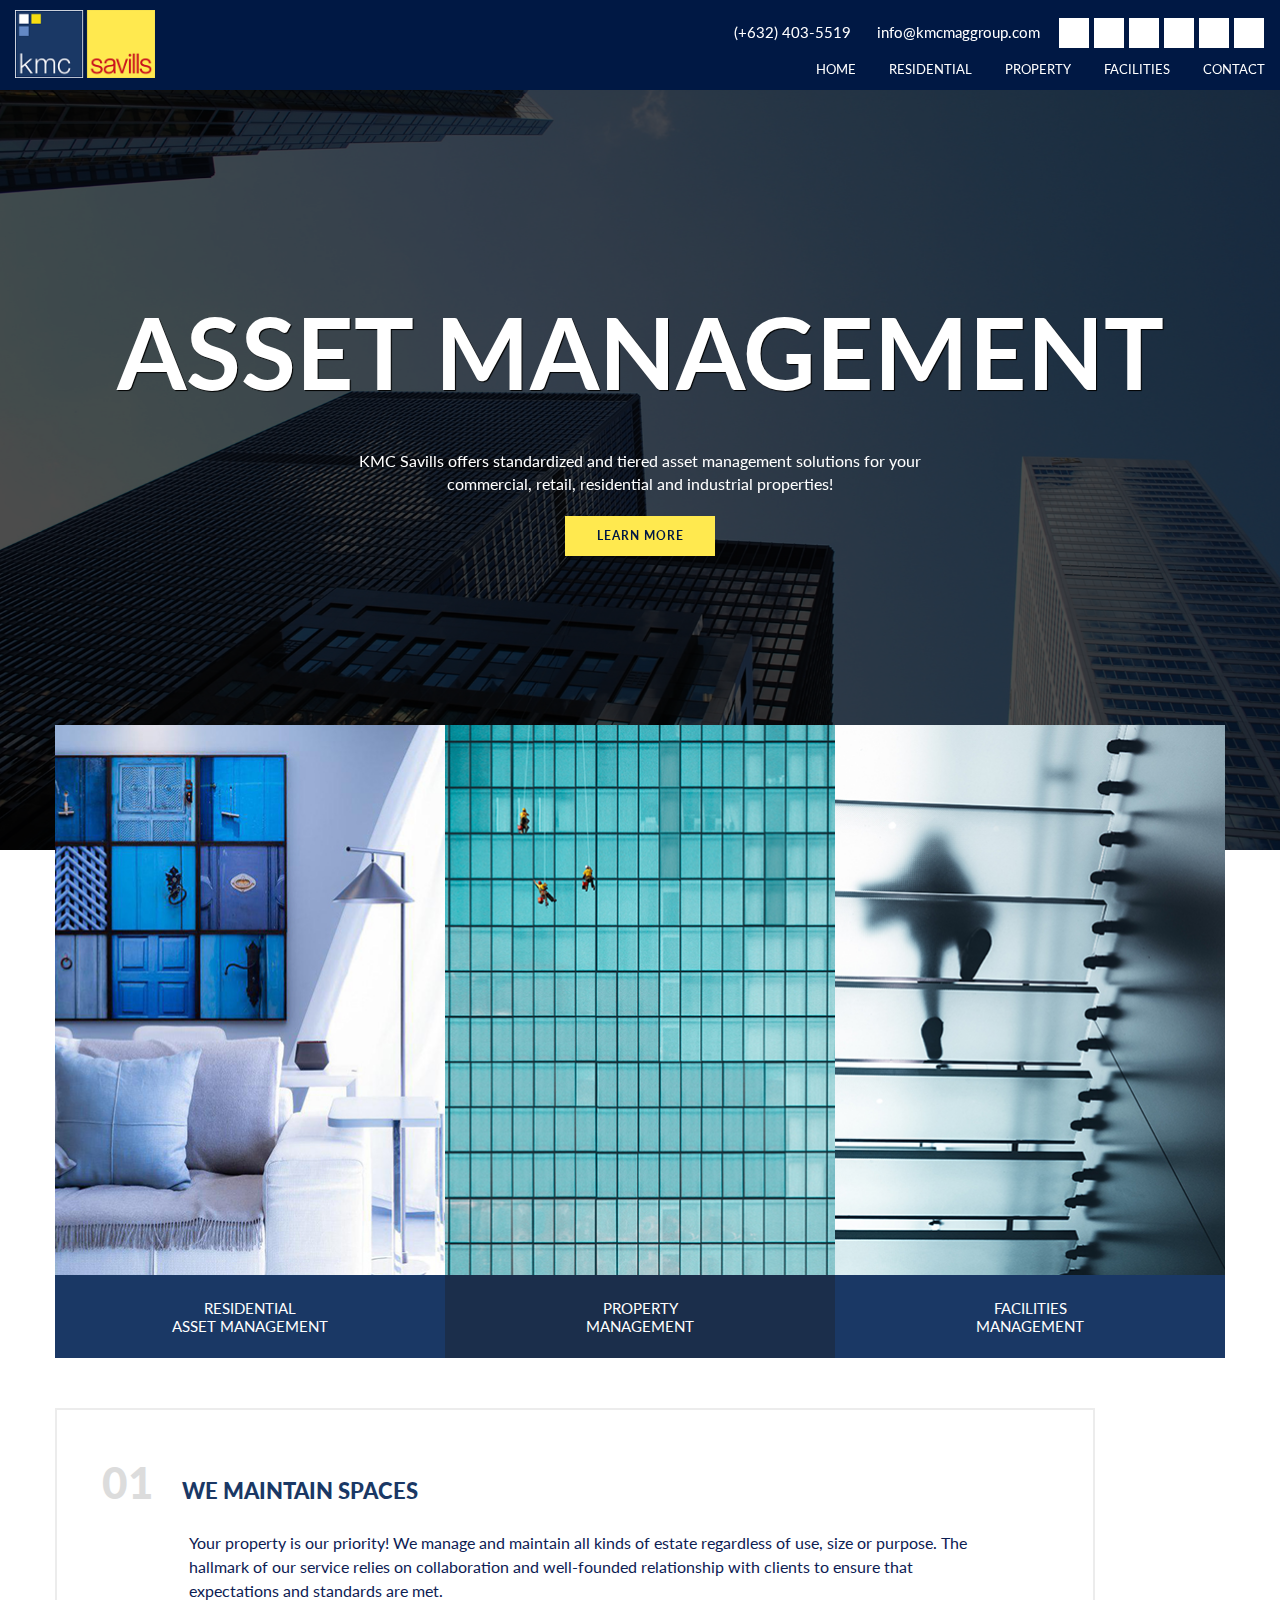
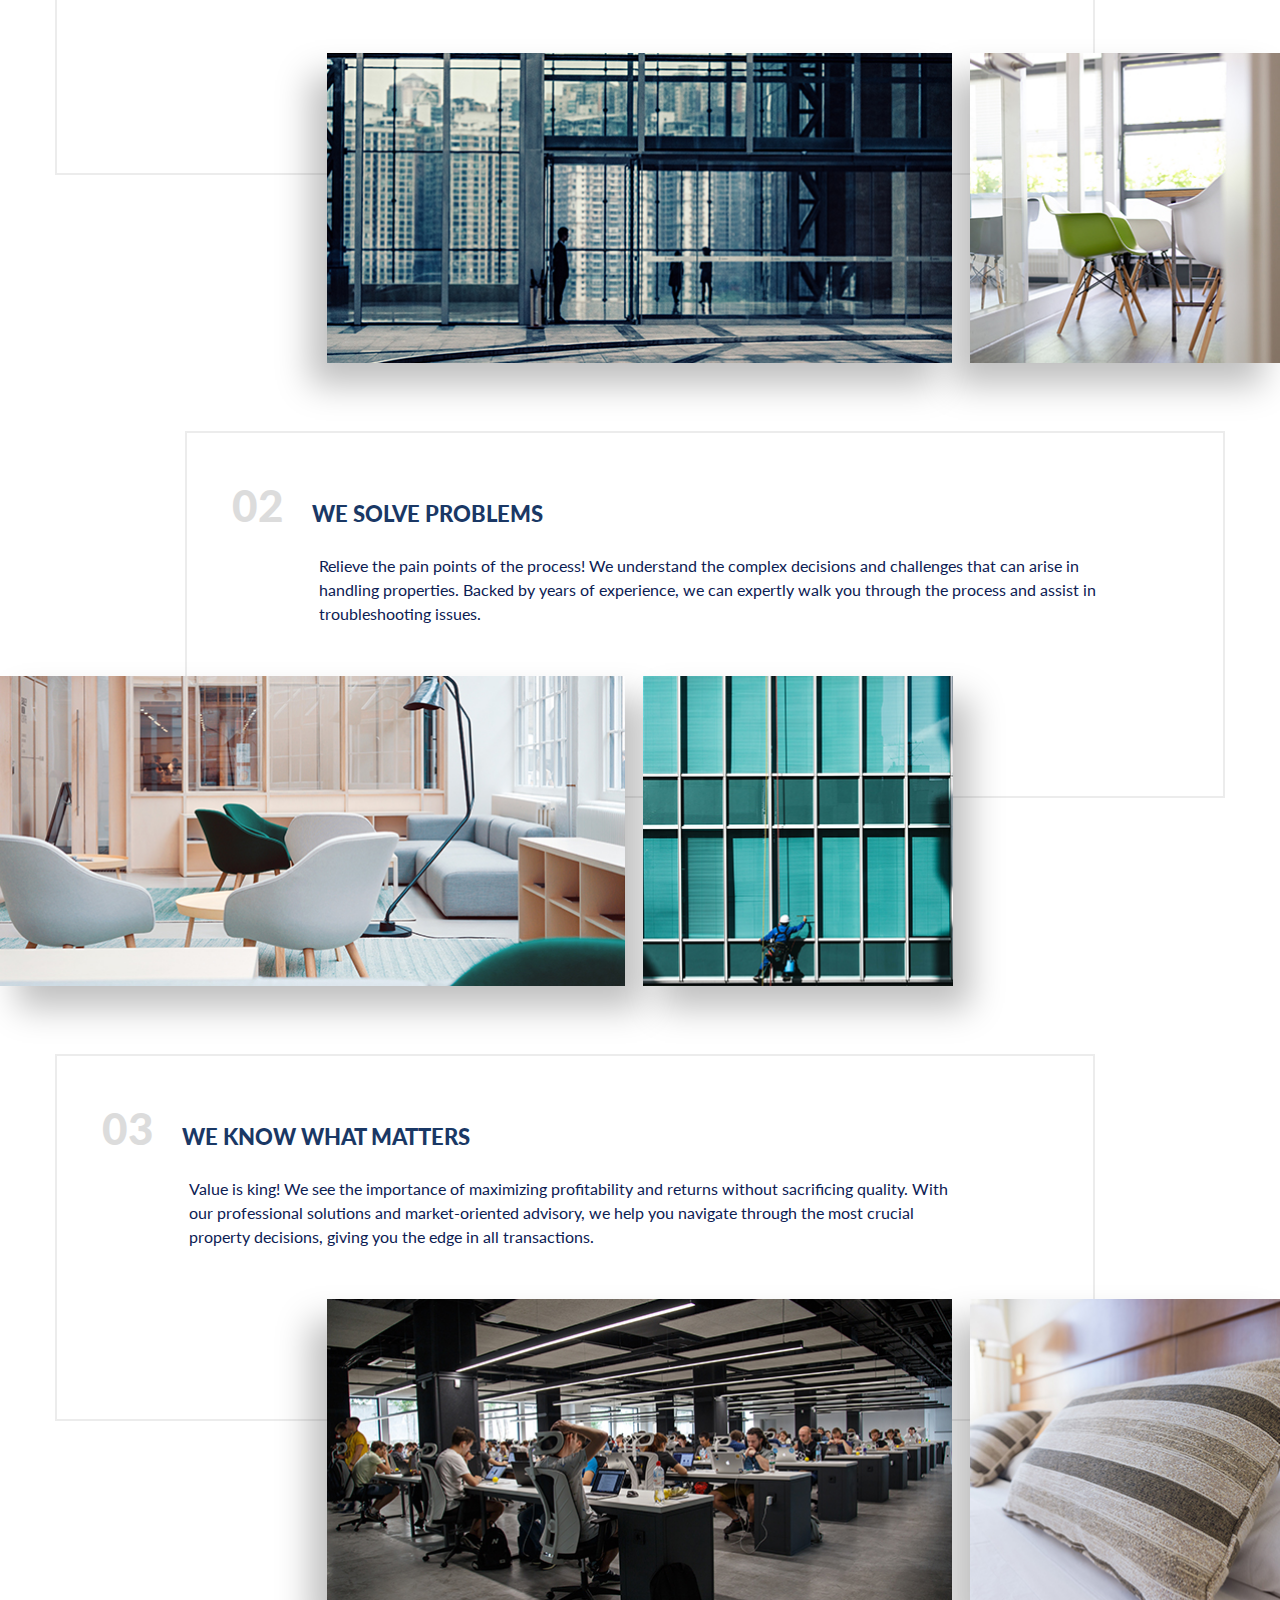
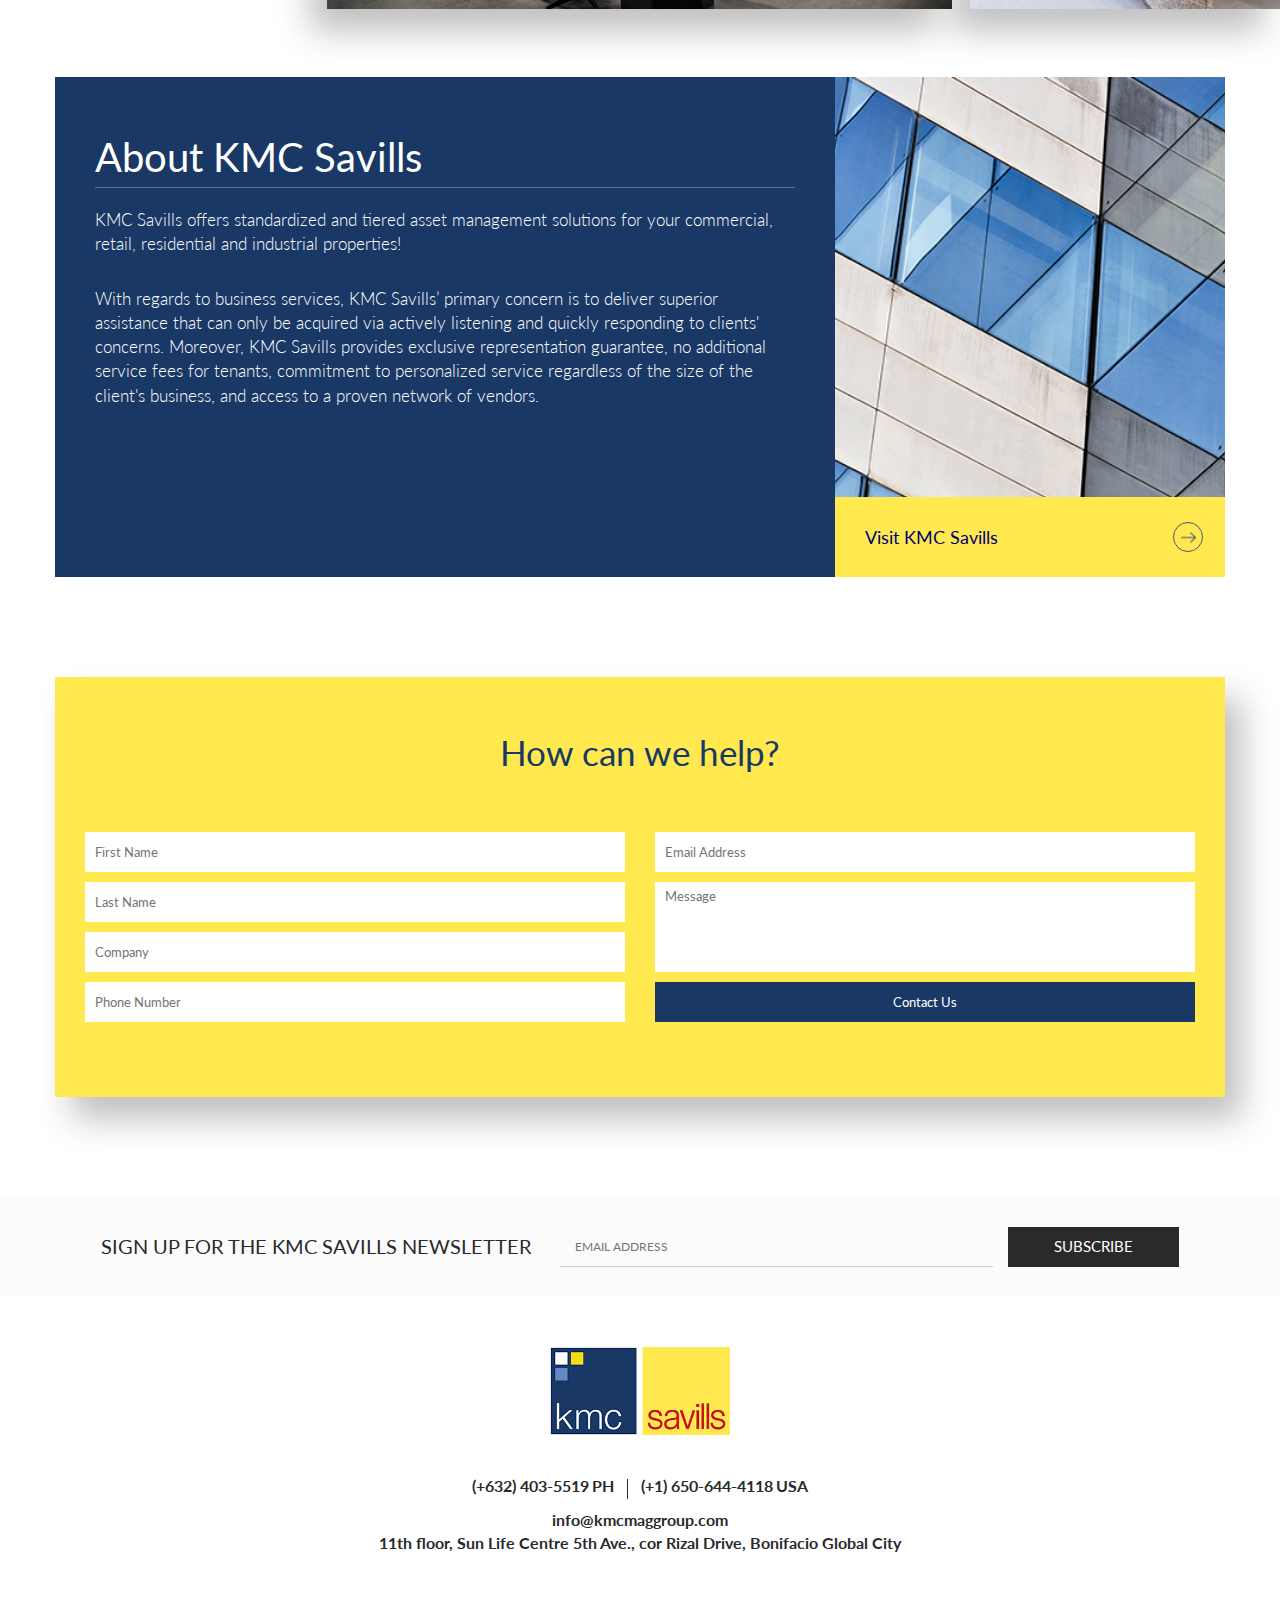
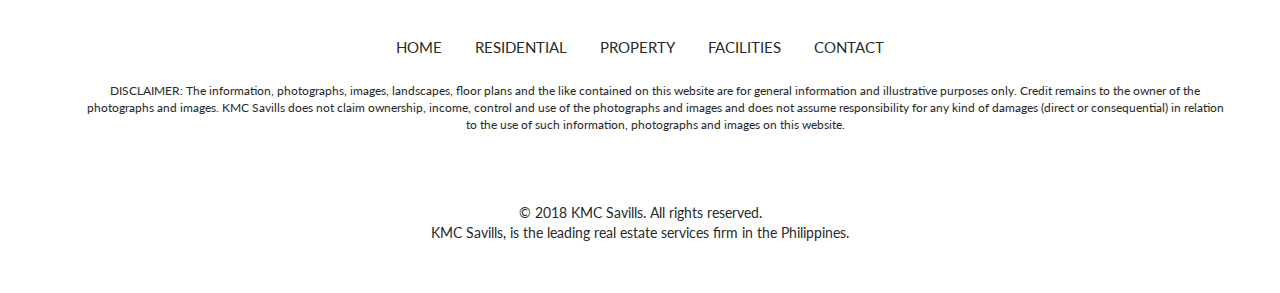
<file: index.html>
<!DOCTYPE html>
<html lang="en">
<head>
	<meta http-equiv="X-UA-Compatible" content="IE=edge">
	<meta charset="UTF-8">
	<meta name="description" content="KMC Savills">
	<meta name="keywords" content="KMC Savills">
	<meta name="author" content="KMC Savills">
	<meta name="viewport" content="width=device-width, initial-scale=1.0">
	<title>KMC Savills</title>
	<link rel="stylesheet" type="text/css" href="css/bootstrap.min.css">
	<link rel="stylesheet" type="text/css" href="css/slick.css">
	<link rel="stylesheet" type="text/css" href="css/magnific-popup.css">
	<link rel="stylesheet" href="https://use.fontawesome.com/releases/v5.0.13/css/all.css" integrity="sha384-DNOHZ68U8hZfKXOrtjWvjxusGo9WQnrNx2sqG0tfsghAvtVlRW3tvkXWZh58N9jp" crossorigin="anonymous">
	<link href="https://fonts.googleapis.com/css?family=Cuprum:400,700|Dancing+Script:400,700|Montserrat:300,400,500,600,700|Roboto+Condensed:300,400,700|Roboto:300,400,500,700,900" rel="stylesheet">
	<link href="https://fonts.googleapis.com/css?family=Lato:300,400,700,900" rel="stylesheet">
	<link rel="stylesheet" type="text/css" href="css/styles.css">
	<script type="text/javascript" src="scripts/jquery.min.js"></script>
	<script type="text/javascript" src="scripts/jquery.magnific-popup.min.js"></script>
	<script type="text/javascript" src="scripts/bootstrap.min.js"></script>
	<script type="text/javascript" src="scripts/bowser.js"></script>
	<script type="text/javascript" src="scripts/slick.min.js"></script>
	<script type="text/javascript" src="scripts/parallax.min.js"></script>
	<script type="text/javascript" src="scripts/script.js"></script>
</head>

<body>
	<div id="main-wrapper">

			<div class="mobile-header-wrap">
				<div class="mobile-header">
					<div class="mobile-field mobile-field-phone">
						<a class="ease-fast" href="tel:+6324035519" target="_blank">
							<i class="fas fa-phone"></i>
						</a>
					</div>
					<div class="mobile-field mobile-field-email">						
						<a class="ease-fast" href="mailto:info@kmcmaggroup.com" target="_blank">
							<i class="fas fa-envelope"></i>
						</a>
					</div>
					<div class="mobile-field mobile-field-menu">
						<a class="mobile-menu" href="#">
							<i class="fas fa-bars"></i>
						</a>
					</div>
				</div>

				<div class="mobile-nav-wrap">
					<div class="mobile-nav">
						<ul class="menu">
							<li><a href="index.html">Home</a></li>
							<li><a href="residential.html">Residential</a></li>
							<li><a href="property.html">Property</a></li>
							<li><a href="facilities.html">Facilities</a></li>
							<li><a href="contact.html">Contact</a></li>
						</ul>
					</div>
				</div>
			</div>

			<header class="header-wrap">
				<div class="header-container container custom-container">
					<div class="header-row row">
						<div class="header-logo-wrap col-md-4">
							<div class="header-logo">
								<a class="site-link" href="https://kmcmaggroup.com/">
									<img class="img-responsive" src="images/KMC-savills-logo.png" alt="KMC Savills">
								</a>
							</div>
						</div>
						<div class="header-right col-md-8">
								<div class="header-contact">
									<div class="hc-field hc-tel tel">
										<i class="fas fa-phone"></i>
										<a class="ease-fast" href="tel:+6324035519" target="_blank">(+632) 403-5519</a>
									</div>
				
									<div class="hc-field hc-email email">
										<i class="far fa-envelope"></i>
										<a class="ease-fast" href="mailto:info@kmcmaggroup.com" target="_blank">info@kmcmaggroup.com</a>
									</div>
				
									<div class="hc-field header-smi smi">
										<a class="smi-fb ease-fast fab fa-facebook-f" target="_blank" href="https://www.facebook.com/kmcsavills" title="Facebook"></a>
										<a class="smi-linkedin ease-fast fab fa-linkedin" target="_blank" href="https://www.linkedin.com/company/kmc-mag-group-inc" title="Linkedin"></a>
										<a class="smi-ig ease-fast fab fa-instagram" target="_blank" href="https://www.instagram.com/kmcsavills/" title="Instagram"></a>
										<a class="smi-gplus ease-fast fab fa-google-plus-g" href="https://plus.google.com/106000087079057272794?prsrc=3" target="_blank" title="+1 us on Google+"></a>
										<a class="smi-tw ease-fast fab fa-twitter" href="http://twitter.com/kmcsavills" target="_blank" title="Follow us on Twitter"></a>
										<a class="smi-yt ease-fast fab fa-youtube" href="http://www.youtube.com/user/kmcmaggroup" target="_blank" title="Follow us on YouTube"></a>
									</div>
								</div>
								<div class="header-nav-wrap">
									<div class="header-nav">
										<ul class="menu">
											<li><a href="index.html">Home</a></li>
											<li><a href="residential.html">Residential</a></li>
											<li><a href="property.html">Property</a></li>
											<li><a href="facilities.html">Facilities</a></li>
											<li><a href="contact.html">Contact</a></li>
										</ul>
									</div>
								</div>
						</div>
					</div>
				</div>
			</header>

			<section class="slideshow-wrap">
				<div class="slideshow-slick-wrap">
					<div class="slideshow-holder">
						<div class="slideshow-item parallax-window" style="background: url(images/slide2-colored.jpg) no-repeat center bottom / cover fixed;"></div>
						<div class="slideshow-item parallax-window" style="background: url(images/slide2.jpg) no-repeat center bottom / cover fixed;"></div>
						<div class="slideshow-item parallax-window" style="background: url(images/slide1-colored.jpg) no-repeat center / cover fixed;"></div>
						<div class="slideshow-item parallax-window" style="background: url(images/slide1.jpg) no-repeat center / cover fixed;"></div>
						<div class="slideshow-item parallax-window" style="background: url(images/slide3-colored.jpg) no-repeat center / cover fixed;"></div>
						<div class="slideshow-item parallax-window" style="background: url(images/slide3.jpg) no-repeat center / cover fixed;"></div>
						<div class="slideshow-item parallax-window" style="background: url(images/slide4-colored.jpg) no-repeat center / cover fixed;"></div>
						<div class="slideshow-item parallax-window" style="background: url(images/slide4.jpg) no-repeat center / cover fixed;"></div>
					</div>
				</div>
				<div class="slideshow-container container">
					<div class="slideshow-content">
						<div class="title">Asset <span>Management</span></div>
						<div class="desc">KMC Savills offers standardized and tiered asset management solutions for your commercial, retail, residential and industrial properties!</div>
						<div class="slideshow-btn">
							<a href="#">Learn More</a>
						</div>
					</div>
				</div>
			</section>

			<section class="cta-wrap">
				<div class="cta-container container">
					<div class="cta-row row">
						<div class="cta-col col-md-4 no-gutter">
							<a class="cta-link" href="residential.html">
								<div class="cta-photo cta-resi-photo">
									<div class="cta-desc">
										<div class="cta-desc-center">
											<p>KMC Savills Residential Management do the hard work for you! Our dedicated team of experienced experts will revolutionize your residential experience. We take care of the overall management of your asset from leasing, managing financials and home care or improvements.</p>
										</div>
									</div>
								</div>
								<div class="cta-label"><span>Residential<br/>Asset Management</span></div>
							</a>
						</div>
						<div class="cta-col col-md-4 no-gutter">
							<a class="cta-link" href="property.html">
								<div class="cta-photo cta-property-photo">
									<div class="cta-desc">
										<div class="cta-desc-center">
											<p>KMC Savills Property Management applies a hands-on & robust approach to deliver on service consistency. With its expertise and industrial experience, it guarantees minimum operating costs and competitive management of asset value appreciation and preservation.</p>
										</div>
									</div>
								</div>
								<div class="cta-label"><span>Property<br/>Management</span></div>
							</a>
						</div>
						<div class="cta-col col-md-4 no-gutter">
							<a class="cta-link" href="facilities.html">
								<div class="cta-photo cta-facilities-photo">
									<div class="cta-desc">
										<div class="cta-desc-center">
											<p>KMC Savills Facilities Management team delivers services that are superior, cutting-edge and efficient. We come up with solutions that understand your overall business operations, philosophy, and strategy.</p>
										</div>
									</div>
								</div>
								<div class="cta-label"><span>Facilities<br/>Management</span></div>
							</a>
						</div>
					</div>
				</div>
			</section>

			<section class="services-wrap">
				<div class="services-item-main">
					<div class="services-container services-container-1 container no-gutter">
						<div class="services-item-wrap">
							<div class="services-item-label"><em>01</em><span>We Maintain Spaces</span></div>
							<div class="services-item-desc">Your property is our priority! We manage and maintain all kinds of estate regardless of use, size or purpose. The hallmark of our service relies on collaboration and well-founded relationship with clients to ensure that expectations and standards are met.</div>
						</div>
						<div class="services-item-img">
							<div class="services-item-img-1a">
								<img class="img-responsive" src="images/services-img-1a.jpg" alt="services">
							</div>
							<div class="services-item-img-1b">
								<img class="img-responsive" src="images/services-img-1b.jpg" alt="services">
							</div>
						</div>
					</div>
				</div>
				<div class="services-item-main">
					<div class="services-container services-container-1 container no-gutter">
						<div class="services-item-wrap">
							<div class="services-item-label"><em>02</em><span>We Solve Problems</span></div>
							<div class="services-item-desc">Relieve the pain points of the process! We understand the complex decisions and challenges that can arise in handling properties. Backed by years of experience, we can expertly walk you through the process and assist in troubleshooting issues.</div>
						</div>
						<div class="services-item-img">
							<div class="services-item-img-2a">
								<img class="img-responsive" src="images/services-img-2a.jpg" alt="services">
							</div>
							<div class="services-item-img-2b">
								<img class="img-responsive" src="images/services-img-2b.jpg" alt="services">
							</div>
						</div>
					</div>
				</div>
				<div class="services-item-main">
					<div class="services-container services-container-1 container no-gutter">
						<div class="services-item-wrap">
							<div class="services-item-label"><em>03</em><span>We Know What Matters</span></div>
							<div class="services-item-desc">Value is king! We see the importance of maximizing profitability and returns without sacrificing quality. With our professional solutions and market-oriented advisory, we help you navigate through the most crucial property decisions, giving you the edge in all transactions.</div>
						</div>
						<div class="services-item-img">
							<div class="services-item-img-3a">
								<img class="img-responsive" src="images/services-img-3a.jpg" alt="services">
							</div>
							<div class="services-item-img-3b">
								<img class="img-responsive" src="images/services-img-3b.jpg" alt="services">
							</div>
						</div>
					</div>
				</div>
			</section>

			<section class="about-wrap">
				<div class="about-container container">
					<div class="about-row row">
						<div class="about-field about-content-wrap col-md-8">
							<div class="about-label">About KMC Savills</div>
							<div class="about-desc">
								<p>KMC Savills offers standardized and tiered asset management solutions for your commercial, retail, residential and industrial properties!</p>
								<p>With regards to business services, KMC Savills’ primary concern is to deliver superior assistance that can only be acquired via actively listening and quickly responding to clients' concerns. Moreover, KMC Savills provides exclusive representation guarantee, no additional service fees for tenants, commitment to personalized service regardless of the size of the client's business, and access to a proven network of vendors.</p>
							</div>
						</div>
						<div class="about-field about-photo-wrap col-md-4 no-gutter">
							<a target="_blank" class="about-link" href="https://kmcmaggroup.com/">Visit KMC Savills</a>
						</div>
					</div>
				</div>
			</section>


			<section class="contact-wrap">
				<div class="contact-container container no-gutter">
					<div class="contact-form-main">
						<div class="contact-label">How can we help?</div>
						<div class="contact-form" id="contact-form-id">
							<div id="upForm">
								<div id="pnlForm" class="ContactForm">
									
									<div class="blockContactFormCol1">
										<dl>
											<dt class="hide">First Name</dt>
											<dd>
												<span id="reqFName" title="Please enter your first name." class="errorStar" style="display:none;">*</span>
												<input name="ctl00$ctl00$ctl00$ContentPlaceHolderDefault$primaryContent$ContactForm_2$txtFName" type="text" id="txtFName" class="txtFName" placeholder="First Name" aria-label="First Name">
											</dd>
											<dt class="hide">Last Name</dt>
											<dd>
												<span id="reqLName" title="Please enter your last name." class="errorStar" style="display:none;">*</span>
												<input name="ctl00$ctl00$ctl00$ContentPlaceHolderDefault$primaryContent$ContactForm_2$txtLName" type="text" id="txtLName" class="txtLName" placeholder="Last Name" aria-label="Last Name">
											</dd>
											<dt class="hide">Company</dt>
											<dd>
												<span id="reqCompany" title="Please enter your company name." class="errorStar" style="display:none;">*</span>
												<input name="ctl00$ctl00$ctl00$ContentPlaceHolderDefault$primaryContent$ContactForm_2$txtCompany" type="text" id="txtCompany" class="txtCompany" placeholder="Company" aria-label="Company">
											</dd>
											<dt class="hide">Phone Number</dt>
											<dd>
												<span id="reqWorkPhone" title="Please enter your phone number." class="errorStar" style="display:none;">*</span>
												<input name="ctl00$ctl00$ctl00$ContentPlaceHolderDefault$primaryContent$ContactForm_2$txtWorkPhone" id="txtWorkPhone" type="tel" class="txtWorkPhone" placeholder="Phone Number" aria-label="Phone Number">
											</dd>
										</dl>
									</div>
									<div class="blockContactFormCol2">
										<dl>
											<dt class="hide">Email Address</dt>
											<dd>
												<span id="reqEmail" title="Please enter your email address." class="errorStar" style="display:none;">*</span>
												<input name="ctl00$ctl00$ctl00$ContentPlaceHolderDefault$primaryContent$ContactForm_2$txtEmail" id="txtEmail" type="email" class="txtEmail" placeholder="Email Address" aria-label="Email Address">
												<span id="regExEmail" title="Please enter a valid email address." class="errorStar" style="display:none;">Please enter a valid email address.</span>
											</dd>
											<dt class="hide">Math Question</dt>
											<dd><input name="ctl00$ctl00$ctl00$ContentPlaceHolderDefault$primaryContent$ContactForm_2$honey" type="text" id="honey" class="hide" aria-label="Contact form Fields"></dd>
											<dt class="hide">Source</dt>
											<dd><input name="ctl00$ctl00$ctl00$ContentPlaceHolderDefault$primaryContent$ContactForm_2$source" type="text" value="924b35e13caa7584d9e8125ddad05802" id="source" class="hide" aria-label="Contact form Fields"></dd>
											<dt class="hide">Space Requirements<br>
												<span class="details">Be specific in space required, number of employees, and timeline.</span>
											</dt>
											<dt class="hide">Message</dt>
											<dd>
												<span id="reqBackground" title="Please enter your requirements." class="errorStar" style="display:none;">*</span>
												<textarea name="ctl00$ctl00$ctl00$ContentPlaceHolderDefault$primaryContent$ContactForm_2$txtBackground" rows="2" cols="20" id="txtBackground" class="txtBackgroup" placeholder="Message" aria-label="Message"></textarea>
											</dd>
											<dt>&nbsp;</dt>
											<dd><input type="submit" name="ctl00$ctl00$ctl00$ContentPlaceHolderDefault$primaryContent$ContactForm_2$submit" value="Contact Us" onclick="javascript:WebForm_DoPostBackWithOptions(new WebForm_PostBackOptions(&quot;ctl00$ctl00$ctl00$ContentPlaceHolderDefault$primaryContent$ContactForm_2$submit&quot;, &quot;&quot;, true, &quot;&quot;, &quot;&quot;, false, false))" id="submit" class="btn" aria-label="Submit"></dd>
										</dl>
									</div>
								
								</div>
							</div>
						</div>
					</div>
				</div>
			</section>


			<section class="newsletter-wrap">
				<div class="newsletter-container container">
				  	<div class="newsletter-main">
						<form action="//kmcmaggroup.us2.list-manage.com/subscribe/post?u=6aacd3237c9a8bf0a7abf1d45&amp;id=af005ee725" method="post" id="mc-embedded-subscribe-form" name="mc-embedded-subscribe-form" class="validate" target="_blank">
						  	<label class="n-field newsletter-label" id="mclabel" for="mce-EMAIL">Sign up for the KMC Savills Newsletter</label>
						  	<input aria-label="KMC Savills Newsletter Email Field" class="n-field newsletter-email email" type="email" value="" name="EMAIL" id="mce-EMAIL" placeholder="Email Address" required="">
						  	<input aria-label="KMC Savills Newsletter Submit Button" class="n-field newsletter-submit ease-fast button" type="submit" value="Subscribe" name="subscribe" id="mc-embedded-subscribe"><div class="clear"></div>
						</form>
				  	</div>
				</div>
				<!-- <script type="text/javascript" src="/scripts/kmcmag2012scripts/textOnForms.js"></script>
				<script type="text/javascript">
				  $('document').ready(function(){
					textOnForms();
				  });
				</script> -->
			</section>


			<footer class="footer-wrap">
					<div class="footer-container container">
						<div class="footer-row">
							<div class="footer-col">
								<div class="footer-logo">
									<a target="_blank" href="https://kmcmaggroup.com/">
										<img class="img-responsive" src="images/KMC-savills-logo.png" alt="KMC Savills">
									</a>
								</div>
								 <div class="footer-logo-text">
									<!--<em>Sole Leasing Agency</em>-->
								</div> 
		
								<div class="footer-contact">
									<div class="fc-field fc-tel tel">
										<i class="fas fa-phone"></i>
										<a class="ease-fast" href="tel:+6324035519">(+632) 403-5519</a>
										<strong> PH</strong> <i class="contact-separator"></i> 
										<a class="ease-fast" href="tel:+16506444118">(+1) 650-644-4118</a>
										<strong> USA</strong>
									</div>
		
									<div class="fc-field fc-email email">
										<i class="far fa-envelope"></i>
										<a class="ease-fast" href="mailto:info@kmcmaggroup.com">info@kmcmaggroup.com</a>
									</div>
		
									<div class="fc-field fc-address">
										<i class="fas fa-map-marker-alt"></i>
										11th floor, Sun Life Centre 5th Ave., cor Rizal Drive, Bonifacio Global City
									</div>
		
									<div class="fc-field fc-smi smi">
										<a class="smi-fb ease-fast fab fa-facebook-f" target="_blank" href="http://www.facebook.com/kmcsavills" title="Facebook"></a>
										<a class="smi-linkedin ease-fast fab fa-linkedin" target="_blank" href="https://www.linkedin.com/company/kmc-mag-group-inc" title="Linkedin"></a>
										<a class="smi-ig ease-fast fab fa-instagram" target="_blank" href="https://www.instagram.com/kmcsavills/" title="Instagram"></a>
										<a class="smi-tw ease-fast fab fa-twitter" href="http://twitter.com/kmcsavills" target="_blank" title="Follow us on Twitter"></a>
										<a class="smi-yt ease-fast fab fa-youtube" href="http://www.youtube.com/user/kmcmaggroup" target="_blank" title="Follow us on YouTube"></a>
									</div>

									<div class="footer-nav">
										<ul class="menu">
											<li><a href="index.html">Home</a></li>
											<li><a href="residential.html">Residential</a></li>
											<li><a href="property.html">Property</a></li>
											<li><a href="facilities.html">Facilities</a></li>
											<li><a href="contact.html">Contact</a></li>
										</ul>
									</div>

								</div>
								
								<div class="upper-footer">
									<div class="container blockCopyright">
										<!-- <p>&copy; 2018 KMC MAG Group. All rights reserved.</p> -->
										<p style="padding:10px 0;">DISCLAIMER: The information, photographs, images, landscapes, floor plans and the like contained on this website are for general information and illustrative purposes only. Credit remains to the owner of the photographs and images. KMC Savills does not claim ownership, income, control and use of the photographs and images and does not assume responsibility for any kind of damages (direct or consequential) in relation to the use of such information, photographs and images on this website.</p>
									</div><!-- .container_24  -->
								</div><!-- .upper-footer  -->
								
								<div class="footer-credits">
									<p>© 2018 KMC Savills. All rights reserved. <!-- <a href="#" class="modal-privacy-link" data-toggle="modal" data-target="#myModalPrivacy">Privacy Policy</a> | <a href="#" class="modal-terms-link" data-toggle="modal" data-target="#myModalTerms">Terms of Use</a> --></p>
									<p>KMC Savills, is the leading real estate services firm in the Philippines.</p>
								</div>
		
							</div>
						</div>
					</div>
				</footer>


	</div> <!-- End of main wrapper -->

	<div class="modal-wrapper">
		<div id="myModalPrivacy" class="footer-modal modal fade" role="dialog">
		  <div class="modal-dialog">

		    <div class="modal-content">
		      <div class="modal-header">
		        <button type="button" class="close" data-dismiss="modal">&times;</button>
		        <h4 class="modal-title">Privacy Policy</h4>
		      </div>
		      <div class="modal-body">
		        <div class="privacy-wrap">
				  <p>Protecting the individual's privacy on the Internet is crucial to the future of Internet-based business and the move toward a true Internet economy. <a href="//kmcmaggroup.com" target="_blank">KMC Savills</a> has created this privacy statement to demonstrate our firm commitment to secure and trustworthy Internet communication and the individual's right to privacy.</p>

				  <p><strong>Consent</strong></p>

				  <p>By using this Web site, you consent to the collection and use of the information as described here. If we decide to make changes to this privacy policy, we will post the changes on this page so that you will always know what information we collect, and how we use it.</p>

				  <p><strong>Use and Purpose of Collected Personal Data</strong></p>

				  <p>On our Web sites, we only store personal information relating to you with your permission. You may choose to reveal information to us if, for example, you register or complete a survey. Companies in KMC Savills may use the information internationally in connection with processing your inquiries or to help improve our products and services.</p>

				  <p>In addition to the uses identified elsewhere in this Privacy Policy, we may use your Personal Information to: (a) improve your browsing experience by personalizing the Websites and to improve the Subscription Service; (b) send information to you which we think may be of interest to you by post, email, or other means; (c) send you marketing communications relating to our business or the businesses of carefully-selected third parties which we think may be of interest to you, and (d) provide other companies with statistical information about our users -- but this information will not be used to identify any individual user. We may, from time to time, contact you on behalf of external business partners about a particular offering that may be of interest to you. In those cases, we do not transfer your unique Personal Information to the third party. In addition, we may share data with trusted partners to contact you based on your request to receive such communications, help us perform statistical analysis, or provide customer support. Such third parties are prohibited from using your Personal Information except for these purposes, and they are required to maintain the confidentiality of your information.</p>

				  <p>We do not sell, trade, or otherwise transfer to outside parties your personally identifiable information. This does not include trusted third parties who assist us in operating our website, conducting our business, or servicing you, so long as those parties agree to keep this information confidential. We may also release your information when we believe release is appropriate to comply with the law, enforce our site policies, or protect ours or others rights, property, or safety. However, non-personally identifiable visitor information may be provided to other parties for marketing, advertising, or other uses.</p>

				  <p><strong>Privacy Across the Entire KMC Savills Network</strong></p>

				  <p>As a global company, KMC Savills operates a number of Web sites around the world. Any information that you submit to one of our sites in any one country may be sent electronically to a server for one of these sites in another country. We safeguard your privacy interests around the world by ensuring that this site adheres to our international data-protection principles described in this statement.</p>

				  <p>We bind our employees to observe your privacy and confidentiality rights.</p>

				  <p><strong>Online Security</strong></p>

				  <p>KMC Savills supports secure online storage of your information using secure server technology because we want your experience to be simple and safe. There are state-of-the art security arrangements, facilities, and policies on KMC Savills sites to prevent security abuse.</p>

				  <p><strong>Details</strong></p>

				  <ol>
				    <li>
				      <p><strong>What Information Do We Collect and Why?</strong></p>
				    
				      <p><strong>IP Addresses</strong></p>

				      <p>We use IP addresses to help diagnose problems, to administer our Web site, and to gather demographic information. When you visit our site, we recognize only your domain name and not your e-mail address. We will see your e-mail address only if you give it to us by filling out a form or by sending us an e-mail message.</p>

				      <p><strong>Cookies</strong></p>

				      <p>Yes (Cookies are small files that a site or its service provider transfers to your computers hard drive through your Web browser (if you allow) that enables the sites or service providers systems to recognize your browser and capture and remember certain information</p>
				   
				      <p>We use cookies to understand and save your preferences for future visits and compile aggregate data about site traffic and site interaction so that we can offer better site experiences and tools in the future. We may contract with third-party service providers to assist us in better understanding our site visitors. These service providers are not permitted to use the information collected on our behalf except to help us conduct and improve our business.</p>

				      <p>Whenever you interact with us and our Site, we collect, store, and analyze some data about you, which may include the full Uniform Resource Locator (URL) click stream to, through and from our Web Site, including date and time; cookie number; and pages you viewed on our site. Your IP address is used for KMC Savills internal use only and helps us diagnose problems with our server and administer our Web Site. We also automatically track certain information about your activities on our Site. These may include: browser type and version, operating system and platform, statistics on page views, traffic to and from the Site, ad data, standard web log information, and purchase history. We use this information to market products to you on the Site and through e-mail, do internal research on your interests, and to help us better understand and serve you. We may collect and measure session information, including page response times, download errors, length of visits to certain pages, page interaction information (such as scrolling, clicks, and mouse-overs), and methods used to browse away from the page.</p>

				      <p>We use third-party advertising companies to serve ads on our behalf. These companies may use a cookie or an action tag to track your response to their advertisement and to measure the effectiveness of their advertising. KMC Savills has no access to or control over these cookies. By using these action tags KMC Savills does not gain access to any of your information collected by these advertisers nor does it share any of your personally identifiable information such as your name, telephone number or address with these companies unless the advertiser or KMC Savills otherwise notifies you. Please <a href="http://www.google.com.ph/policies/privacy/" target="_blank">click here</a> in order to learn more about the information collection practices of some of the third-party advertising companies we may use. Please <a href="https://support.google.com/ads/answer/2662922?hl=en" target="_blank">click here</a>in order to learn more about the "opt-out" procedures of some of the third-party advertising companies we may use.</p>

				      <p><strong>User Registration</strong></p>
				      
				      <p>If you choose to register, we can send you requested information or products, other product information, news, or promotions.</p>

				      <p><strong>E-mail Addresses</strong></p>

				      <p>If you choose to give us your e-mail address, we will communicate with you via e-mail. We do not share your e-mail address with others outside the KMC Savills of companies. You can choose not to receive any more e-mail at any time.</p>

				      <p>Depending on how your e-mail application is set up, information about you may be transmitted automatically when you send e-mail to KMC Savills.</p>

				      <p>If you choose to inquire for third-party services, we may need to send some information from your inquiry to the service provider, possibly including your e-mail address - but only if your requested service cannot be provided otherwise.</p>

				      <p><strong>Online Inquiry</strong></p>

				      <p>Our site includes contact forms that you fill out to request information, products, and services. These forms collect your personal information, such as your name, contact information, and email address.</p>
				    </li>

				    <li>
				      <p><strong>Log Files</strong></p>

				      <p>We may collect demographic information, such as your age, gender, preferences, interests and favorites using log files that are not associated with your name or other personally identifying information. There is also information about your computer hardware and software that is automatically collected by us. This information can include: your IP address, browser type, domain names, access times and referring website addresses. This information is used by KMC Savills for the operation of the Subscription Service, to maintain quality of the Subscription Service, and to provide general statistics regarding use of the KMC Savills Website.</p>
				    </li>

				    <li>
				      <p><strong>Online Surveys</strong></p>

				      <p>Our surveys may ask you for demographic information, such as postal codes or your industry sector. If the online survey collects contact data, we may use that data to send you further information only if we specifically asked for your permission in the survey. You are free to retract any permission you gave.</p>
				    </li>

				    <li>
				      <p><strong>Links to Other Sites</strong></p>

				      <p>This site contains links to other sites. KMC Savills is not responsible for the privacy practices or the content of other Websites.</p>
				    </li>

				    <li>
				      <p><strong>Social Media Features</strong></p>
				    
				      <p>Our Websites include Social Media Features, such as the Facebook Like button and Widgets, such as the Share This button or interactive mini-programs that run on our sites. These features may collect your IP address, which page you are visiting on our sites, and may set a cookie to enable the feature to function properly. Social Media Features and Widgets are either hosted by a third party or hosted directly on our Websites. This Privacy Policy does not apply to these features. Your interactions with these features are governed by the privacy policy and other policies of the companies providing them.</p>
				    </li>

				    <li>
				      <p><strong>Choice/Opt-Out</strong></p>
				      
				      <p>We retain Personal Information that you provide us as long as we consider it potentially useful in contacting you about the Subscription Service or our other services, and we then securely delete the information. We will delete this information from the servers at an earlier date if you so request, by "Opting-Out and Unsubscribing" via unsubscribe@kmcmaggroup.com. You may also unsubscribe from our marketing communications by clicking on the "unsubscribe" link located on the bottom of our emails. If you provide information as part of your use of the KMC Savills Subscription Service, you, as a customer, will decide how long we can retain the personal information we collect from you. If a customer terminates its use of the Subscription Service, then we will provide customer with access to all information stored for the customer by the Subscription Service, including any Personal Information provided by you, for export by the customer. After termination, we may, unless legally prohibited, delete all customer information, including your Personal Information, from the Subscription Service.</p>
				    </li>
				  </ol>

				  <p><strong>Inquiries</strong></p>

				  <p>If you have any questions about this privacy statement - if, for example, you wish to inspect or update the information we hold about you - feel free to contact:</p>

				  <p>KMC Savills, Inc.<br>
				    11th Floor Sun Life Centre<br>
				    5th Ave. Cor. Rizal Drive<br>
				    Bonifacio Global City, Taguig City<br>
				    Philippines, 1634<br>
				    <a href="mailto:info@kmcmaggroup.com">info@kmcmaggroup.com</a><br>
					<a class="ease-fast" href="tel:+6324035519">(+632) 403-5519</a></p>
				</div>
		      </div>
		      <div class="modal-footer">
		        <button type="button" class="btn btn-default" data-dismiss="modal">Close</button>
		      </div>
		    </div>

		  </div>
		</div>


		<div id="myModalTerms" class="footer-modal modal fade" role="dialog">
		  <div class="modal-dialog">

		    <div class="modal-content">
		      <div class="modal-header">
		        <button type="button" class="close" data-dismiss="modal">&times;</button>
		        <h4 class="modal-title">Terms of Use</h4>
		      </div>
		      <div class="modal-body">
		        <div class="terms-wrap">
				  <p>Welcome to our website. If you continue to browse and use this website you are agreeing to comply with and be bound by the following terms and conditions of use, which together with our <a href="#" title="Privacy Policy">privacy policy</a> govern our relationship with you in relation to this website.</p>

				  <p>The term "<a href="//kmcmaggroup.com/" target="_blank">KMC Savills, Inc</a>" or "KMC" or "us" or "we" refers to the owner of the website whose office is located at 11th Floor Sun Life Centre 5th Ave. Cor. Rizal Drive Bonifacio Global City, Taguig City, Philippines. The term "you" refers to the user or viewer of our website.</p>

				  <p>The use of this website is subject to the following terms of use:</p>

				  <ul>
				    <li>The content of the pages of this website is for your general information and use only. It is subject to change without notice.</li>

				    <li>Neither we nor any third parties provide any warranty or guarantee as to the accuracy, timeliness, performance, completeness or suitability of the information and materials found or offered on this website for any particular purpose. You acknowledge that such information and materials may contain inaccuracies or errors and we expressly exclude liability for any such inaccuracies or errors to the fullest extent permitted by law.</li>

				    <li>Your use of any information or materials on this website is entirely at your own risk, for which we shall not be liable. It shall be your own responsibility to ensure that any products, services or information available through this website meet your specific requirements.</li>

				    <li>This website contains material which is owned by or licensed to us. This material includes, but is not limited to, the design, layout, look, appearance and graphics. Reproduction is prohibited other than in accordance with the copyright notice, which forms part of these terms and conditions.</li>

				    <li>All trademarks reproduced in this website, which are not the property of, or licensed to the operator, are acknowledged on the website.</li>

				    <li>Unauthorized use of this website may give to a claim for damages and/or be a criminal offense.</li>

				    <li>From time to time this website may also include links to other websites. These links are provided for your convenience to provide further information. They do not signify that we endorse the website(s). We have no responsibility for the content of the linked website(s).</li>

				    <li>Your use of this website and any dispute arising out of such use of the website is subject to the laws of the United States of America.</li>
				  </ul>

				  <p><strong>Copyright notice</strong></p>

				  <p>This website and its content is copyright of "KMC Savills, Inc" - &copy; 2018 All rights reserved.</p>

				  <p>Any redistribution or reproduction of part or all of the contents in any form is prohibited other than the following:</p>

				  <ul>
				    <li>you may print or download to a local hard disk extracts for your personal and non-commercial use only</li>

				    <li>you may copy the content to individual third parties for their personal use, but only if you acknowledge the website as the source of the material</li>
				  </ul>

				  <p>You may not, except with our express written permission, distribute or commercially exploit the content. Nor may you transmit it or store it in any other website or other form of electronic retrieval system.</p>

				  <p><strong>Website disclaimer</strong></p>

				  <p>The information contained in this website is for general information purposes only. The information is provided by "us" and whilst we endeavor to keep the information up-to-date and correct, we make no representations or warranties of any kind, express or implied, about the completeness, accuracy, reliability, suitability or availability with respect to the website or the information, products, services, or related graphics contained on the website for any purpose. Any reliance you place on such information is therefore strictly at your own risk.</p>

				  <p>In no event will we be liable for any loss or damage including without limitation, indirect or consequential loss or damage, or any loss or damage whatsoever arising from loss of data or profits arising out of or in connection with the use of this website.</p>

				  <p>Through this website you are able to link to other websites which are not under the control of "us". We have no control over the nature, content and availability of those sites. The inclusion of any links does not necessarily imply a recommendation or endorse the views expressed within them.</p>

				  <p>Every effort is made to keep the website up and running smoothly. However, we take no responsibility for and will not be liable for the website being temporarily unavailable due to technical issues beyond our control.</p>
				</div>
		      </div>
		      <div class="modal-footer">
		        <button type="button" class="btn btn-default" data-dismiss="modal">Close</button>
		      </div>
		    </div>

		  </div>
		</div>
	</div>

</body>
</html>
</file>
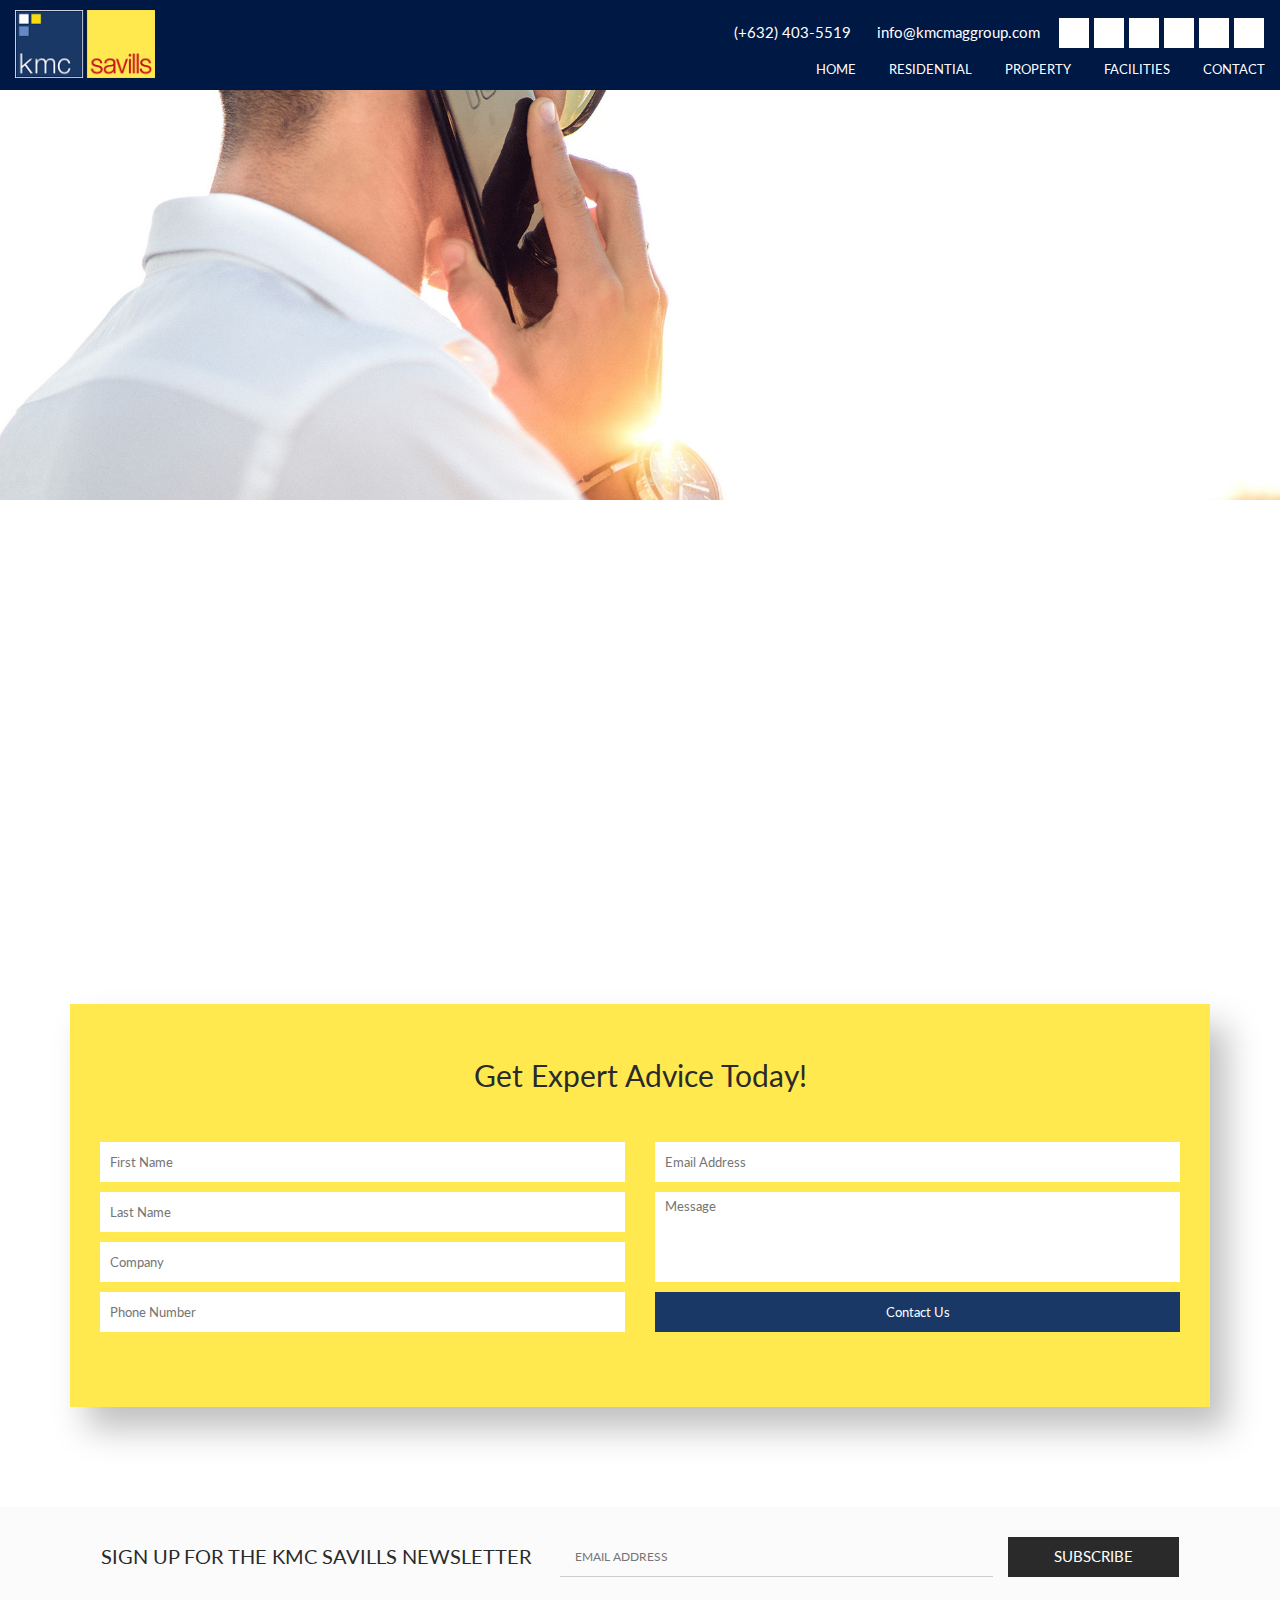
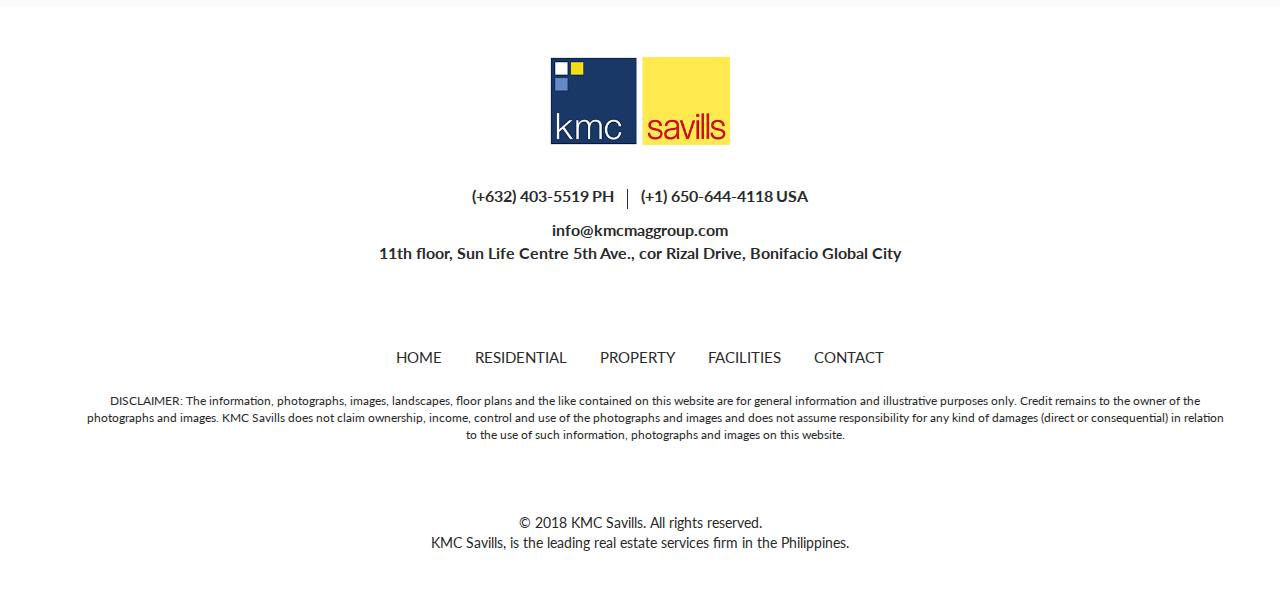
<file: contact.html>
<!DOCTYPE html>
<html lang="en">
<head>
	<meta http-equiv="X-UA-Compatible" content="IE=edge">
	<meta charset="UTF-8">
	<meta name="description" content="KMC Savills">
	<meta name="keywords" content="KMC Savills">
	<meta name="author" content="KMC Savills">
	<meta name="viewport" content="width=device-width, initial-scale=1.0">
	<title>KMC Savills</title>
	<link rel="stylesheet" type="text/css" href="css/bootstrap.min.css">
	<link rel="stylesheet" type="text/css" href="css/slick.css">
	<link rel="stylesheet" type="text/css" href="css/magnific-popup.css">
	<link rel="stylesheet" href="https://use.fontawesome.com/releases/v5.0.13/css/all.css" integrity="sha384-DNOHZ68U8hZfKXOrtjWvjxusGo9WQnrNx2sqG0tfsghAvtVlRW3tvkXWZh58N9jp" crossorigin="anonymous">
	<link href="https://fonts.googleapis.com/css?family=Cuprum:400,700|Dancing+Script:400,700|Montserrat:300,400,500,600,700|Roboto+Condensed:300,400,700|Roboto:300,400,500,700,900" rel="stylesheet">
	<link href="https://fonts.googleapis.com/css?family=Lato:300,400,700,900" rel="stylesheet">
	<link rel="stylesheet" type="text/css" href="css/styles.css">
	<script type="text/javascript" src="scripts/jquery.min.js"></script>
	<script type="text/javascript" src="scripts/jquery.magnific-popup.min.js"></script>
	<script type="text/javascript" src="scripts/bootstrap.min.js"></script>
	<script type="text/javascript" src="scripts/bowser.js"></script>
	<script type="text/javascript" src="scripts/slick.min.js"></script>
	<script type="text/javascript" src="scripts/script.js"></script>
</head>

<body>
	<div id="main-wrapper">

		<div class="mobile-header-wrap">
            <div class="mobile-header">
                <div class="mobile-field mobile-field-phone">
                    <a class="ease-fast" href="tel:+6324035519" target="_blank">
                        <i class="fas fa-phone"></i>
                    </a>
                </div>
                <div class="mobile-field mobile-field-email">                       
                    <a class="ease-fast" href="mailto:info@kmcmaggroup.com" target="_blank">
                        <i class="fas fa-envelope"></i>
                    </a>
                </div>
                <div class="mobile-field mobile-field-menu">
                    <a class="mobile-menu" href="#">
                        <i class="fas fa-bars"></i>
                    </a>
                </div>
            </div>

            <div class="mobile-nav-wrap">
                <div class="mobile-nav">
                    <ul class="menu">
                        <li><a href="index.html">Home</a></li>
                        <li><a href="residential.html">Residential</a></li>
                        <li><a href="property.html">Property</a></li>
                        <li><a href="facilities.html">Facilities</a></li>
                        <li><a href="contact.html">Contact</a></li>
                    </ul>
                </div>
            </div>
        </div>


			<header class="header-wrap ip-header-wrap">
				<div class="header-container container custom-container">
					<div class="header-row row">
						<div class="header-logo-wrap col-md-4">
								<div class="header-logo">
									<a target="_blank" class="site-link" href="https://kmcmaggroup.com/">
										<img class="img-responsive" src="images/KMC-savills-logo.png" alt="KMC Savills">
									</a>
								</div>
						</div>
						<div class="header-right col-md-8">
								<div class="header-contact">
									<div class="hc-field hc-tel tel">
										<i class="fas fa-phone"></i>
										<a class="ease-fast" href="tel:+6324035519" target="_blank">(+632) 403-5519</a>
									</div>
				
									<div class="hc-field hc-email email">
										<i class="far fa-envelope"></i>
										<a class="ease-fast" href="mailto:info@kmcmaggroup.com" target="_blank">info@kmcmaggroup.com</a>
									</div>
				
									<div class="hc-field header-smi smi">
										<a class="smi-fb ease-fast fab fa-facebook-f" target="_blank" href="https://www.facebook.com/kmcsavills" title="Facebook"></a>
										<a class="smi-linkedin ease-fast fab fa-linkedin" target="_blank" href="https://www.linkedin.com/company/kmc-mag-group-inc" title="Linkedin"></a>
										<a class="smi-ig ease-fast fab fa-instagram" target="_blank" href="https://www.instagram.com/kmcsavills/" title="Instagram"></a>
										<a class="smi-gplus ease-fast fab fa-google-plus-g" href="https://plus.google.com/106000087079057272794?prsrc=3" target="_blank" title="+1 us on Google+"></a>
										<a class="smi-tw ease-fast fab fa-twitter" href="http://twitter.com/kmcsavills" target="_blank" title="Follow us on Twitter"></a>
										<a class="smi-yt ease-fast fab fa-youtube" href="http://www.youtube.com/user/kmcmaggroup" target="_blank" title="Follow us on YouTube"></a>
									</div>
								</div>
								<div class="header-nav-wrap">
									<div class="header-nav">
										<ul class="menu">
											<li><a href="index.html">Home</a></li>
											<li><a href="residential.html">Residential</a></li>
											<li><a href="property.html">Property</a></li>
											<li><a href="facilities.html">Facilities</a></li>
											<li><a href="contact.html">Contact</a></li>
										</ul>
									</div>
								</div>
						</div>
					</div>
				</div>
            </header>
            
            <div class="contact-banner ip-banner"></div>

            <div class="contact-map container custom-container no-gutter">
            	<div class="contact-map">
            		<iframe src="https://www.google.com/maps/embed?pb=!1m18!1m12!1m3!1d3861.9070647231038!2d121.0449707926177!3d14.54730688689016!2m3!1f0!2f0!3f0!3m2!1i1024!2i768!4f13.1!3m3!1m2!1s0x3397c8ef969c5abf%3A0x4b74bdfeb13b6de8!2sKMC+Savills%2C+Inc.!5e0!3m2!1sen!2sph!4v1536647567285"></iframe>
            	</div>
            </div>


			<section class="contact-wrap">
				<div class="contact-container container">
					<div class="contact-row row">
						
							<div class="contact-form-wrap col-md-12">
								<div class="contact-form-main ease-fast">
									<div class="contact-form-label">
											<div class="contact-form-top-label">Get Expert Advice Today!</div>
									</div>
									<div class="contact-form" id="contact-form-id">

									<div id="upForm">
										<div id="pnlForm" class="ContactForm">
											
											<div class="blockContactFormCol1">
												<dl>
													<dt class="hide">First Name</dt>
													<dd>
														<span id="reqFName" title="Please enter your first name." class="errorStar" style="display:none;">*</span>
														<input name="ctl00$ctl00$ctl00$ContentPlaceHolderDefault$primaryContent$ContactForm_2$txtFName" type="text" id="txtFName" class="txtFName" placeholder="First Name" aria-label="First Name">
													</dd>
													<dt class="hide">Last Name</dt>
													<dd>
														<span id="reqLName" title="Please enter your last name." class="errorStar" style="display:none;">*</span>
														<input name="ctl00$ctl00$ctl00$ContentPlaceHolderDefault$primaryContent$ContactForm_2$txtLName" type="text" id="txtLName" class="txtLName" placeholder="Last Name" aria-label="Last Name">
													</dd>
													<dt class="hide">Company</dt>
													<dd>
														<span id="reqCompany" title="Please enter your company name." class="errorStar" style="display:none;">*</span>
														<input name="ctl00$ctl00$ctl00$ContentPlaceHolderDefault$primaryContent$ContactForm_2$txtCompany" type="text" id="txtCompany" class="txtCompany" placeholder="Company" aria-label="Company">
													</dd>
													<dt class="hide">Phone Number</dt>
													<dd>
														<span id="reqWorkPhone" title="Please enter your phone number." class="errorStar" style="display:none;">*</span>
														<input name="ctl00$ctl00$ctl00$ContentPlaceHolderDefault$primaryContent$ContactForm_2$txtWorkPhone" id="txtWorkPhone" type="tel" class="txtWorkPhone" placeholder="Phone Number" aria-label="Phone Number">
													</dd>
												</dl>
											</div>
											<div class="blockContactFormCol2">
												<dl>
													<dt class="hide">Email Address</dt>
													<dd>
														<span id="reqEmail" title="Please enter your email address." class="errorStar" style="display:none;">*</span>
														<input name="ctl00$ctl00$ctl00$ContentPlaceHolderDefault$primaryContent$ContactForm_2$txtEmail" id="txtEmail" type="email" class="txtEmail" placeholder="Email Address" aria-label="Email Address">
														<span id="regExEmail" title="Please enter a valid email address." class="errorStar" style="display:none;">Please enter a valid email address.</span>
													</dd>
													<dt class="hide">Math Question</dt>
													<dd><input name="ctl00$ctl00$ctl00$ContentPlaceHolderDefault$primaryContent$ContactForm_2$honey" type="text" id="honey" class="hide" aria-label="Contact form Fields"></dd>
													<dt class="hide">Source</dt>
													<dd><input name="ctl00$ctl00$ctl00$ContentPlaceHolderDefault$primaryContent$ContactForm_2$source" type="text" value="924b35e13caa7584d9e8125ddad05802" id="source" class="hide" aria-label="Contact form Fields"></dd>
													<dt class="hide">Space Requirements<br>
														<span class="details">Be specific in space required, number of employees, and timeline.</span>
													</dt>
													<dt class="hide">Message</dt>
													<dd>
														<span id="reqBackground" title="Please enter your requirements." class="errorStar" style="display:none;">*</span>
														<textarea name="ctl00$ctl00$ctl00$ContentPlaceHolderDefault$primaryContent$ContactForm_2$txtBackground" rows="2" cols="20" id="txtBackground" class="txtBackgroup" placeholder="Message" aria-label="Message"></textarea>
													</dd>
													<dt>&nbsp;</dt>
													<dd><input type="submit" name="ctl00$ctl00$ctl00$ContentPlaceHolderDefault$primaryContent$ContactForm_2$submit" value="Contact Us" onclick="javascript:WebForm_DoPostBackWithOptions(new WebForm_PostBackOptions(&quot;ctl00$ctl00$ctl00$ContentPlaceHolderDefault$primaryContent$ContactForm_2$submit&quot;, &quot;&quot;, true, &quot;&quot;, &quot;&quot;, false, false))" id="submit" class="btn" aria-label="Submit"></dd>
												</dl>
											</div>
										
										</div>
										
									</div>
									
									</div>
								</div>
							</div>
					</div>
				</div>
			</section>

			<div class="newsletter-wrap">
				<div class="newsletter-container container">
				  <div class="newsletter-main">
					<form action="//kmcmaggroup.us2.list-manage.com/subscribe/post?u=6aacd3237c9a8bf0a7abf1d45&amp;id=af005ee725" method="post" id="mc-embedded-subscribe-form" name="mc-embedded-subscribe-form" class="validate" target="_blank">
					  <label class="n-field newsletter-label" id="mclabel" for="mce-EMAIL">Sign up for the KMC Savills Newsletter</label>
					  <input aria-label="KMC Savills Newsletter Email Field" class="n-field newsletter-email email" type="email" value="" name="EMAIL" id="mce-EMAIL" placeholder="Email Address" required="">
					  <input aria-label="KMC Savills Newsletter Submit Button" class="n-field newsletter-submit ease-fast button" type="submit" value="Subscribe" name="subscribe" id="mc-embedded-subscribe"><div class="clear"></div>
					</form>
				  </div>
				</div>
				<!-- <script type="text/javascript" src="/scripts/kmcmag2012scripts/textOnForms.js"></script>
				<script type="text/javascript">
				  $('document').ready(function(){
					textOnForms();
				  });
				</script> -->
			  </div>


			<footer class="footer-wrap">
					<div class="footer-container container">
						<div class="footer-row">
							<div class="footer-col">
								<div class="footer-logo">
									<a target="_blank" href="https://kmcmaggroup.com/">
										<img class="img-responsive" src="images/KMC-savills-logo.png" alt="KMC Savills">
									</a>
								</div>
								 <div class="footer-logo-text">
									<!--<em>Sole Leasing Agency</em>-->
								</div> 
		
								<div class="footer-contact">
									<div class="fc-field fc-tel tel">
										<i class="fas fa-phone"></i>
										<a class="ease-fast" href="tel:+6324035519">(+632) 403-5519</a>
										<strong> PH</strong> <i class="contact-separator"></i> 
										<a class="ease-fast" href="tel:+16506444118">(+1) 650-644-4118</a>
										<strong> USA</strong>
									</div>
		
									<div class="fc-field fc-email email">
										<i class="far fa-envelope"></i>
										<a class="ease-fast" href="mailto:info@kmcmaggroup.com">info@kmcmaggroup.com</a>
									</div>
		
									<div class="fc-field fc-address">
										<i class="fas fa-map-marker-alt"></i>
										11th floor, Sun Life Centre 5th Ave., cor Rizal Drive, Bonifacio Global City
									</div>
		
									<div class="fc-field fc-smi smi">
										<a class="smi-fb ease-fast fab fa-facebook-f" target="_blank" href="http://www.facebook.com/kmcsavills" title="Facebook"></a>
										<a class="smi-linkedin ease-fast fab fa-linkedin" target="_blank" href="https://www.linkedin.com/company/kmc-mag-group-inc" title="Linkedin"></a>
										<a class="smi-ig ease-fast fab fa-instagram" target="_blank" href="https://www.instagram.com/kmcsavills/" title="Instagram"></a>
										<a class="smi-tw ease-fast fab fa-twitter" href="http://twitter.com/kmcsavills" target="_blank" title="Follow us on Twitter"></a>
										<a class="smi-yt ease-fast fab fa-youtube" href="http://www.youtube.com/user/kmcmaggroup" target="_blank" title="Follow us on YouTube"></a>
									</div>

									<div class="footer-nav">
										<ul class="menu">
											<li><a href="index.html">Home</a></li>
											<li><a href="residential.html">Residential</a></li>
											<li><a href="property.html">Property</a></li>
											<li><a href="facilities.html">Facilities</a></li>
											<li><a href="contact.html">Contact</a></li>
										</ul>
									</div>


								</div>


								
								<div class="upper-footer">
									<div class="container blockCopyright">
										<!-- <p>&copy; 2018 KMC MAG Group. All rights reserved.</p> -->
										<p style="padding:10px 0;">DISCLAIMER: The information, photographs, images, landscapes, floor plans and the like contained on this website are for general information and illustrative purposes only. Credit remains to the owner of the photographs and images. KMC Savills does not claim ownership, income, control and use of the photographs and images and does not assume responsibility for any kind of damages (direct or consequential) in relation to the use of such information, photographs and images on this website.</p>
									</div><!-- .container_24  -->
								</div><!-- .upper-footer  -->
								
								<div class="footer-credits">
									<p>© 2018 KMC Savills. All rights reserved. <!-- <a href="#" class="modal-privacy-link" data-toggle="modal" data-target="#myModalPrivacy">Privacy Policy</a> | <a href="#" class="modal-terms-link" data-toggle="modal" data-target="#myModalTerms">Terms of Use</a> --></p>
									<p>KMC Savills, is the leading real estate services firm in the Philippines.</p>
								</div>
		
							</div>
						</div>
					</div>
				</footer>


	</div> <!-- End of main wrapper -->

	<div class="modal-wrapper">
		<div id="myModalPrivacy" class="footer-modal modal fade" role="dialog">
		  <div class="modal-dialog">

		    <div class="modal-content">
		      <div class="modal-header">
		        <button type="button" class="close" data-dismiss="modal">&times;</button>
		        <h4 class="modal-title">Privacy Policy</h4>
		      </div>
		      <div class="modal-body">
		        <div class="privacy-wrap">
				  <p>Protecting the individual's privacy on the Internet is crucial to the future of Internet-based business and the move toward a true Internet economy. <a href="//kmcmaggroup.com" target="_blank">KMC Savills</a> has created this privacy statement to demonstrate our firm commitment to secure and trustworthy Internet communication and the individual's right to privacy.</p>

				  <p><strong>Consent</strong></p>

				  <p>By using this Web site, you consent to the collection and use of the information as described here. If we decide to make changes to this privacy policy, we will post the changes on this page so that you will always know what information we collect, and how we use it.</p>

				  <p><strong>Use and Purpose of Collected Personal Data</strong></p>

				  <p>On our Web sites, we only store personal information relating to you with your permission. You may choose to reveal information to us if, for example, you register or complete a survey. Companies in KMC Savills may use the information internationally in connection with processing your inquiries or to help improve our products and services.</p>

				  <p>In addition to the uses identified elsewhere in this Privacy Policy, we may use your Personal Information to: (a) improve your browsing experience by personalizing the Websites and to improve the Subscription Service; (b) send information to you which we think may be of interest to you by post, email, or other means; (c) send you marketing communications relating to our business or the businesses of carefully-selected third parties which we think may be of interest to you, and (d) provide other companies with statistical information about our users -- but this information will not be used to identify any individual user. We may, from time to time, contact you on behalf of external business partners about a particular offering that may be of interest to you. In those cases, we do not transfer your unique Personal Information to the third party. In addition, we may share data with trusted partners to contact you based on your request to receive such communications, help us perform statistical analysis, or provide customer support. Such third parties are prohibited from using your Personal Information except for these purposes, and they are required to maintain the confidentiality of your information.</p>

				  <p>We do not sell, trade, or otherwise transfer to outside parties your personally identifiable information. This does not include trusted third parties who assist us in operating our website, conducting our business, or servicing you, so long as those parties agree to keep this information confidential. We may also release your information when we believe release is appropriate to comply with the law, enforce our site policies, or protect ours or others rights, property, or safety. However, non-personally identifiable visitor information may be provided to other parties for marketing, advertising, or other uses.</p>

				  <p><strong>Privacy Across the Entire KMC Savills Network</strong></p>

				  <p>As a global company, KMC Savills operates a number of Web sites around the world. Any information that you submit to one of our sites in any one country may be sent electronically to a server for one of these sites in another country. We safeguard your privacy interests around the world by ensuring that this site adheres to our international data-protection principles described in this statement.</p>

				  <p>We bind our employees to observe your privacy and confidentiality rights.</p>

				  <p><strong>Online Security</strong></p>

				  <p>KMC Savills supports secure online storage of your information using secure server technology because we want your experience to be simple and safe. There are state-of-the art security arrangements, facilities, and policies on KMC Savills sites to prevent security abuse.</p>

				  <p><strong>Details</strong></p>

				  <ol>
				    <li>
				      <p><strong>What Information Do We Collect and Why?</strong></p>
				    
				      <p><strong>IP Addresses</strong></p>

				      <p>We use IP addresses to help diagnose problems, to administer our Web site, and to gather demographic information. When you visit our site, we recognize only your domain name and not your e-mail address. We will see your e-mail address only if you give it to us by filling out a form or by sending us an e-mail message.</p>

				      <p><strong>Cookies</strong></p>

				      <p>Yes (Cookies are small files that a site or its service provider transfers to your computers hard drive through your Web browser (if you allow) that enables the sites or service providers systems to recognize your browser and capture and remember certain information</p>
				   
				      <p>We use cookies to understand and save your preferences for future visits and compile aggregate data about site traffic and site interaction so that we can offer better site experiences and tools in the future. We may contract with third-party service providers to assist us in better understanding our site visitors. These service providers are not permitted to use the information collected on our behalf except to help us conduct and improve our business.</p>

				      <p>Whenever you interact with us and our Site, we collect, store, and analyze some data about you, which may include the full Uniform Resource Locator (URL) click stream to, through and from our Web Site, including date and time; cookie number; and pages you viewed on our site. Your IP address is used for KMC Savills internal use only and helps us diagnose problems with our server and administer our Web Site. We also automatically track certain information about your activities on our Site. These may include: browser type and version, operating system and platform, statistics on page views, traffic to and from the Site, ad data, standard web log information, and purchase history. We use this information to market products to you on the Site and through e-mail, do internal research on your interests, and to help us better understand and serve you. We may collect and measure session information, including page response times, download errors, length of visits to certain pages, page interaction information (such as scrolling, clicks, and mouse-overs), and methods used to browse away from the page.</p>

				      <p>We use third-party advertising companies to serve ads on our behalf. These companies may use a cookie or an action tag to track your response to their advertisement and to measure the effectiveness of their advertising. KMC Savills has no access to or control over these cookies. By using these action tags KMC Savills does not gain access to any of your information collected by these advertisers nor does it share any of your personally identifiable information such as your name, telephone number or address with these companies unless the advertiser or KMC Savills otherwise notifies you. Please <a href="http://www.google.com.ph/policies/privacy/" target="_blank">click here</a> in order to learn more about the information collection practices of some of the third-party advertising companies we may use. Please <a href="https://support.google.com/ads/answer/2662922?hl=en" target="_blank">click here</a>in order to learn more about the "opt-out" procedures of some of the third-party advertising companies we may use.</p>

				      <p><strong>User Registration</strong></p>
				      
				      <p>If you choose to register, we can send you requested information or products, other product information, news, or promotions.</p>

				      <p><strong>E-mail Addresses</strong></p>

				      <p>If you choose to give us your e-mail address, we will communicate with you via e-mail. We do not share your e-mail address with others outside the KMC Savills of companies. You can choose not to receive any more e-mail at any time.</p>

				      <p>Depending on how your e-mail application is set up, information about you may be transmitted automatically when you send e-mail to KMC Savills.</p>

				      <p>If you choose to inquire for third-party services, we may need to send some information from your inquiry to the service provider, possibly including your e-mail address - but only if your requested service cannot be provided otherwise.</p>

				      <p><strong>Online Inquiry</strong></p>

				      <p>Our site includes contact forms that you fill out to request information, products, and services. These forms collect your personal information, such as your name, contact information, and email address.</p>
				    </li>

				    <li>
				      <p><strong>Log Files</strong></p>

				      <p>We may collect demographic information, such as your age, gender, preferences, interests and favorites using log files that are not associated with your name or other personally identifying information. There is also information about your computer hardware and software that is automatically collected by us. This information can include: your IP address, browser type, domain names, access times and referring website addresses. This information is used by KMC Savills for the operation of the Subscription Service, to maintain quality of the Subscription Service, and to provide general statistics regarding use of the KMC Savills Website.</p>
				    </li>

				    <li>
				      <p><strong>Online Surveys</strong></p>

				      <p>Our surveys may ask you for demographic information, such as postal codes or your industry sector. If the online survey collects contact data, we may use that data to send you further information only if we specifically asked for your permission in the survey. You are free to retract any permission you gave.</p>
				    </li>

				    <li>
				      <p><strong>Links to Other Sites</strong></p>

				      <p>This site contains links to other sites. KMC Savills is not responsible for the privacy practices or the content of other Websites.</p>
				    </li>

				    <li>
				      <p><strong>Social Media Features</strong></p>
				    
				      <p>Our Websites include Social Media Features, such as the Facebook Like button and Widgets, such as the Share This button or interactive mini-programs that run on our sites. These features may collect your IP address, which page you are visiting on our sites, and may set a cookie to enable the feature to function properly. Social Media Features and Widgets are either hosted by a third party or hosted directly on our Websites. This Privacy Policy does not apply to these features. Your interactions with these features are governed by the privacy policy and other policies of the companies providing them.</p>
				    </li>

				    <li>
				      <p><strong>Choice/Opt-Out</strong></p>
				      
				      <p>We retain Personal Information that you provide us as long as we consider it potentially useful in contacting you about the Subscription Service or our other services, and we then securely delete the information. We will delete this information from the servers at an earlier date if you so request, by "Opting-Out and Unsubscribing" via unsubscribe@kmcmaggroup.com. You may also unsubscribe from our marketing communications by clicking on the "unsubscribe" link located on the bottom of our emails. If you provide information as part of your use of the KMC Savills Subscription Service, you, as a customer, will decide how long we can retain the personal information we collect from you. If a customer terminates its use of the Subscription Service, then we will provide customer with access to all information stored for the customer by the Subscription Service, including any Personal Information provided by you, for export by the customer. After termination, we may, unless legally prohibited, delete all customer information, including your Personal Information, from the Subscription Service.</p>
				    </li>
				  </ol>

				  <p><strong>Inquiries</strong></p>

				  <p>If you have any questions about this privacy statement - if, for example, you wish to inspect or update the information we hold about you - feel free to contact:</p>

				  <p>KMC Savills, Inc.<br>
				    11th Floor Sun Life Centre<br>
				    5th Ave. Cor. Rizal Drive<br>
				    Bonifacio Global City, Taguig City<br>
				    Philippines, 1634<br>
				    <a href="mailto:info@kmcmaggroup.com">info@kmcmaggroup.com</a><br>
					<a class="ease-fast" href="tel:+6324035519">(+632) 403-5519</a></p>
				</div>
		      </div>
		      <div class="modal-footer">
		        <button type="button" class="btn btn-default" data-dismiss="modal">Close</button>
		      </div>
		    </div>

		  </div>
		</div>


		<div id="myModalTerms" class="footer-modal modal fade" role="dialog">
		  <div class="modal-dialog">

		    <div class="modal-content">
		      <div class="modal-header">
		        <button type="button" class="close" data-dismiss="modal">&times;</button>
		        <h4 class="modal-title">Terms of Use</h4>
		      </div>
		      <div class="modal-body">
		        <div class="terms-wrap">
				  <p>Welcome to our website. If you continue to browse and use this website you are agreeing to comply with and be bound by the following terms and conditions of use, which together with our <a href="#" title="Privacy Policy">privacy policy</a> govern our relationship with you in relation to this website.</p>

				  <p>The term "<a href="//kmcmaggroup.com/" target="_blank">KMC Savills, Inc</a>" or "KMC" or "us" or "we" refers to the owner of the website whose office is located at 11th Floor Sun Life Centre 5th Ave. Cor. Rizal Drive Bonifacio Global City, Taguig City, Philippines. The term "you" refers to the user or viewer of our website.</p>

				  <p>The use of this website is subject to the following terms of use:</p>

				  <ul>
				    <li>The content of the pages of this website is for your general information and use only. It is subject to change without notice.</li>

				    <li>Neither we nor any third parties provide any warranty or guarantee as to the accuracy, timeliness, performance, completeness or suitability of the information and materials found or offered on this website for any particular purpose. You acknowledge that such information and materials may contain inaccuracies or errors and we expressly exclude liability for any such inaccuracies or errors to the fullest extent permitted by law.</li>

				    <li>Your use of any information or materials on this website is entirely at your own risk, for which we shall not be liable. It shall be your own responsibility to ensure that any products, services or information available through this website meet your specific requirements.</li>

				    <li>This website contains material which is owned by or licensed to us. This material includes, but is not limited to, the design, layout, look, appearance and graphics. Reproduction is prohibited other than in accordance with the copyright notice, which forms part of these terms and conditions.</li>

				    <li>All trademarks reproduced in this website, which are not the property of, or licensed to the operator, are acknowledged on the website.</li>

				    <li>Unauthorized use of this website may give to a claim for damages and/or be a criminal offense.</li>

				    <li>From time to time this website may also include links to other websites. These links are provided for your convenience to provide further information. They do not signify that we endorse the website(s). We have no responsibility for the content of the linked website(s).</li>

				    <li>Your use of this website and any dispute arising out of such use of the website is subject to the laws of the United States of America.</li>
				  </ul>

				  <p><strong>Copyright notice</strong></p>

				  <p>This website and its content is copyright of "KMC Savills, Inc" - &copy; 2018 All rights reserved.</p>

				  <p>Any redistribution or reproduction of part or all of the contents in any form is prohibited other than the following:</p>

				  <ul>
				    <li>you may print or download to a local hard disk extracts for your personal and non-commercial use only</li>

				    <li>you may copy the content to individual third parties for their personal use, but only if you acknowledge the website as the source of the material</li>
				  </ul>

				  <p>You may not, except with our express written permission, distribute or commercially exploit the content. Nor may you transmit it or store it in any other website or other form of electronic retrieval system.</p>

				  <p><strong>Website disclaimer</strong></p>

				  <p>The information contained in this website is for general information purposes only. The information is provided by "us" and whilst we endeavor to keep the information up-to-date and correct, we make no representations or warranties of any kind, express or implied, about the completeness, accuracy, reliability, suitability or availability with respect to the website or the information, products, services, or related graphics contained on the website for any purpose. Any reliance you place on such information is therefore strictly at your own risk.</p>

				  <p>In no event will we be liable for any loss or damage including without limitation, indirect or consequential loss or damage, or any loss or damage whatsoever arising from loss of data or profits arising out of or in connection with the use of this website.</p>

				  <p>Through this website you are able to link to other websites which are not under the control of "us". We have no control over the nature, content and availability of those sites. The inclusion of any links does not necessarily imply a recommendation or endorse the views expressed within them.</p>

				  <p>Every effort is made to keep the website up and running smoothly. However, we take no responsibility for and will not be liable for the website being temporarily unavailable due to technical issues beyond our control.</p>
				</div>
		      </div>
		      <div class="modal-footer">
		        <button type="button" class="btn btn-default" data-dismiss="modal">Close</button>
		      </div>
		    </div>

		  </div>
		</div>
	</div>

</body>
</html>
</file>
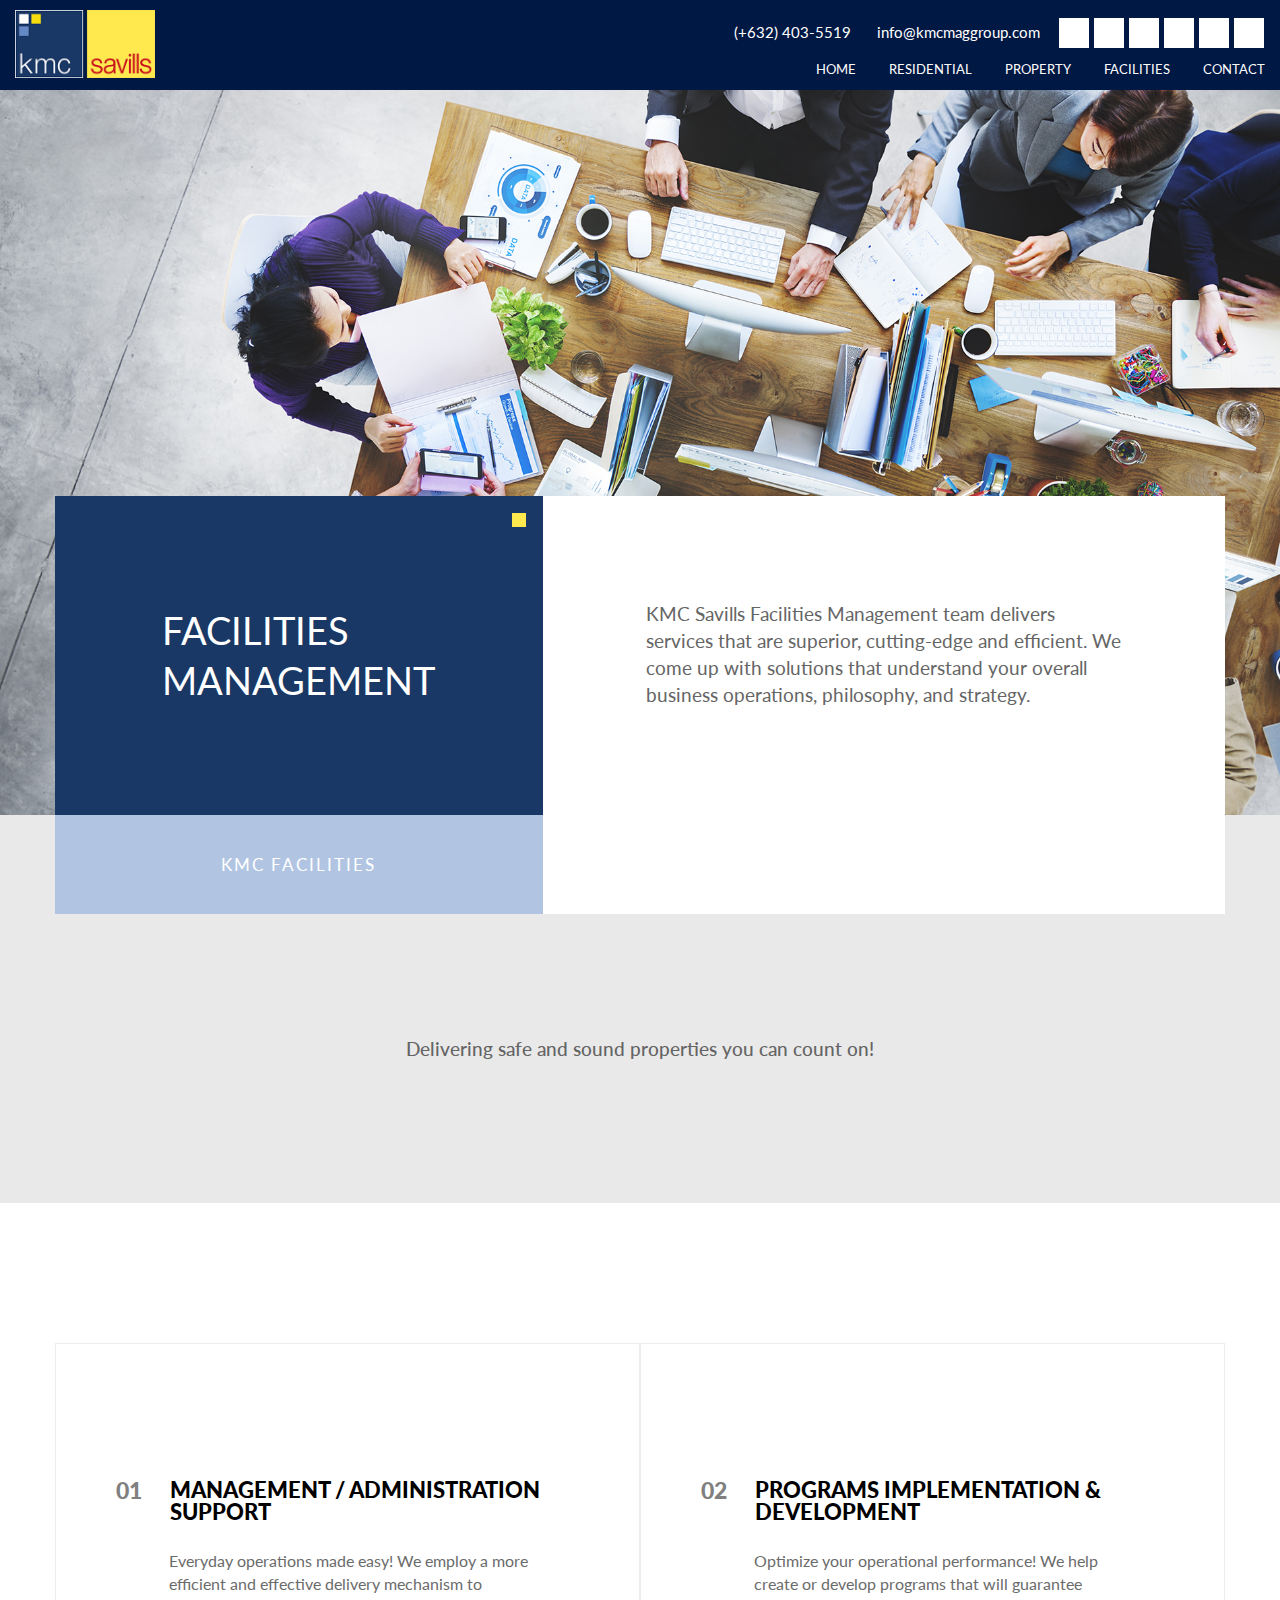
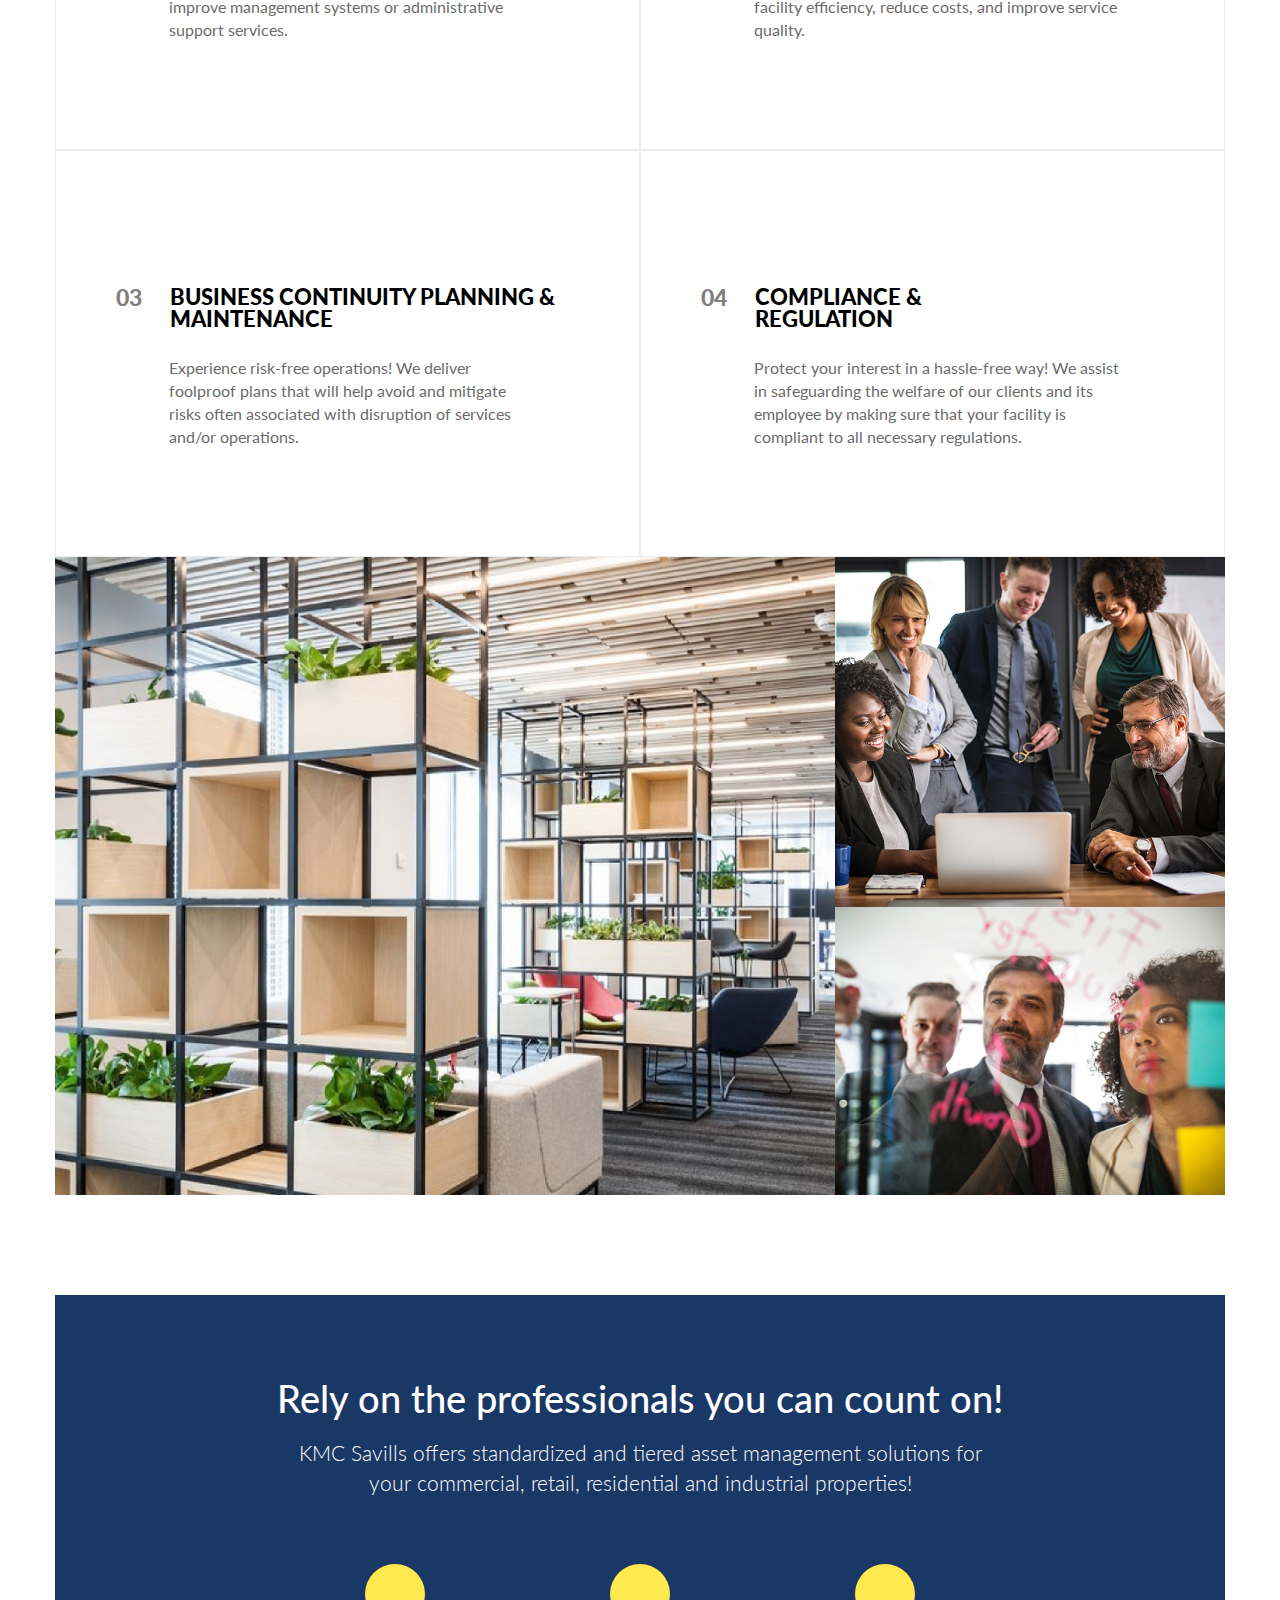
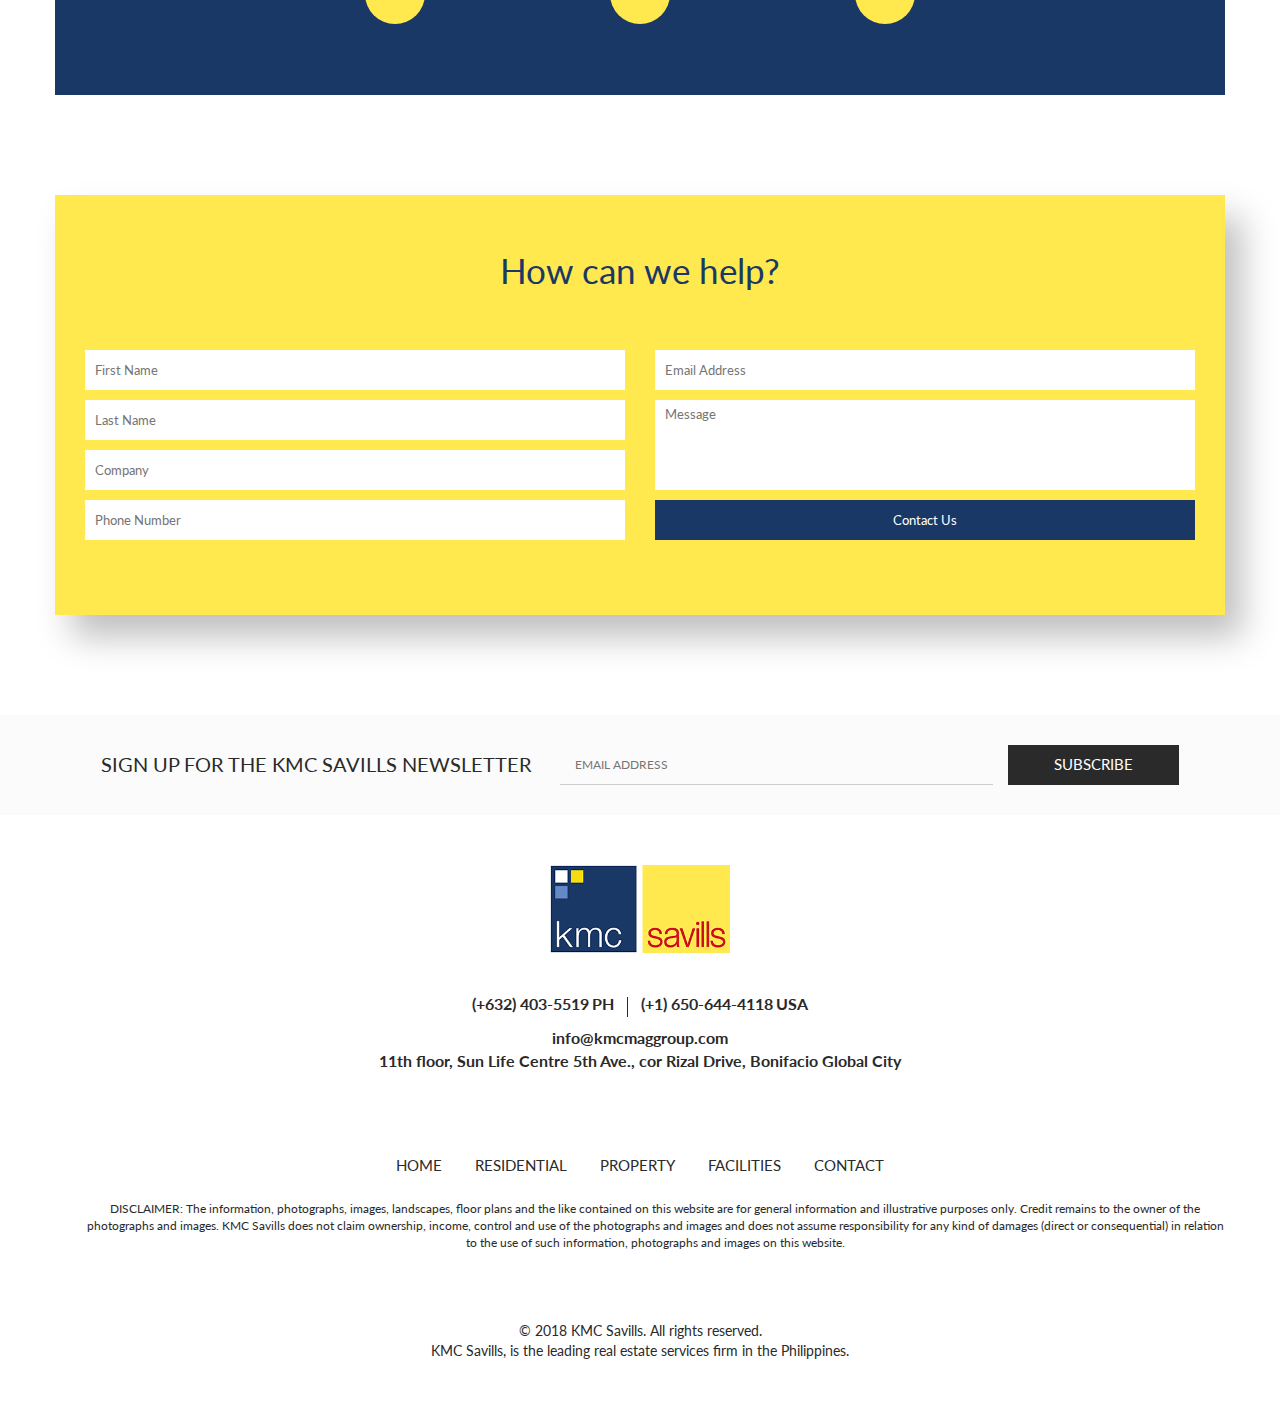
<file: facilities.html>
<!DOCTYPE html>
<html lang="en">
<head>
	<meta http-equiv="X-UA-Compatible" content="IE=edge">
	<meta charset="UTF-8">
	<meta name="description" content="KMC Savills">
	<meta name="keywords" content="KMC Savills">
	<meta name="author" content="KMC Savills">
	<meta name="viewport" content="width=device-width, initial-scale=1.0">
	<title>KMC Savills</title>
	<link rel="stylesheet" type="text/css" href="css/bootstrap.min.css">
	<link rel="stylesheet" type="text/css" href="css/slick.css">
	<link rel="stylesheet" type="text/css" href="css/magnific-popup.css">
	<link rel="stylesheet" href="https://use.fontawesome.com/releases/v5.0.13/css/all.css" integrity="sha384-DNOHZ68U8hZfKXOrtjWvjxusGo9WQnrNx2sqG0tfsghAvtVlRW3tvkXWZh58N9jp" crossorigin="anonymous">
	<link href="https://fonts.googleapis.com/css?family=Cuprum:400,700|Dancing+Script:400,700|Montserrat:300,400,500,600,700|Roboto+Condensed:300,400,700|Roboto:300,400,500,700,900" rel="stylesheet">
	<link href="https://fonts.googleapis.com/css?family=Lato:300,400,700,900" rel="stylesheet">
	<link rel="stylesheet" type="text/css" href="css/styles.css">
	<script type="text/javascript" src="scripts/jquery.min.js"></script>
	<script type="text/javascript" src="scripts/jquery.magnific-popup.min.js"></script>
	<script type="text/javascript" src="scripts/bootstrap.min.js"></script>
	<script type="text/javascript" src="scripts/bowser.js"></script>
	<script type="text/javascript" src="scripts/slick.min.js"></script>
	<script type="text/javascript" src="scripts/script.js"></script>
</head>

<body>
	<div id="main-wrapper">

		<div class="mobile-header-wrap">
            <div class="mobile-header">
                <div class="mobile-field mobile-field-phone">
                    <a class="ease-fast" href="tel:+6324035519" target="_blank">
                        <i class="fas fa-phone"></i>
                    </a>
                </div>
                <div class="mobile-field mobile-field-email">                       
                    <a class="ease-fast" href="mailto:info@kmcmaggroup.com" target="_blank">
                        <i class="fas fa-envelope"></i>
                    </a>
                </div>
                <div class="mobile-field mobile-field-menu">
                    <a class="mobile-menu" href="#">
                        <i class="fas fa-bars"></i>
                    </a>
                </div>
            </div>

            <div class="mobile-nav-wrap">
                <div class="mobile-nav">
                    <ul class="menu">
                        <li><a href="index.html">Home</a></li>
                        <li><a href="residential.html">Residential</a></li>
                        <li><a href="property.html">Property</a></li>
                        <li><a href="facilities.html">Facilities</a></li>
                        <li><a href="contact.html">Contact</a></li>
                    </ul>
                </div>
            </div>
        </div>


			<header class="header-wrap ip-header-wrap">
				<div class="header-container container custom-container">
					<div class="header-row row">
						<div class="header-logo-wrap col-md-4">
								<div class="header-logo">
									<a target="_blank" class="site-link" href="https://kmcmaggroup.com/">
										<img class="img-responsive" src="images/KMC-savills-logo.png" alt="KMC Savills">
									</a>
								</div>
						</div>
						<div class="header-right col-md-8">
								<div class="header-contact">
									<div class="hc-field hc-tel tel">
										<i class="fas fa-phone"></i>
										<a class="ease-fast" href="tel:+6324035519" target="_blank">(+632) 403-5519</a>
									</div>
				
									<div class="hc-field hc-email email">
										<i class="far fa-envelope"></i>
										<a class="ease-fast" href="mailto:info@kmcmaggroup.com" target="_blank">info@kmcmaggroup.com</a>
									</div>
				
									<div class="hc-field header-smi smi">
										<a class="smi-fb ease-fast fab fa-facebook-f" target="_blank" href="https://www.facebook.com/kmcsavills" title="Facebook"></a>
										<a class="smi-linkedin ease-fast fab fa-linkedin" target="_blank" href="https://www.linkedin.com/company/kmc-mag-group-inc" title="Linkedin"></a>
										<a class="smi-ig ease-fast fab fa-instagram" target="_blank" href="https://www.instagram.com/kmcsavills/" title="Instagram"></a>
										<a class="smi-gplus ease-fast fab fa-google-plus-g" href="https://plus.google.com/106000087079057272794?prsrc=3" target="_blank" title="+1 us on Google+"></a>
										<a class="smi-tw ease-fast fab fa-twitter" href="http://twitter.com/kmcsavills" target="_blank" title="Follow us on Twitter"></a>
										<a class="smi-yt ease-fast fab fa-youtube" href="http://www.youtube.com/user/kmcmaggroup" target="_blank" title="Follow us on YouTube"></a>
									</div>
								</div>
								<div class="header-nav-wrap">
									<div class="header-nav">
										<ul class="menu">
											<li><a href="index.html">Home</a></li>
											<li><a href="residential.html">Residential</a></li>
											<li><a href="property.html">Property</a></li>
											<li><a href="facilities.html">Facilities</a></li>
											<li><a href="contact.html">Contact</a></li>
										</ul>
									</div>
								</div>
						</div>
					</div>
				</div>
            </header>
            
            <div class="facilities-banner ip-banner">
            	
            	<section class="property-main-wrap">
	            	<div class="property-main-container container">
	            		<div class="property-row row">
	            			<div class="property-field property-label-wrap col-md-5 no-gutter">
	            				<div class="property-main-label"><span>Facilities<br/>Management</span></div>
	            				<div class="property-sub-label">KMC Facilities</div>
	            			</div>
	            			<div class="property-field property-desc col-md-7">
	            				<p>KMC Savills Facilities Management team delivers services that are superior, cutting-edge and efficient. We come up with solutions that understand your overall business operations, philosophy, and strategy.</p>
	            			</div>
	            		</div>
	            	</div>
	            </section>

            </div>

            <div class="property-tagline-wrap">
            	<div class="container">
            		<h1>Delivering safe and sound properties you can count on!</h1>
            	</div>
            </div>

            <section class="property-offers-wrap facilities-offers-wrap">
            	<div class="property-offers-container container">
            		<div class="property-offers-row row">
            			<div class="property-offers-col property-offers-content col-md-6">
            				<div class="property-offers-label"><em>01</em><span>Management / Administration Support</span></div>
            				<div class="property-offers-desc">
            					<p>Everyday operations made easy! We employ a more efficient and effective delivery mechanism to improve management systems or administrative support services.</p>
            				</div>
            			</div>
            			
            			<div class="property-offers-col property-offers-content col-md-6">
            				<div class="property-offers-label"><em>02</em><span>Programs Implementation & Development</span></div>
            				<div class="property-offers-desc">
            					<p>Optimize your operational performance! We help create or develop programs that will guarantee facility efficiency, reduce costs, and improve service quality.</p>
            				</div>
            			</div>
            		</div>
            		<div class="property-offers-row row">
            			<div class="property-offers-col property-offers-content col-md-6">
            				<div class="property-offers-label"><em>03</em><span>Business Continuity Planning & Maintenance</span></div>
            				<div class="property-offers-desc">
            					<p>Experience risk-free operations! We deliver foolproof plans that will help avoid and mitigate risks often associated with disruption of services and/or operations.</p>
            				</div>
            			</div>
            			<div class="property-offers-col property-offers-content col-md-6">
            				<div class="property-offers-label"><em>04</em><span>Compliance & Regulation</span></div>
            				<div class="property-offers-desc">
            					<p>Protect your interest in a hassle-free way! We assist in safeguarding the welfare of our clients and its employee by making sure that your facility is compliant to all necessary regulations.</p>
            				</div>
            			</div>
            		</div>
            	</div>
            </section>

            <div class="facilities-main-wrap">
            	<div class="facilities-container container">
            		<div class="facilities-row row">
            			<div class="facilities-field facilities-photo col-md-8">
            			</div>
            			<div class="facilities-field facilities-content col-md-4 no-gutter">
            				<div class="facilities-desc">
            				</div>
            				<div class="facilities-sub-desc">
            				</div>
            			</div>
            		</div>
            	</div>
            </div>

            <section class="property-slogan-wrap">
            	<div class="property-slogan-container container">
            		<div class="property-slogan-main">
            			<h2>Rely on the professionals you can count on!</h2>
            			<p>KMC Savills offers standardized and tiered asset management solutions for your commercial, retail, residential and industrial properties!</p>
            		</div>
            		<div class="property-slogan-circle">
            			<i></i>
            		</div>
            	</div>
            </section>

			<section class="contact-wrap">
				<div class="contact-container container no-gutter">
					<div class="contact-form-main">
						<div class="contact-label">How can we help?</div>
						<div class="contact-form" id="contact-form-id">
							<div id="upForm">
								<div id="pnlForm" class="ContactForm">
									
									<div class="blockContactFormCol1">
										<dl>
											<dt class="hide">First Name</dt>
											<dd>
												<span id="reqFName" title="Please enter your first name." class="errorStar" style="display:none;">*</span>
												<input name="ctl00$ctl00$ctl00$ContentPlaceHolderDefault$primaryContent$ContactForm_2$txtFName" type="text" id="txtFName" class="txtFName" placeholder="First Name" aria-label="First Name">
											</dd>
											<dt class="hide">Last Name</dt>
											<dd>
												<span id="reqLName" title="Please enter your last name." class="errorStar" style="display:none;">*</span>
												<input name="ctl00$ctl00$ctl00$ContentPlaceHolderDefault$primaryContent$ContactForm_2$txtLName" type="text" id="txtLName" class="txtLName" placeholder="Last Name" aria-label="Last Name">
											</dd>
											<dt class="hide">Company</dt>
											<dd>
												<span id="reqCompany" title="Please enter your company name." class="errorStar" style="display:none;">*</span>
												<input name="ctl00$ctl00$ctl00$ContentPlaceHolderDefault$primaryContent$ContactForm_2$txtCompany" type="text" id="txtCompany" class="txtCompany" placeholder="Company" aria-label="Company">
											</dd>
											<dt class="hide">Phone Number</dt>
											<dd>
												<span id="reqWorkPhone" title="Please enter your phone number." class="errorStar" style="display:none;">*</span>
												<input name="ctl00$ctl00$ctl00$ContentPlaceHolderDefault$primaryContent$ContactForm_2$txtWorkPhone" id="txtWorkPhone" type="tel" class="txtWorkPhone" placeholder="Phone Number" aria-label="Phone Number">
											</dd>
										</dl>
									</div>
									<div class="blockContactFormCol2">
										<dl>
											<dt class="hide">Email Address</dt>
											<dd>
												<span id="reqEmail" title="Please enter your email address." class="errorStar" style="display:none;">*</span>
												<input name="ctl00$ctl00$ctl00$ContentPlaceHolderDefault$primaryContent$ContactForm_2$txtEmail" id="txtEmail" type="email" class="txtEmail" placeholder="Email Address" aria-label="Email Address">
												<span id="regExEmail" title="Please enter a valid email address." class="errorStar" style="display:none;">Please enter a valid email address.</span>
											</dd>
											<dt class="hide">Math Question</dt>
											<dd><input name="ctl00$ctl00$ctl00$ContentPlaceHolderDefault$primaryContent$ContactForm_2$honey" type="text" id="honey" class="hide" aria-label="Contact form Fields"></dd>
											<dt class="hide">Source</dt>
											<dd><input name="ctl00$ctl00$ctl00$ContentPlaceHolderDefault$primaryContent$ContactForm_2$source" type="text" value="924b35e13caa7584d9e8125ddad05802" id="source" class="hide" aria-label="Contact form Fields"></dd>
											<dt class="hide">Space Requirements<br>
												<span class="details">Be specific in space required, number of employees, and timeline.</span>
											</dt>
											<dt class="hide">Message</dt>
											<dd>
												<span id="reqBackground" title="Please enter your requirements." class="errorStar" style="display:none;">*</span>
												<textarea name="ctl00$ctl00$ctl00$ContentPlaceHolderDefault$primaryContent$ContactForm_2$txtBackground" rows="2" cols="20" id="txtBackground" class="txtBackgroup" placeholder="Message" aria-label="Message"></textarea>
											</dd>
											<dt>&nbsp;</dt>
											<dd><input type="submit" name="ctl00$ctl00$ctl00$ContentPlaceHolderDefault$primaryContent$ContactForm_2$submit" value="Contact Us" onclick="javascript:WebForm_DoPostBackWithOptions(new WebForm_PostBackOptions(&quot;ctl00$ctl00$ctl00$ContentPlaceHolderDefault$primaryContent$ContactForm_2$submit&quot;, &quot;&quot;, true, &quot;&quot;, &quot;&quot;, false, false))" id="submit" class="btn" aria-label="Submit"></dd>
										</dl>
									</div>
								
								</div>
							</div>
						</div>
					</div>
				</div>
			</section>


			<div class="newsletter-wrap">
				<div class="newsletter-container container">
				  <div class="newsletter-main">
					<form action="//kmcmaggroup.us2.list-manage.com/subscribe/post?u=6aacd3237c9a8bf0a7abf1d45&amp;id=af005ee725" method="post" id="mc-embedded-subscribe-form" name="mc-embedded-subscribe-form" class="validate" target="_blank">
					  <label class="n-field newsletter-label" id="mclabel" for="mce-EMAIL">Sign up for the KMC Savills Newsletter</label>
					  <input aria-label="KMC Savills Newsletter Email Field" class="n-field newsletter-email email" type="email" value="" name="EMAIL" id="mce-EMAIL" placeholder="Email Address" required="">
					  <input aria-label="KMC Savills Newsletter Submit Button" class="n-field newsletter-submit ease-fast button" type="submit" value="Subscribe" name="subscribe" id="mc-embedded-subscribe"><div class="clear"></div>
					</form>
				  </div>
				</div>
				<!-- <script type="text/javascript" src="/scripts/kmcmag2012scripts/textOnForms.js"></script>
				<script type="text/javascript">
				  $('document').ready(function(){
					textOnForms();
				  });
				</script> -->
			</div>

			<footer class="footer-wrap">
					<div class="footer-container container">
						<div class="footer-row">
							<div class="footer-col">
								<div class="footer-logo">
									<a target="_blank" href="https://kmcmaggroup.com/">
										<img class="img-responsive" src="images/KMC-savills-logo.png" alt="KMC Savills">
									</a>
								</div>
								 <div class="footer-logo-text">
									<!--<em>Sole Leasing Agency</em>-->
								</div> 
		
								<div class="footer-contact">
									<div class="fc-field fc-tel tel">
										<i class="fas fa-phone"></i>
										<a class="ease-fast" href="tel:+6324035519">(+632) 403-5519</a>
										<strong> PH</strong> <i class="contact-separator"></i> 
										<a class="ease-fast" href="tel:+16506444118">(+1) 650-644-4118</a>
										<strong> USA</strong>
									</div>
		
									<div class="fc-field fc-email email">
										<i class="far fa-envelope"></i>
										<a class="ease-fast" href="mailto:info@kmcmaggroup.com">info@kmcmaggroup.com</a>
									</div>
		
									<div class="fc-field fc-address">
										<i class="fas fa-map-marker-alt"></i>
										11th floor, Sun Life Centre 5th Ave., cor Rizal Drive, Bonifacio Global City
									</div>
		
									<div class="fc-field fc-smi smi">
										<a class="smi-fb ease-fast fab fa-facebook-f" target="_blank" href="http://www.facebook.com/kmcsavills" title="Facebook"></a>
										<a class="smi-linkedin ease-fast fab fa-linkedin" target="_blank" href="https://www.linkedin.com/company/kmc-mag-group-inc" title="Linkedin"></a>
										<a class="smi-ig ease-fast fab fa-instagram" target="_blank" href="https://www.instagram.com/kmcsavills/" title="Instagram"></a>
										<a class="smi-tw ease-fast fab fa-twitter" href="http://twitter.com/kmcsavills" target="_blank" title="Follow us on Twitter"></a>
										<a class="smi-yt ease-fast fab fa-youtube" href="http://www.youtube.com/user/kmcmaggroup" target="_blank" title="Follow us on YouTube"></a>
									</div>

									<div class="footer-nav">
										<ul class="menu">
											<li><a href="index.html">Home</a></li>
											<li><a href="residential.html">Residential</a></li>
											<li><a href="property.html">Property</a></li>
											<li><a href="facilities.html">Facilities</a></li>
											<li><a href="contact.html">Contact</a></li>
										</ul>
									</div>

								</div>
								
								<div class="upper-footer">
									<div class="container blockCopyright">
										<!-- <p>&copy; 2018 KMC MAG Group. All rights reserved.</p> -->
										<p style="padding:10px 0;">DISCLAIMER: The information, photographs, images, landscapes, floor plans and the like contained on this website are for general information and illustrative purposes only. Credit remains to the owner of the photographs and images. KMC Savills does not claim ownership, income, control and use of the photographs and images and does not assume responsibility for any kind of damages (direct or consequential) in relation to the use of such information, photographs and images on this website.</p>
									</div><!-- .container_24  -->
								</div><!-- .upper-footer  -->
								
								<div class="footer-credits">
									<p>© 2018 KMC Savills. All rights reserved. <!-- <a href="#" class="modal-privacy-link" data-toggle="modal" data-target="#myModalPrivacy">Privacy Policy</a> | <a href="#" class="modal-terms-link" data-toggle="modal" data-target="#myModalTerms">Terms of Use</a> --></p>
									<p>KMC Savills, is the leading real estate services firm in the Philippines.</p>
								</div>
		
							</div>
						</div>
					</div>
				</footer>


	</div> <!-- End of main wrapper -->

	<div class="modal-wrapper">
		<div id="myModalPrivacy" class="footer-modal modal fade" role="dialog">
		  <div class="modal-dialog">

		    <div class="modal-content">
		      <div class="modal-header">
		        <button type="button" class="close" data-dismiss="modal">&times;</button>
		        <h4 class="modal-title">Privacy Policy</h4>
		      </div>
		      <div class="modal-body">
		        <div class="privacy-wrap">
				  <p>Protecting the individual's privacy on the Internet is crucial to the future of Internet-based business and the move toward a true Internet economy. <a href="//kmcmaggroup.com" target="_blank">KMC Savills</a> has created this privacy statement to demonstrate our firm commitment to secure and trustworthy Internet communication and the individual's right to privacy.</p>

				  <p><strong>Consent</strong></p>

				  <p>By using this Web site, you consent to the collection and use of the information as described here. If we decide to make changes to this privacy policy, we will post the changes on this page so that you will always know what information we collect, and how we use it.</p>

				  <p><strong>Use and Purpose of Collected Personal Data</strong></p>

				  <p>On our Web sites, we only store personal information relating to you with your permission. You may choose to reveal information to us if, for example, you register or complete a survey. Companies in KMC Savills may use the information internationally in connection with processing your inquiries or to help improve our products and services.</p>

				  <p>In addition to the uses identified elsewhere in this Privacy Policy, we may use your Personal Information to: (a) improve your browsing experience by personalizing the Websites and to improve the Subscription Service; (b) send information to you which we think may be of interest to you by post, email, or other means; (c) send you marketing communications relating to our business or the businesses of carefully-selected third parties which we think may be of interest to you, and (d) provide other companies with statistical information about our users -- but this information will not be used to identify any individual user. We may, from time to time, contact you on behalf of external business partners about a particular offering that may be of interest to you. In those cases, we do not transfer your unique Personal Information to the third party. In addition, we may share data with trusted partners to contact you based on your request to receive such communications, help us perform statistical analysis, or provide customer support. Such third parties are prohibited from using your Personal Information except for these purposes, and they are required to maintain the confidentiality of your information.</p>

				  <p>We do not sell, trade, or otherwise transfer to outside parties your personally identifiable information. This does not include trusted third parties who assist us in operating our website, conducting our business, or servicing you, so long as those parties agree to keep this information confidential. We may also release your information when we believe release is appropriate to comply with the law, enforce our site policies, or protect ours or others rights, property, or safety. However, non-personally identifiable visitor information may be provided to other parties for marketing, advertising, or other uses.</p>

				  <p><strong>Privacy Across the Entire KMC Savills Network</strong></p>

				  <p>As a global company, KMC Savills operates a number of Web sites around the world. Any information that you submit to one of our sites in any one country may be sent electronically to a server for one of these sites in another country. We safeguard your privacy interests around the world by ensuring that this site adheres to our international data-protection principles described in this statement.</p>

				  <p>We bind our employees to observe your privacy and confidentiality rights.</p>

				  <p><strong>Online Security</strong></p>

				  <p>KMC Savills supports secure online storage of your information using secure server technology because we want your experience to be simple and safe. There are state-of-the art security arrangements, facilities, and policies on KMC Savills sites to prevent security abuse.</p>

				  <p><strong>Details</strong></p>

				  <ol>
				    <li>
				      <p><strong>What Information Do We Collect and Why?</strong></p>
				    
				      <p><strong>IP Addresses</strong></p>

				      <p>We use IP addresses to help diagnose problems, to administer our Web site, and to gather demographic information. When you visit our site, we recognize only your domain name and not your e-mail address. We will see your e-mail address only if you give it to us by filling out a form or by sending us an e-mail message.</p>

				      <p><strong>Cookies</strong></p>

				      <p>Yes (Cookies are small files that a site or its service provider transfers to your computers hard drive through your Web browser (if you allow) that enables the sites or service providers systems to recognize your browser and capture and remember certain information</p>
				   
				      <p>We use cookies to understand and save your preferences for future visits and compile aggregate data about site traffic and site interaction so that we can offer better site experiences and tools in the future. We may contract with third-party service providers to assist us in better understanding our site visitors. These service providers are not permitted to use the information collected on our behalf except to help us conduct and improve our business.</p>

				      <p>Whenever you interact with us and our Site, we collect, store, and analyze some data about you, which may include the full Uniform Resource Locator (URL) click stream to, through and from our Web Site, including date and time; cookie number; and pages you viewed on our site. Your IP address is used for KMC Savills internal use only and helps us diagnose problems with our server and administer our Web Site. We also automatically track certain information about your activities on our Site. These may include: browser type and version, operating system and platform, statistics on page views, traffic to and from the Site, ad data, standard web log information, and purchase history. We use this information to market products to you on the Site and through e-mail, do internal research on your interests, and to help us better understand and serve you. We may collect and measure session information, including page response times, download errors, length of visits to certain pages, page interaction information (such as scrolling, clicks, and mouse-overs), and methods used to browse away from the page.</p>

				      <p>We use third-party advertising companies to serve ads on our behalf. These companies may use a cookie or an action tag to track your response to their advertisement and to measure the effectiveness of their advertising. KMC Savills has no access to or control over these cookies. By using these action tags KMC Savills does not gain access to any of your information collected by these advertisers nor does it share any of your personally identifiable information such as your name, telephone number or address with these companies unless the advertiser or KMC Savills otherwise notifies you. Please <a href="http://www.google.com.ph/policies/privacy/" target="_blank">click here</a> in order to learn more about the information collection practices of some of the third-party advertising companies we may use. Please <a href="https://support.google.com/ads/answer/2662922?hl=en" target="_blank">click here</a>in order to learn more about the "opt-out" procedures of some of the third-party advertising companies we may use.</p>

				      <p><strong>User Registration</strong></p>
				      
				      <p>If you choose to register, we can send you requested information or products, other product information, news, or promotions.</p>

				      <p><strong>E-mail Addresses</strong></p>

				      <p>If you choose to give us your e-mail address, we will communicate with you via e-mail. We do not share your e-mail address with others outside the KMC Savills of companies. You can choose not to receive any more e-mail at any time.</p>

				      <p>Depending on how your e-mail application is set up, information about you may be transmitted automatically when you send e-mail to KMC Savills.</p>

				      <p>If you choose to inquire for third-party services, we may need to send some information from your inquiry to the service provider, possibly including your e-mail address - but only if your requested service cannot be provided otherwise.</p>

				      <p><strong>Online Inquiry</strong></p>

				      <p>Our site includes contact forms that you fill out to request information, products, and services. These forms collect your personal information, such as your name, contact information, and email address.</p>
				    </li>

				    <li>
				      <p><strong>Log Files</strong></p>

				      <p>We may collect demographic information, such as your age, gender, preferences, interests and favorites using log files that are not associated with your name or other personally identifying information. There is also information about your computer hardware and software that is automatically collected by us. This information can include: your IP address, browser type, domain names, access times and referring website addresses. This information is used by KMC Savills for the operation of the Subscription Service, to maintain quality of the Subscription Service, and to provide general statistics regarding use of the KMC Savills Website.</p>
				    </li>

				    <li>
				      <p><strong>Online Surveys</strong></p>

				      <p>Our surveys may ask you for demographic information, such as postal codes or your industry sector. If the online survey collects contact data, we may use that data to send you further information only if we specifically asked for your permission in the survey. You are free to retract any permission you gave.</p>
				    </li>

				    <li>
				      <p><strong>Links to Other Sites</strong></p>

				      <p>This site contains links to other sites. KMC Savills is not responsible for the privacy practices or the content of other Websites.</p>
				    </li>

				    <li>
				      <p><strong>Social Media Features</strong></p>
				    
				      <p>Our Websites include Social Media Features, such as the Facebook Like button and Widgets, such as the Share This button or interactive mini-programs that run on our sites. These features may collect your IP address, which page you are visiting on our sites, and may set a cookie to enable the feature to function properly. Social Media Features and Widgets are either hosted by a third party or hosted directly on our Websites. This Privacy Policy does not apply to these features. Your interactions with these features are governed by the privacy policy and other policies of the companies providing them.</p>
				    </li>

				    <li>
				      <p><strong>Choice/Opt-Out</strong></p>
				      
				      <p>We retain Personal Information that you provide us as long as we consider it potentially useful in contacting you about the Subscription Service or our other services, and we then securely delete the information. We will delete this information from the servers at an earlier date if you so request, by "Opting-Out and Unsubscribing" via unsubscribe@kmcmaggroup.com. You may also unsubscribe from our marketing communications by clicking on the "unsubscribe" link located on the bottom of our emails. If you provide information as part of your use of the KMC Savills Subscription Service, you, as a customer, will decide how long we can retain the personal information we collect from you. If a customer terminates its use of the Subscription Service, then we will provide customer with access to all information stored for the customer by the Subscription Service, including any Personal Information provided by you, for export by the customer. After termination, we may, unless legally prohibited, delete all customer information, including your Personal Information, from the Subscription Service.</p>
				    </li>
				  </ol>

				  <p><strong>Inquiries</strong></p>

				  <p>If you have any questions about this privacy statement - if, for example, you wish to inspect or update the information we hold about you - feel free to contact:</p>

				  <p>KMC Savills, Inc.<br>
				    11th Floor Sun Life Centre<br>
				    5th Ave. Cor. Rizal Drive<br>
				    Bonifacio Global City, Taguig City<br>
				    Philippines, 1634<br>
				    <a href="mailto:info@kmcmaggroup.com">info@kmcmaggroup.com</a><br>
					<a class="ease-fast" href="tel:+6324035519">(+632) 403-5519</a></p>
				</div>
		      </div>
		      <div class="modal-footer">
		        <button type="button" class="btn btn-default" data-dismiss="modal">Close</button>
		      </div>
		    </div>

		  </div>
		</div>


		<div id="myModalTerms" class="footer-modal modal fade" role="dialog">
		  <div class="modal-dialog">

		    <div class="modal-content">
		      <div class="modal-header">
		        <button type="button" class="close" data-dismiss="modal">&times;</button>
		        <h4 class="modal-title">Terms of Use</h4>
		      </div>
		      <div class="modal-body">
		        <div class="terms-wrap">
				  <p>Welcome to our website. If you continue to browse and use this website you are agreeing to comply with and be bound by the following terms and conditions of use, which together with our <a href="#" title="Privacy Policy">privacy policy</a> govern our relationship with you in relation to this website.</p>

				  <p>The term "<a href="//kmcmaggroup.com/" target="_blank">KMC Savills, Inc</a>" or "KMC" or "us" or "we" refers to the owner of the website whose office is located at 11th Floor Sun Life Centre 5th Ave. Cor. Rizal Drive Bonifacio Global City, Taguig City, Philippines. The term "you" refers to the user or viewer of our website.</p>

				  <p>The use of this website is subject to the following terms of use:</p>

				  <ul>
				    <li>The content of the pages of this website is for your general information and use only. It is subject to change without notice.</li>

				    <li>Neither we nor any third parties provide any warranty or guarantee as to the accuracy, timeliness, performance, completeness or suitability of the information and materials found or offered on this website for any particular purpose. You acknowledge that such information and materials may contain inaccuracies or errors and we expressly exclude liability for any such inaccuracies or errors to the fullest extent permitted by law.</li>

				    <li>Your use of any information or materials on this website is entirely at your own risk, for which we shall not be liable. It shall be your own responsibility to ensure that any products, services or information available through this website meet your specific requirements.</li>

				    <li>This website contains material which is owned by or licensed to us. This material includes, but is not limited to, the design, layout, look, appearance and graphics. Reproduction is prohibited other than in accordance with the copyright notice, which forms part of these terms and conditions.</li>

				    <li>All trademarks reproduced in this website, which are not the property of, or licensed to the operator, are acknowledged on the website.</li>

				    <li>Unauthorized use of this website may give to a claim for damages and/or be a criminal offense.</li>

				    <li>From time to time this website may also include links to other websites. These links are provided for your convenience to provide further information. They do not signify that we endorse the website(s). We have no responsibility for the content of the linked website(s).</li>

				    <li>Your use of this website and any dispute arising out of such use of the website is subject to the laws of the United States of America.</li>
				  </ul>

				  <p><strong>Copyright notice</strong></p>

				  <p>This website and its content is copyright of "KMC Savills, Inc" - &copy; 2018 All rights reserved.</p>

				  <p>Any redistribution or reproduction of part or all of the contents in any form is prohibited other than the following:</p>

				  <ul>
				    <li>you may print or download to a local hard disk extracts for your personal and non-commercial use only</li>

				    <li>you may copy the content to individual third parties for their personal use, but only if you acknowledge the website as the source of the material</li>
				  </ul>

				  <p>You may not, except with our express written permission, distribute or commercially exploit the content. Nor may you transmit it or store it in any other website or other form of electronic retrieval system.</p>

				  <p><strong>Website disclaimer</strong></p>

				  <p>The information contained in this website is for general information purposes only. The information is provided by "us" and whilst we endeavor to keep the information up-to-date and correct, we make no representations or warranties of any kind, express or implied, about the completeness, accuracy, reliability, suitability or availability with respect to the website or the information, products, services, or related graphics contained on the website for any purpose. Any reliance you place on such information is therefore strictly at your own risk.</p>

				  <p>In no event will we be liable for any loss or damage including without limitation, indirect or consequential loss or damage, or any loss or damage whatsoever arising from loss of data or profits arising out of or in connection with the use of this website.</p>

				  <p>Through this website you are able to link to other websites which are not under the control of "us". We have no control over the nature, content and availability of those sites. The inclusion of any links does not necessarily imply a recommendation or endorse the views expressed within them.</p>

				  <p>Every effort is made to keep the website up and running smoothly. However, we take no responsibility for and will not be liable for the website being temporarily unavailable due to technical issues beyond our control.</p>
				</div>
		      </div>
		      <div class="modal-footer">
		        <button type="button" class="btn btn-default" data-dismiss="modal">Close</button>
		      </div>
		    </div>

		  </div>
		</div>
	</div>

</body>
</html>
</file>
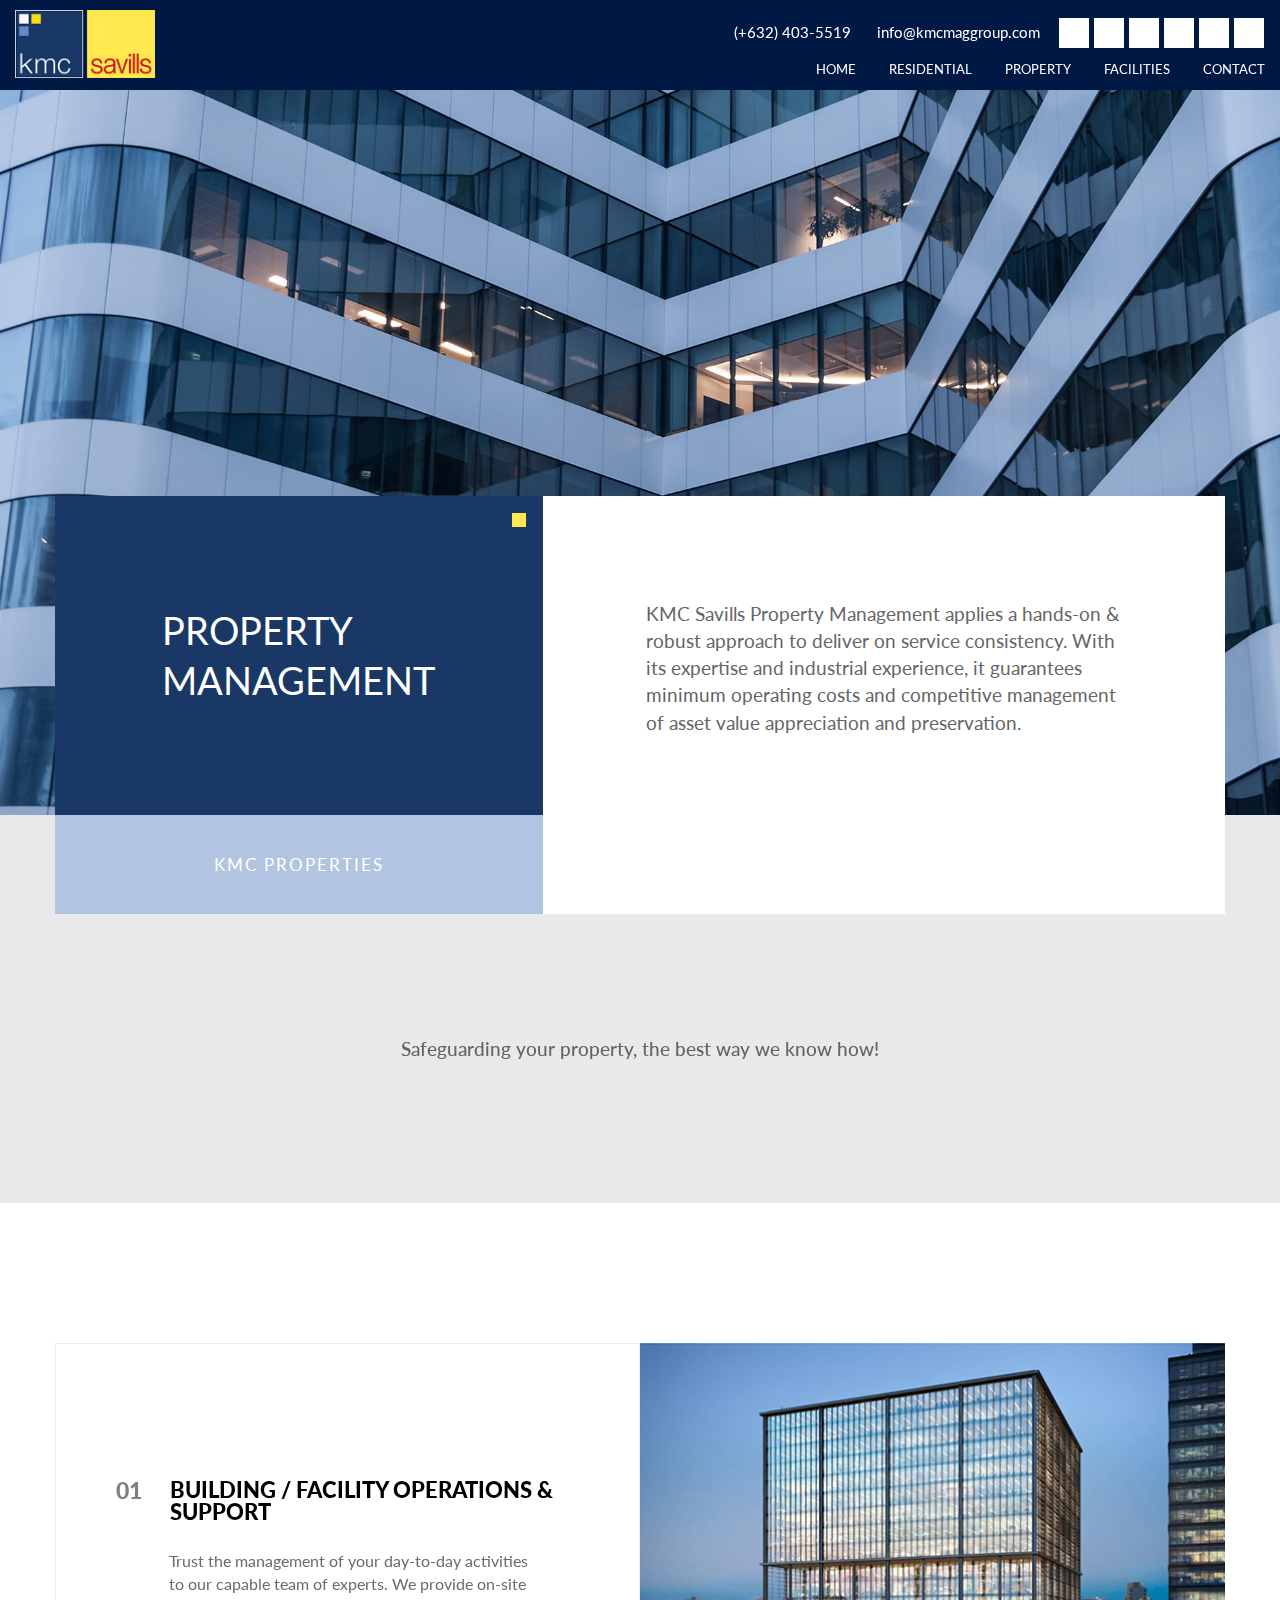
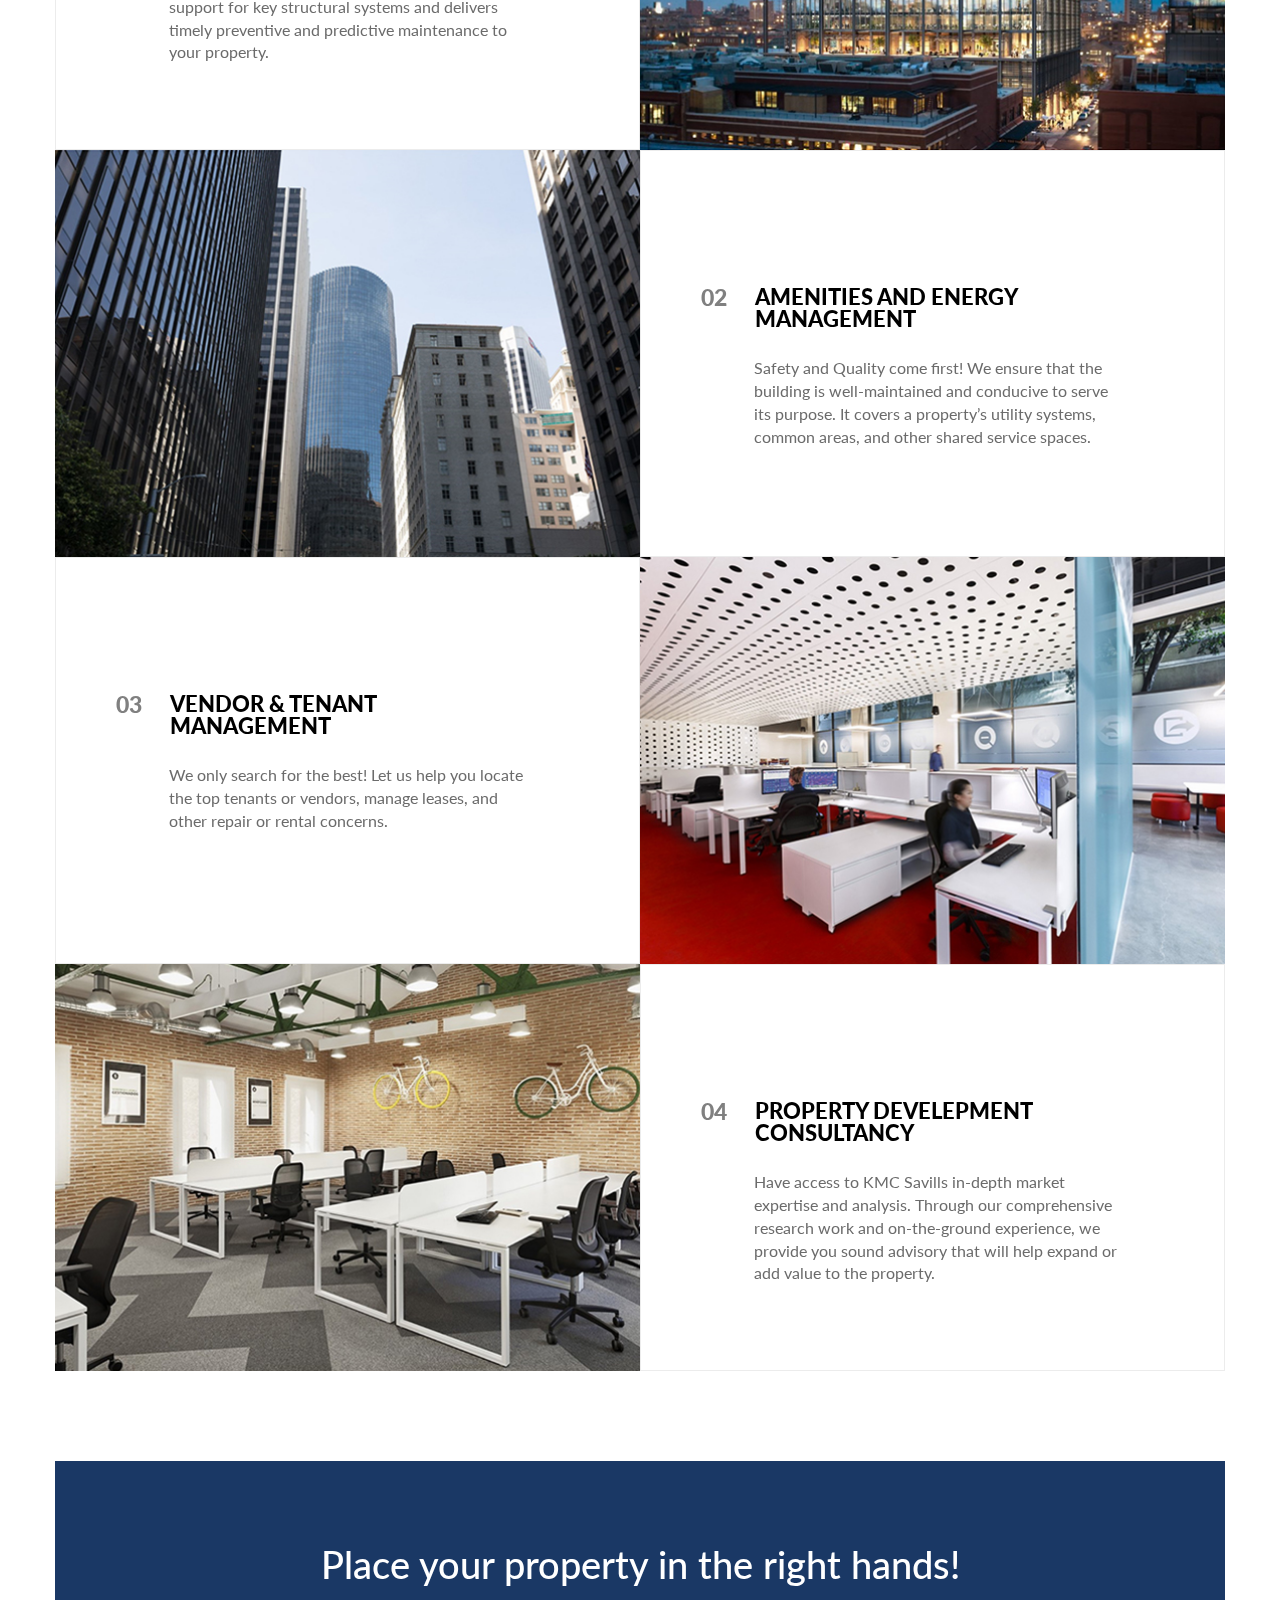
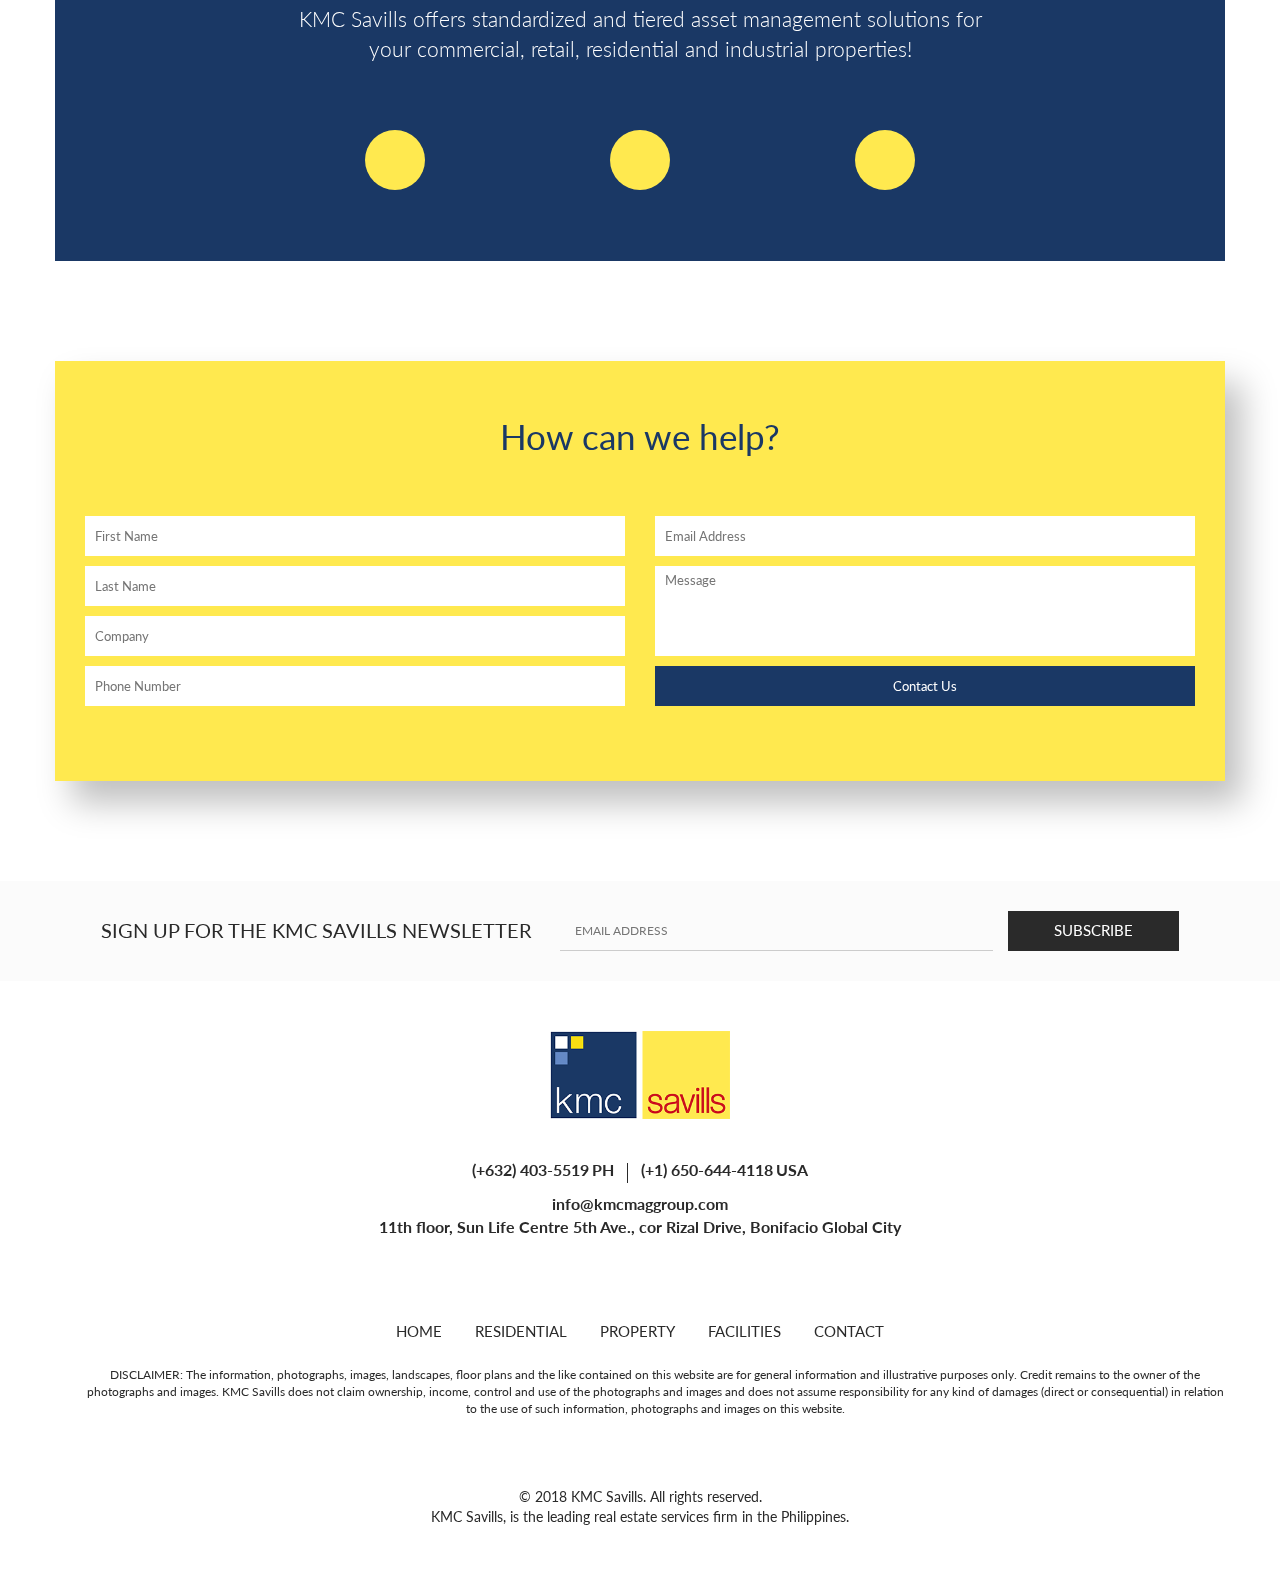
<file: property.html>
<!DOCTYPE html>
<html lang="en">
<head>
	<meta http-equiv="X-UA-Compatible" content="IE=edge">
	<meta charset="UTF-8">
	<meta name="description" content="KMC Savills">
	<meta name="keywords" content="KMC Savills">
	<meta name="author" content="KMC Savills">
	<meta name="viewport" content="width=device-width, initial-scale=1.0">
	<title>KMC Savills</title>
	<link rel="stylesheet" type="text/css" href="css/bootstrap.min.css">
	<link rel="stylesheet" type="text/css" href="css/slick.css">
	<link rel="stylesheet" type="text/css" href="css/magnific-popup.css">
	<link rel="stylesheet" href="https://use.fontawesome.com/releases/v5.0.13/css/all.css" integrity="sha384-DNOHZ68U8hZfKXOrtjWvjxusGo9WQnrNx2sqG0tfsghAvtVlRW3tvkXWZh58N9jp" crossorigin="anonymous">
	<link href="https://fonts.googleapis.com/css?family=Cuprum:400,700|Dancing+Script:400,700|Montserrat:300,400,500,600,700|Roboto+Condensed:300,400,700|Roboto:300,400,500,700,900" rel="stylesheet">
	<link href="https://fonts.googleapis.com/css?family=Lato:300,400,700,900" rel="stylesheet">
	<link rel="stylesheet" type="text/css" href="css/styles.css">
	<script type="text/javascript" src="scripts/jquery.min.js"></script>
	<script type="text/javascript" src="scripts/jquery.magnific-popup.min.js"></script>
	<script type="text/javascript" src="scripts/bootstrap.min.js"></script>
	<script type="text/javascript" src="scripts/bowser.js"></script>
	<script type="text/javascript" src="scripts/slick.min.js"></script>
	<script type="text/javascript" src="scripts/parallax.min.js"></script>
	<script type="text/javascript" src="scripts/jquery.paroller.min.js"></script>
	<script type="text/javascript" src="scripts/script.js"></script>
</head>

<body class="property-page">
	<div id="main-wrapper">

		<div class="mobile-header-wrap">
            <div class="mobile-header">
                <div class="mobile-field mobile-field-phone">
                    <a class="ease-fast" href="tel:+6324035519" target="_blank">
                        <i class="fas fa-phone"></i>
                    </a>
                </div>
                <div class="mobile-field mobile-field-email">                       
                    <a class="ease-fast" href="mailto:info@kmcmaggroup.com" target="_blank">
                        <i class="fas fa-envelope"></i>
                    </a>
                </div>
                <div class="mobile-field mobile-field-menu">
                    <a class="mobile-menu" href="#">
                        <i class="fas fa-bars"></i>
                    </a>
                </div>
            </div>

            <div class="mobile-nav-wrap">
                <div class="mobile-nav">
                    <ul class="menu">
                        <li><a href="index.html">Home</a></li>
                        <li><a href="residential.html">Residential</a></li>
                        <li><a href="property.html">Property</a></li>
                        <li><a href="facilities.html">Facilities</a></li>
                        <li><a href="contact.html">Contact</a></li>
                    </ul>
                </div>
            </div>
        </div>


			<header class="header-wrap ip-header-wrap">
				<div class="header-container container custom-container">
					<div class="header-row row">
						<div class="header-logo-wrap col-md-4">
								<div class="header-logo">
									<a target="_blank" class="site-link" href="https://kmcmaggroup.com/">
										<img class="img-responsive" src="images/KMC-savills-logo.png" alt="KMC Savills">
									</a>
								</div>
						</div>
						<div class="header-right col-md-8">
								<div class="header-contact">
									<div class="hc-field hc-tel tel">
										<i class="fas fa-phone"></i>
										<a class="ease-fast" href="tel:+6324035519" target="_blank">(+632) 403-5519</a>
									</div>
				
									<div class="hc-field hc-email email">
										<i class="far fa-envelope"></i>
										<a class="ease-fast" href="mailto:info@kmcmaggroup.com" target="_blank">info@kmcmaggroup.com</a>
									</div>
				
									<div class="hc-field header-smi smi">
										<a class="smi-fb ease-fast fab fa-facebook-f" target="_blank" href="https://www.facebook.com/kmcsavills" title="Facebook"></a>
										<a class="smi-linkedin ease-fast fab fa-linkedin" target="_blank" href="https://www.linkedin.com/company/kmc-mag-group-inc" title="Linkedin"></a>
										<a class="smi-ig ease-fast fab fa-instagram" target="_blank" href="https://www.instagram.com/kmcsavills/" title="Instagram"></a>
										<a class="smi-gplus ease-fast fab fa-google-plus-g" href="https://plus.google.com/106000087079057272794?prsrc=3" target="_blank" title="+1 us on Google+"></a>
										<a class="smi-tw ease-fast fab fa-twitter" href="http://twitter.com/kmcsavills" target="_blank" title="Follow us on Twitter"></a>
										<a class="smi-yt ease-fast fab fa-youtube" href="http://www.youtube.com/user/kmcmaggroup" target="_blank" title="Follow us on YouTube"></a>
									</div>
								</div>
								<div class="header-nav-wrap">
									<div class="header-nav">
										<ul class="menu">
											<li><a href="index.html">Home</a></li>
											<li><a href="residential.html">Residential</a></li>
											<li><a href="property.html">Property</a></li>
											<li><a href="facilities.html">Facilities</a></li>
											<li><a href="contact.html">Contact</a></li>
										</ul>
									</div>
								</div>
						</div>
					</div>
				</div>
            </header>
            
            <div class="property-banner ip-banner parallax-window" data-parallax="scroll" data-image-src="images/property-banner.jpg">

	            <section class="property-main-wrap">
	            	<div class="property-main-container container">
	            		<div class="property-row row">
	            			<div class="property-field property-label-wrap col-md-5 no-gutter">
	            				<div class="property-main-label"><span>Property<br/>Management</span></div>
	            				<div class="property-sub-label">KMC Properties</div>
	            			</div>
	            			<div class="property-field property-desc col-md-7">
	            				<p>KMC Savills Property Management applies a hands-on & robust approach to deliver on service consistency. With its expertise and industrial experience, it guarantees minimum operating costs and competitive management of asset value appreciation and preservation.</p>
	            			</div>
	            		</div>
	            	</div>
	            </section>

            </div>

            <div class="property-tagline-wrap">
            	<div class="container">
            		<h1>Safeguarding your property, the best way we know how!</h1>
            	</div>
            </div>

            <section class="property-offers-wrap">
            	<div class="property-offers-container container">
            		<div class="property-offers-row row">
            			<div class="property-offers-col property-offers-content col-md-6">
            				<div class="property-offers-label"><em>01</em><span>Building / Facility Operations & Support</span></div>
            				<div class="property-offers-desc">
            					<p>Trust the management of your day-to-day activities to our capable team of experts. We provide on-site support for key structural systems and delivers timely preventive and predictive maintenance to your property.</p>
            				</div>
            			</div>
            			<div class="property-offers-col property-offers-photo property-offers-photo-1 col-md-6"></div>
            		</div>
            		<div class="property-offers-row row">
            			<div class="property-offers-col property-offers-content col-md-6 col-md-push-6">
            				<div class="property-offers-label"><em>02</em><span>Amenities and Energy Management</span></div>
            				<div class="property-offers-desc">
            					<p>Safety and Quality come first! We ensure that the building is well-maintained and conducive to serve its purpose. It covers a property’s utility systems, common areas, and other shared service spaces.</p>
            				</div>
            			</div>
            			<div class="property-offers-col property-offers-photo property-offers-photo-2 col-md-6 col-md-pull-6"></div>
            		</div>
            		<div class="property-offers-row row">
            			<div class="property-offers-col property-offers-content col-md-6">
            				<div class="property-offers-label"><em>03</em><span>Vendor & Tenant Management</span></div>
            				<div class="property-offers-desc">
            					<p>We only search for the best! Let us help you locate the top tenants or vendors, manage leases, and other repair or rental concerns.</p>
            				</div>
            			</div>
            			<div class="property-offers-col property-offers-photo property-offers-photo-3 col-md-6"></div>
            		</div>
            		<div class="property-offers-row row">
            			<div class="property-offers-col property-offers-content col-md-6 col-md-push-6">
            				<div class="property-offers-label"><em>04</em><span>Property Develepment Consultancy</span></div>
            				<div class="property-offers-desc">
            					<p>Have access to KMC Savills in-depth market expertise and analysis. Through our comprehensive research work and on-the-ground experience, we provide you sound advisory that will help expand or add value to the property.</p>
            				</div>
            			</div>
            			<div class="property-offers-col property-offers-photo property-offers-photo-4 col-md-6 col-md-pull-6"></div>
            		</div>
            	</div>
            </section>

            <section class="property-slogan-wrap">
            	<div class="property-slogan-container container">
            		<div class="property-slogan-main">
            			<h2>Place your property in the right hands!</h2>
            			<p>KMC Savills offers standardized and tiered asset management solutions for your commercial, retail, residential and industrial properties!</p>
            		</div>
            		<div class="property-slogan-circle">
            			<i></i>
            		</div>
            	</div>
            </section>

            <section class="contact-wrap">
				<div class="contact-container container no-gutter">
					<div class="contact-form-main">
						<div class="contact-label">How can we help?</div>
						<div class="contact-form" id="contact-form-id">
							<div id="upForm">
								<div id="pnlForm" class="ContactForm">
									
									<div class="blockContactFormCol1">
										<dl>
											<dt class="hide">First Name</dt>
											<dd>
												<span id="reqFName" title="Please enter your first name." class="errorStar" style="display:none;">*</span>
												<input name="ctl00$ctl00$ctl00$ContentPlaceHolderDefault$primaryContent$ContactForm_2$txtFName" type="text" id="txtFName" class="txtFName" placeholder="First Name" aria-label="First Name">
											</dd>
											<dt class="hide">Last Name</dt>
											<dd>
												<span id="reqLName" title="Please enter your last name." class="errorStar" style="display:none;">*</span>
												<input name="ctl00$ctl00$ctl00$ContentPlaceHolderDefault$primaryContent$ContactForm_2$txtLName" type="text" id="txtLName" class="txtLName" placeholder="Last Name" aria-label="Last Name">
											</dd>
											<dt class="hide">Company</dt>
											<dd>
												<span id="reqCompany" title="Please enter your company name." class="errorStar" style="display:none;">*</span>
												<input name="ctl00$ctl00$ctl00$ContentPlaceHolderDefault$primaryContent$ContactForm_2$txtCompany" type="text" id="txtCompany" class="txtCompany" placeholder="Company" aria-label="Company">
											</dd>
											<dt class="hide">Phone Number</dt>
											<dd>
												<span id="reqWorkPhone" title="Please enter your phone number." class="errorStar" style="display:none;">*</span>
												<input name="ctl00$ctl00$ctl00$ContentPlaceHolderDefault$primaryContent$ContactForm_2$txtWorkPhone" id="txtWorkPhone" type="tel" class="txtWorkPhone" placeholder="Phone Number" aria-label="Phone Number">
											</dd>
										</dl>
									</div>
									<div class="blockContactFormCol2">
										<dl>
											<dt class="hide">Email Address</dt>
											<dd>
												<span id="reqEmail" title="Please enter your email address." class="errorStar" style="display:none;">*</span>
												<input name="ctl00$ctl00$ctl00$ContentPlaceHolderDefault$primaryContent$ContactForm_2$txtEmail" id="txtEmail" type="email" class="txtEmail" placeholder="Email Address" aria-label="Email Address">
												<span id="regExEmail" title="Please enter a valid email address." class="errorStar" style="display:none;">Please enter a valid email address.</span>
											</dd>
											<dt class="hide">Math Question</dt>
											<dd><input name="ctl00$ctl00$ctl00$ContentPlaceHolderDefault$primaryContent$ContactForm_2$honey" type="text" id="honey" class="hide" aria-label="Contact form Fields"></dd>
											<dt class="hide">Source</dt>
											<dd><input name="ctl00$ctl00$ctl00$ContentPlaceHolderDefault$primaryContent$ContactForm_2$source" type="text" value="924b35e13caa7584d9e8125ddad05802" id="source" class="hide" aria-label="Contact form Fields"></dd>
											<dt class="hide">Space Requirements<br>
												<span class="details">Be specific in space required, number of employees, and timeline.</span>
											</dt>
											<dt class="hide">Message</dt>
											<dd>
												<span id="reqBackground" title="Please enter your requirements." class="errorStar" style="display:none;">*</span>
												<textarea name="ctl00$ctl00$ctl00$ContentPlaceHolderDefault$primaryContent$ContactForm_2$txtBackground" rows="2" cols="20" id="txtBackground" class="txtBackgroup" placeholder="Message" aria-label="Message"></textarea>
											</dd>
											<dt>&nbsp;</dt>
											<dd><input type="submit" name="ctl00$ctl00$ctl00$ContentPlaceHolderDefault$primaryContent$ContactForm_2$submit" value="Contact Us" onclick="javascript:WebForm_DoPostBackWithOptions(new WebForm_PostBackOptions(&quot;ctl00$ctl00$ctl00$ContentPlaceHolderDefault$primaryContent$ContactForm_2$submit&quot;, &quot;&quot;, true, &quot;&quot;, &quot;&quot;, false, false))" id="submit" class="btn" aria-label="Submit"></dd>
										</dl>
									</div>
								
								</div>
							</div>
						</div>
					</div>
				</div>
			</section>

			<section class="newsletter-wrap">
				<div class="newsletter-container container">
				  <div class="newsletter-main">
					<form action="//kmcmaggroup.us2.list-manage.com/subscribe/post?u=6aacd3237c9a8bf0a7abf1d45&amp;id=af005ee725" method="post" id="mc-embedded-subscribe-form" name="mc-embedded-subscribe-form" class="validate" target="_blank">
					  <label class="n-field newsletter-label" id="mclabel" for="mce-EMAIL">Sign up for the KMC Savills Newsletter</label>
					  <input aria-label="KMC Savills Newsletter Email Field" class="n-field newsletter-email email" type="email" value="" name="EMAIL" id="mce-EMAIL" placeholder="Email Address" required="">
					  <input aria-label="KMC Savills Newsletter Submit Button" class="n-field newsletter-submit ease-fast button" type="submit" value="Subscribe" name="subscribe" id="mc-embedded-subscribe"><div class="clear"></div>
					</form>
				  </div>
				</div>
				<!-- <script type="text/javascript" src="/scripts/kmcmag2012scripts/textOnForms.js"></script>
				<script type="text/javascript">
				  $('document').ready(function(){
					textOnForms();
				  });
				</script> -->
			</section>


			<footer class="footer-wrap">
					<div class="footer-container container">
						<div class="footer-row">
							<div class="footer-col">
								<div class="footer-logo">
									<a target="_blank" href="https://kmcmaggroup.com/">
										<img class="img-responsive" src="images/KMC-savills-logo.png" alt="KMC Savills">
									</a>
								</div>
								 <div class="footer-logo-text">
									<!--<em>Sole Leasing Agency</em>-->
								</div> 
		
								<div class="footer-contact">
									<div class="fc-field fc-tel tel">
										<i class="fas fa-phone"></i>
										<a class="ease-fast" href="tel:+6324035519">(+632) 403-5519</a>
										<strong> PH</strong> <i class="contact-separator"></i> 
										<a class="ease-fast" href="tel:+16506444118">(+1) 650-644-4118</a>
										<strong> USA</strong>
									</div>
		
									<div class="fc-field fc-email email">
										<i class="far fa-envelope"></i>
										<a class="ease-fast" href="mailto:info@kmcmaggroup.com">info@kmcmaggroup.com</a>
									</div>
		
									<div class="fc-field fc-address">
										<i class="fas fa-map-marker-alt"></i>
										11th floor, Sun Life Centre 5th Ave., cor Rizal Drive, Bonifacio Global City
									</div>
		
									<div class="fc-field fc-smi smi">
										<a class="smi-fb ease-fast fab fa-facebook-f" target="_blank" href="http://www.facebook.com/kmcsavills" title="Facebook"></a>
										<a class="smi-linkedin ease-fast fab fa-linkedin" target="_blank" href="https://www.linkedin.com/company/kmc-mag-group-inc" title="Linkedin"></a>
										<a class="smi-ig ease-fast fab fa-instagram" target="_blank" href="https://www.instagram.com/kmcsavills/" title="Instagram"></a>
										<a class="smi-tw ease-fast fab fa-twitter" href="http://twitter.com/kmcsavills" target="_blank" title="Follow us on Twitter"></a>
										<a class="smi-yt ease-fast fab fa-youtube" href="http://www.youtube.com/user/kmcmaggroup" target="_blank" title="Follow us on YouTube"></a>
									</div>

									<div class="footer-nav">
										<ul class="menu">
											<li><a href="index.html">Home</a></li>
											<li><a href="residential.html">Residential</a></li>
											<li><a href="property.html">Property</a></li>
											<li><a href="facilities.html">Facilities</a></li>
											<li><a href="contact.html">Contact</a></li>
										</ul>
									</div>

								</div>
								
								<div class="upper-footer">
									<div class="container blockCopyright">
										<!-- <p>&copy; 2018 KMC MAG Group. All rights reserved.</p> -->
										<p style="padding:10px 0;">DISCLAIMER: The information, photographs, images, landscapes, floor plans and the like contained on this website are for general information and illustrative purposes only. Credit remains to the owner of the photographs and images. KMC Savills does not claim ownership, income, control and use of the photographs and images and does not assume responsibility for any kind of damages (direct or consequential) in relation to the use of such information, photographs and images on this website.</p>
									</div><!-- .container_24  -->
								</div><!-- .upper-footer  -->
								
								<div class="footer-credits">
									<p>© 2018 KMC Savills. All rights reserved. <!-- <a href="#" class="modal-privacy-link" data-toggle="modal" data-target="#myModalPrivacy">Privacy Policy</a> | <a href="#" class="modal-terms-link" data-toggle="modal" data-target="#myModalTerms">Terms of Use</a> --></p>
									<p>KMC Savills, is the leading real estate services firm in the Philippines.</p>
								</div>
		
							</div>
						</div>
					</div>
				</footer>


	</div> <!-- End of main wrapper -->

	<div class="modal-wrapper">
		<div id="myModalPrivacy" class="footer-modal modal fade" role="dialog">
		  <div class="modal-dialog">

		    <div class="modal-content">
		      <div class="modal-header">
		        <button type="button" class="close" data-dismiss="modal">&times;</button>
		        <h4 class="modal-title">Privacy Policy</h4>
		      </div>
		      <div class="modal-body">
		        <div class="privacy-wrap">
				  <p>Protecting the individual's privacy on the Internet is crucial to the future of Internet-based business and the move toward a true Internet economy. <a href="//kmcmaggroup.com" target="_blank">KMC Savills</a> has created this privacy statement to demonstrate our firm commitment to secure and trustworthy Internet communication and the individual's right to privacy.</p>

				  <p><strong>Consent</strong></p>

				  <p>By using this Web site, you consent to the collection and use of the information as described here. If we decide to make changes to this privacy policy, we will post the changes on this page so that you will always know what information we collect, and how we use it.</p>

				  <p><strong>Use and Purpose of Collected Personal Data</strong></p>

				  <p>On our Web sites, we only store personal information relating to you with your permission. You may choose to reveal information to us if, for example, you register or complete a survey. Companies in KMC Savills may use the information internationally in connection with processing your inquiries or to help improve our products and services.</p>

				  <p>In addition to the uses identified elsewhere in this Privacy Policy, we may use your Personal Information to: (a) improve your browsing experience by personalizing the Websites and to improve the Subscription Service; (b) send information to you which we think may be of interest to you by post, email, or other means; (c) send you marketing communications relating to our business or the businesses of carefully-selected third parties which we think may be of interest to you, and (d) provide other companies with statistical information about our users -- but this information will not be used to identify any individual user. We may, from time to time, contact you on behalf of external business partners about a particular offering that may be of interest to you. In those cases, we do not transfer your unique Personal Information to the third party. In addition, we may share data with trusted partners to contact you based on your request to receive such communications, help us perform statistical analysis, or provide customer support. Such third parties are prohibited from using your Personal Information except for these purposes, and they are required to maintain the confidentiality of your information.</p>

				  <p>We do not sell, trade, or otherwise transfer to outside parties your personally identifiable information. This does not include trusted third parties who assist us in operating our website, conducting our business, or servicing you, so long as those parties agree to keep this information confidential. We may also release your information when we believe release is appropriate to comply with the law, enforce our site policies, or protect ours or others rights, property, or safety. However, non-personally identifiable visitor information may be provided to other parties for marketing, advertising, or other uses.</p>

				  <p><strong>Privacy Across the Entire KMC Savills Network</strong></p>

				  <p>As a global company, KMC Savills operates a number of Web sites around the world. Any information that you submit to one of our sites in any one country may be sent electronically to a server for one of these sites in another country. We safeguard your privacy interests around the world by ensuring that this site adheres to our international data-protection principles described in this statement.</p>

				  <p>We bind our employees to observe your privacy and confidentiality rights.</p>

				  <p><strong>Online Security</strong></p>

				  <p>KMC Savills supports secure online storage of your information using secure server technology because we want your experience to be simple and safe. There are state-of-the art security arrangements, facilities, and policies on KMC Savills sites to prevent security abuse.</p>

				  <p><strong>Details</strong></p>

				  <ol>
				    <li>
				      <p><strong>What Information Do We Collect and Why?</strong></p>
				    
				      <p><strong>IP Addresses</strong></p>

				      <p>We use IP addresses to help diagnose problems, to administer our Web site, and to gather demographic information. When you visit our site, we recognize only your domain name and not your e-mail address. We will see your e-mail address only if you give it to us by filling out a form or by sending us an e-mail message.</p>

				      <p><strong>Cookies</strong></p>

				      <p>Yes (Cookies are small files that a site or its service provider transfers to your computers hard drive through your Web browser (if you allow) that enables the sites or service providers systems to recognize your browser and capture and remember certain information</p>
				   
				      <p>We use cookies to understand and save your preferences for future visits and compile aggregate data about site traffic and site interaction so that we can offer better site experiences and tools in the future. We may contract with third-party service providers to assist us in better understanding our site visitors. These service providers are not permitted to use the information collected on our behalf except to help us conduct and improve our business.</p>

				      <p>Whenever you interact with us and our Site, we collect, store, and analyze some data about you, which may include the full Uniform Resource Locator (URL) click stream to, through and from our Web Site, including date and time; cookie number; and pages you viewed on our site. Your IP address is used for KMC Savills internal use only and helps us diagnose problems with our server and administer our Web Site. We also automatically track certain information about your activities on our Site. These may include: browser type and version, operating system and platform, statistics on page views, traffic to and from the Site, ad data, standard web log information, and purchase history. We use this information to market products to you on the Site and through e-mail, do internal research on your interests, and to help us better understand and serve you. We may collect and measure session information, including page response times, download errors, length of visits to certain pages, page interaction information (such as scrolling, clicks, and mouse-overs), and methods used to browse away from the page.</p>

				      <p>We use third-party advertising companies to serve ads on our behalf. These companies may use a cookie or an action tag to track your response to their advertisement and to measure the effectiveness of their advertising. KMC Savills has no access to or control over these cookies. By using these action tags KMC Savills does not gain access to any of your information collected by these advertisers nor does it share any of your personally identifiable information such as your name, telephone number or address with these companies unless the advertiser or KMC Savills otherwise notifies you. Please <a href="http://www.google.com.ph/policies/privacy/" target="_blank">click here</a> in order to learn more about the information collection practices of some of the third-party advertising companies we may use. Please <a href="https://support.google.com/ads/answer/2662922?hl=en" target="_blank">click here</a>in order to learn more about the "opt-out" procedures of some of the third-party advertising companies we may use.</p>

				      <p><strong>User Registration</strong></p>
				      
				      <p>If you choose to register, we can send you requested information or products, other product information, news, or promotions.</p>

				      <p><strong>E-mail Addresses</strong></p>

				      <p>If you choose to give us your e-mail address, we will communicate with you via e-mail. We do not share your e-mail address with others outside the KMC Savills of companies. You can choose not to receive any more e-mail at any time.</p>

				      <p>Depending on how your e-mail application is set up, information about you may be transmitted automatically when you send e-mail to KMC Savills.</p>

				      <p>If you choose to inquire for third-party services, we may need to send some information from your inquiry to the service provider, possibly including your e-mail address - but only if your requested service cannot be provided otherwise.</p>

				      <p><strong>Online Inquiry</strong></p>

				      <p>Our site includes contact forms that you fill out to request information, products, and services. These forms collect your personal information, such as your name, contact information, and email address.</p>
				    </li>

				    <li>
				      <p><strong>Log Files</strong></p>

				      <p>We may collect demographic information, such as your age, gender, preferences, interests and favorites using log files that are not associated with your name or other personally identifying information. There is also information about your computer hardware and software that is automatically collected by us. This information can include: your IP address, browser type, domain names, access times and referring website addresses. This information is used by KMC Savills for the operation of the Subscription Service, to maintain quality of the Subscription Service, and to provide general statistics regarding use of the KMC Savills Website.</p>
				    </li>

				    <li>
				      <p><strong>Online Surveys</strong></p>

				      <p>Our surveys may ask you for demographic information, such as postal codes or your industry sector. If the online survey collects contact data, we may use that data to send you further information only if we specifically asked for your permission in the survey. You are free to retract any permission you gave.</p>
				    </li>

				    <li>
				      <p><strong>Links to Other Sites</strong></p>

				      <p>This site contains links to other sites. KMC Savills is not responsible for the privacy practices or the content of other Websites.</p>
				    </li>

				    <li>
				      <p><strong>Social Media Features</strong></p>
				    
				      <p>Our Websites include Social Media Features, such as the Facebook Like button and Widgets, such as the Share This button or interactive mini-programs that run on our sites. These features may collect your IP address, which page you are visiting on our sites, and may set a cookie to enable the feature to function properly. Social Media Features and Widgets are either hosted by a third party or hosted directly on our Websites. This Privacy Policy does not apply to these features. Your interactions with these features are governed by the privacy policy and other policies of the companies providing them.</p>
				    </li>

				    <li>
				      <p><strong>Choice/Opt-Out</strong></p>
				      
				      <p>We retain Personal Information that you provide us as long as we consider it potentially useful in contacting you about the Subscription Service or our other services, and we then securely delete the information. We will delete this information from the servers at an earlier date if you so request, by "Opting-Out and Unsubscribing" via unsubscribe@kmcmaggroup.com. You may also unsubscribe from our marketing communications by clicking on the "unsubscribe" link located on the bottom of our emails. If you provide information as part of your use of the KMC Savills Subscription Service, you, as a customer, will decide how long we can retain the personal information we collect from you. If a customer terminates its use of the Subscription Service, then we will provide customer with access to all information stored for the customer by the Subscription Service, including any Personal Information provided by you, for export by the customer. After termination, we may, unless legally prohibited, delete all customer information, including your Personal Information, from the Subscription Service.</p>
				    </li>
				  </ol>

				  <p><strong>Inquiries</strong></p>

				  <p>If you have any questions about this privacy statement - if, for example, you wish to inspect or update the information we hold about you - feel free to contact:</p>

				  <p>KMC Savills, Inc.<br>
				    11th Floor Sun Life Centre<br>
				    5th Ave. Cor. Rizal Drive<br>
				    Bonifacio Global City, Taguig City<br>
				    Philippines, 1634<br>
				    <a href="mailto:info@kmcmaggroup.com">info@kmcmaggroup.com</a><br>
					<a class="ease-fast" href="tel:+6324035519">(+632) 403-5519</a></p>
				</div>
		      </div>
		      <div class="modal-footer">
		        <button type="button" class="btn btn-default" data-dismiss="modal">Close</button>
		      </div>
		    </div>

		  </div>
		</div>


		<div id="myModalTerms" class="footer-modal modal fade" role="dialog">
		  <div class="modal-dialog">

		    <div class="modal-content">
		      <div class="modal-header">
		        <button type="button" class="close" data-dismiss="modal">&times;</button>
		        <h4 class="modal-title">Terms of Use</h4>
		      </div>
		      <div class="modal-body">
		        <div class="terms-wrap">
				  <p>Welcome to our website. If you continue to browse and use this website you are agreeing to comply with and be bound by the following terms and conditions of use, which together with our <a href="#" title="Privacy Policy">privacy policy</a> govern our relationship with you in relation to this website.</p>

				  <p>The term "<a href="//kmcmaggroup.com/" target="_blank">KMC Savills, Inc</a>" or "KMC" or "us" or "we" refers to the owner of the website whose office is located at 11th Floor Sun Life Centre 5th Ave. Cor. Rizal Drive Bonifacio Global City, Taguig City, Philippines. The term "you" refers to the user or viewer of our website.</p>

				  <p>The use of this website is subject to the following terms of use:</p>

				  <ul>
				    <li>The content of the pages of this website is for your general information and use only. It is subject to change without notice.</li>

				    <li>Neither we nor any third parties provide any warranty or guarantee as to the accuracy, timeliness, performance, completeness or suitability of the information and materials found or offered on this website for any particular purpose. You acknowledge that such information and materials may contain inaccuracies or errors and we expressly exclude liability for any such inaccuracies or errors to the fullest extent permitted by law.</li>

				    <li>Your use of any information or materials on this website is entirely at your own risk, for which we shall not be liable. It shall be your own responsibility to ensure that any products, services or information available through this website meet your specific requirements.</li>

				    <li>This website contains material which is owned by or licensed to us. This material includes, but is not limited to, the design, layout, look, appearance and graphics. Reproduction is prohibited other than in accordance with the copyright notice, which forms part of these terms and conditions.</li>

				    <li>All trademarks reproduced in this website, which are not the property of, or licensed to the operator, are acknowledged on the website.</li>

				    <li>Unauthorized use of this website may give to a claim for damages and/or be a criminal offense.</li>

				    <li>From time to time this website may also include links to other websites. These links are provided for your convenience to provide further information. They do not signify that we endorse the website(s). We have no responsibility for the content of the linked website(s).</li>

				    <li>Your use of this website and any dispute arising out of such use of the website is subject to the laws of the United States of America.</li>
				  </ul>

				  <p><strong>Copyright notice</strong></p>

				  <p>This website and its content is copyright of "KMC Savills, Inc" - &copy; 2018 All rights reserved.</p>

				  <p>Any redistribution or reproduction of part or all of the contents in any form is prohibited other than the following:</p>

				  <ul>
				    <li>you may print or download to a local hard disk extracts for your personal and non-commercial use only</li>

				    <li>you may copy the content to individual third parties for their personal use, but only if you acknowledge the website as the source of the material</li>
				  </ul>

				  <p>You may not, except with our express written permission, distribute or commercially exploit the content. Nor may you transmit it or store it in any other website or other form of electronic retrieval system.</p>

				  <p><strong>Website disclaimer</strong></p>

				  <p>The information contained in this website is for general information purposes only. The information is provided by "us" and whilst we endeavor to keep the information up-to-date and correct, we make no representations or warranties of any kind, express or implied, about the completeness, accuracy, reliability, suitability or availability with respect to the website or the information, products, services, or related graphics contained on the website for any purpose. Any reliance you place on such information is therefore strictly at your own risk.</p>

				  <p>In no event will we be liable for any loss or damage including without limitation, indirect or consequential loss or damage, or any loss or damage whatsoever arising from loss of data or profits arising out of or in connection with the use of this website.</p>

				  <p>Through this website you are able to link to other websites which are not under the control of "us". We have no control over the nature, content and availability of those sites. The inclusion of any links does not necessarily imply a recommendation or endorse the views expressed within them.</p>

				  <p>Every effort is made to keep the website up and running smoothly. However, we take no responsibility for and will not be liable for the website being temporarily unavailable due to technical issues beyond our control.</p>
				</div>
		      </div>
		      <div class="modal-footer">
		        <button type="button" class="btn btn-default" data-dismiss="modal">Close</button>
		      </div>
		    </div>

		  </div>
		</div>
	</div>

</body>
</html>
</file>
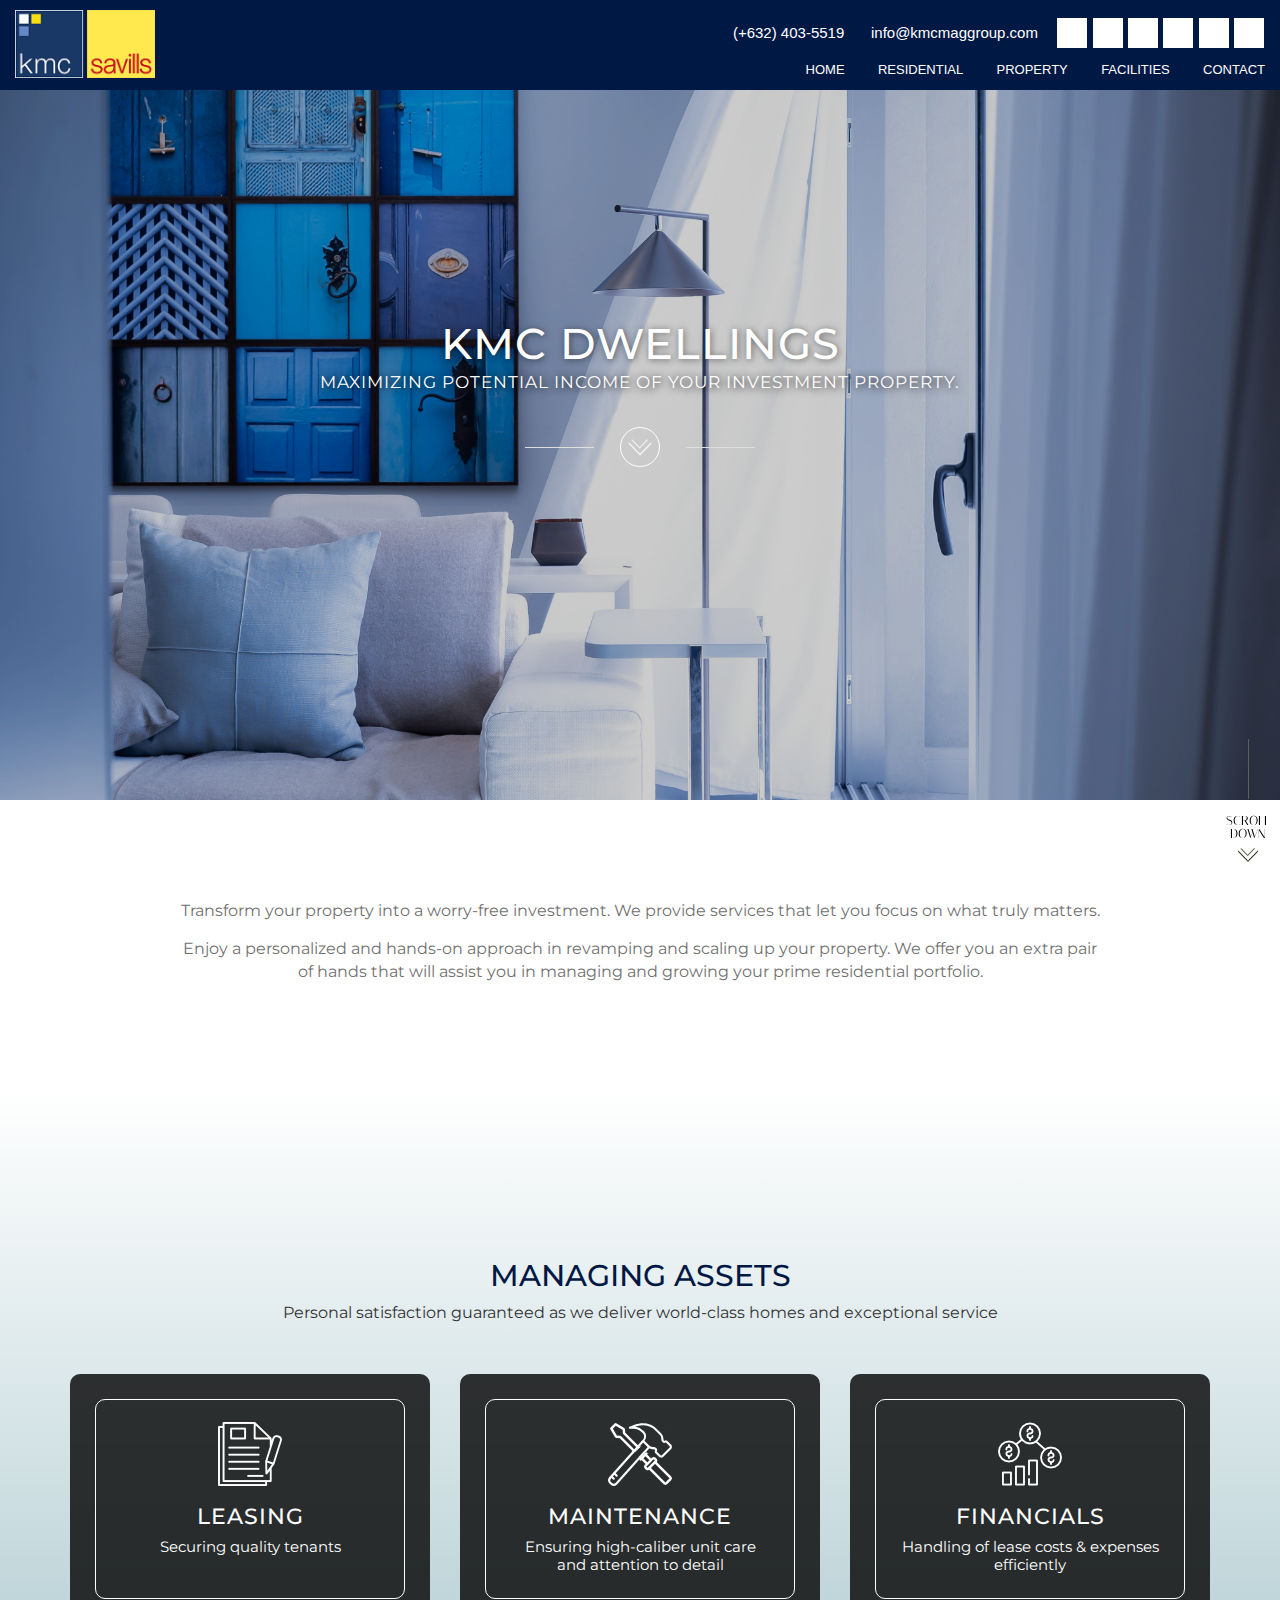
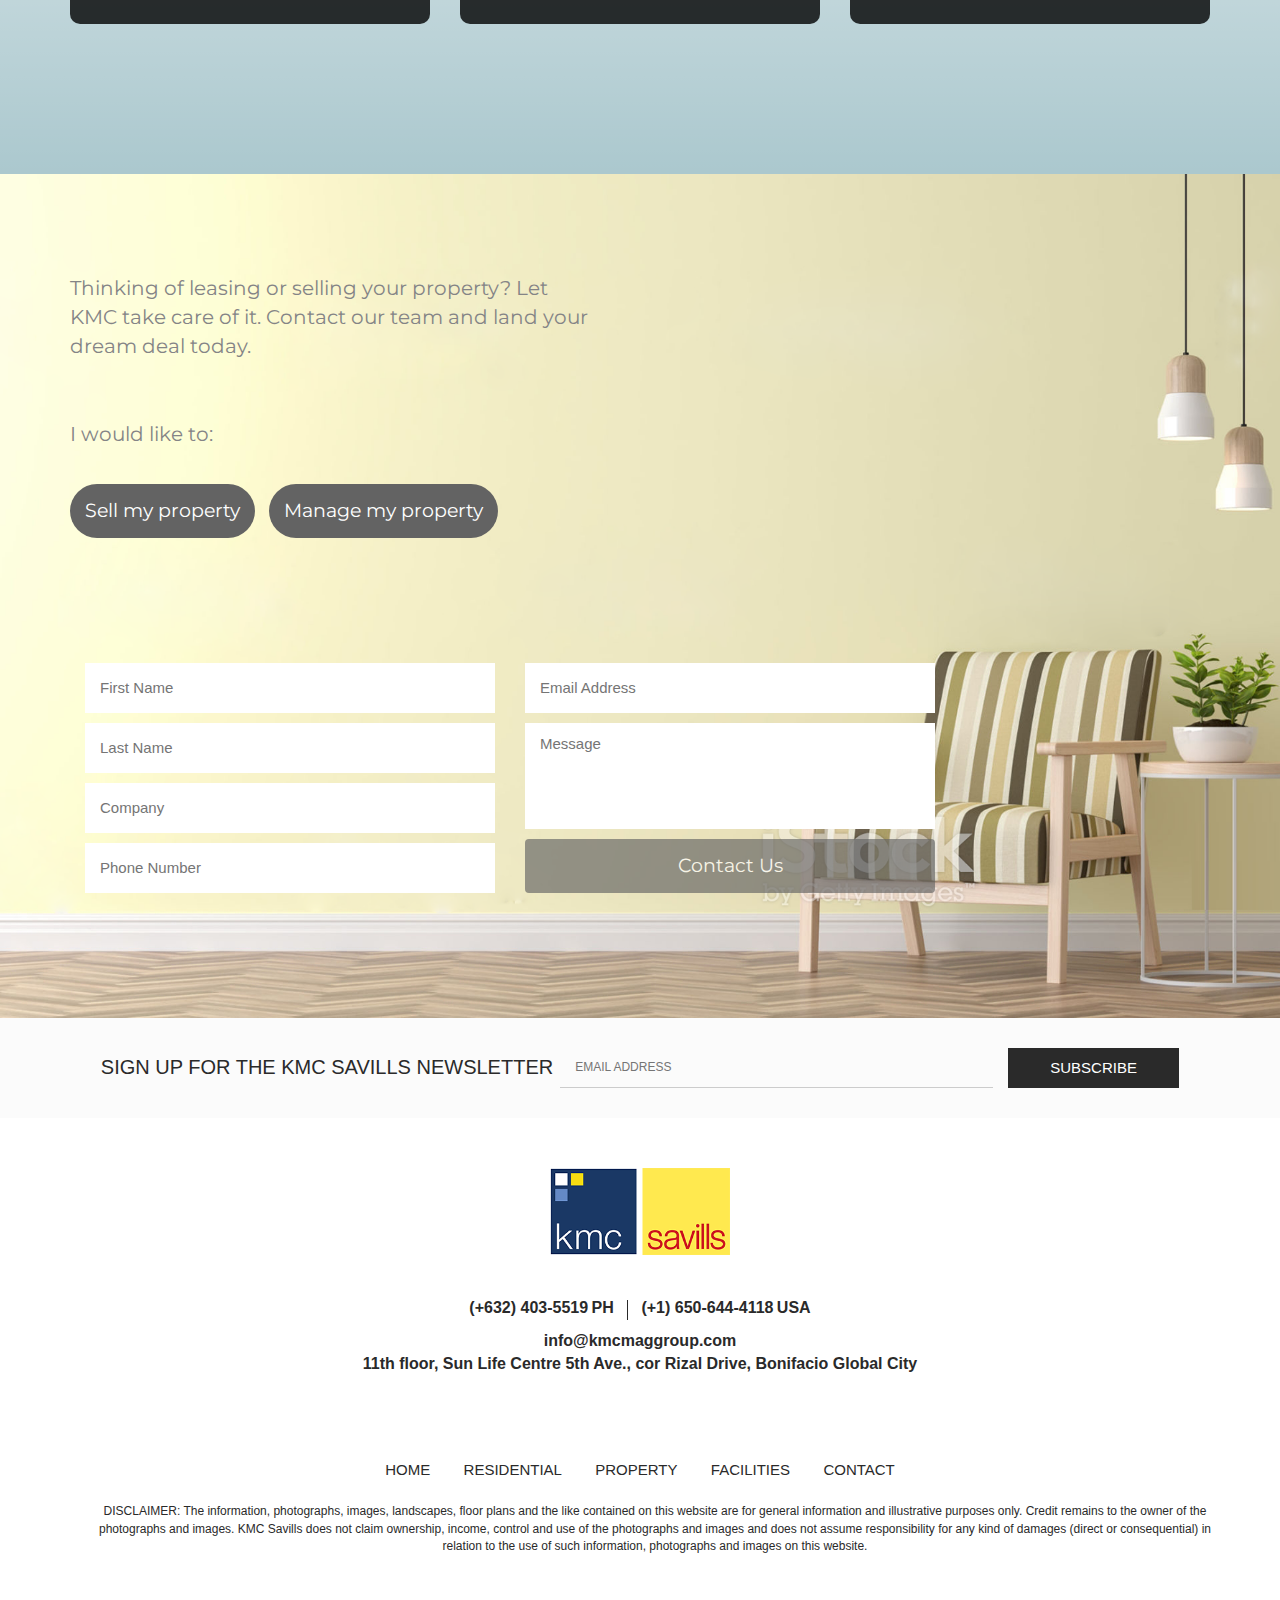
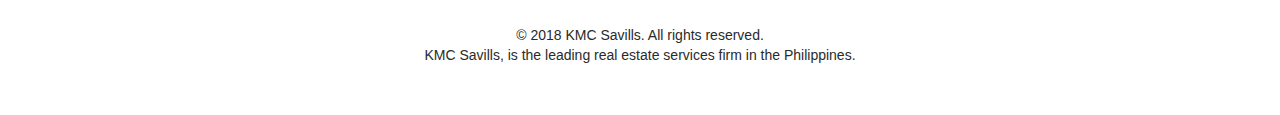
<file: residential.html>
<!DOCTYPE html>
<html lang="en">
<head>
	<meta http-equiv="X-UA-Compatible" content="IE=edge">
	<meta charset="UTF-8">
	<meta name="description" content="KMC Savills">
	<meta name="keywords" content="KMC Savills">
	<meta name="author" content="KMC Savills">
	<meta name="viewport" content="width=device-width, initial-scale=1.0">
	<title>KMC Savills</title>
	<link rel="stylesheet" type="text/css" href="css/bootstrap.min.css">
    <link rel="stylesheet" type="text/css" href="css/slick.css">
    <!-- <link rel="stylesheet" type="text/css" href="css/onepage-scroll.css"> -->
    <!-- <link rel="stylesheet" type="text/css" href="css/jquery.fullpage.css"> -->
	<link rel="stylesheet" type="text/css" href="css/magnific-popup.css">
	<link rel="stylesheet" href="https://use.fontawesome.com/releases/v5.0.13/css/all.css" integrity="sha384-DNOHZ68U8hZfKXOrtjWvjxusGo9WQnrNx2sqG0tfsghAvtVlRW3tvkXWZh58N9jp" crossorigin="anonymous">
	<link href="https://fonts.googleapis.com/css?family=Cuprum:400,700|Dancing+Script:400,700|Montserrat:300,400,500,600,700|Roboto+Condensed:300,400,700|Roboto:300,400,500,700,900|Italiana" rel="stylesheet">
	<link rel="stylesheet" type="text/css" href="css/styles.css">
	<script type="text/javascript" src="scripts/jquery.min.js"></script>
	<script type="text/javascript" src="scripts/jquery.magnific-popup.min.js"></script>
	<script type="text/javascript" src="scripts/bootstrap.min.js"></script>
	<script type="text/javascript" src="scripts/bowser.js"></script>
    <script type="text/javascript" src="scripts/slick.min.js"></script>
    <script type="text/javascript" src="scripts/tilt.jquery.js"></script>
    <script type="text/javascript" src="scripts/jquery.scrollify.js"></script>
    <script type="text/javascript"  src="scripts/waypoints.min.js"></script>
    <script type="text/javascript"  src="scripts/jquery.counterup.min.js"></script>
    <!-- <script type="text/javascript" src="scripts/jquery.onepage-scroll.min.js"></script> -->
    <!-- <script type="text/javascript" src="scripts/jquery.easings.min.js"></script> -->
    <!-- <script type="text/javascript" src="scripts/scrolloverflow.min.js"></script> -->
    <!-- <script type="text/javascript" src="scripts/jquery.fullpage.min.js"></script> -->
    <!-- <script type="text/javascript" src="scripts/jquery.fullpage.extensions.min.js"></script> -->
    <script type="text/javascript" src="scripts/parallax.min.js"></script>
	<script type="text/javascript" src="scripts/script.js"></script>
</head>

<body class="residential-page">

        <div class="mobile-header-wrap">
            <div class="mobile-header">
                <div class="mobile-field mobile-field-phone">
                    <a class="ease-fast" href="tel:+6324035519" target="_blank">
                        <i class="fas fa-phone"></i>
                    </a>
                </div>
                <div class="mobile-field mobile-field-email">                       
                    <a class="ease-fast" href="mailto:info@kmcmaggroup.com" target="_blank">
                        <i class="fas fa-envelope"></i>
                    </a>
                </div>
                <div class="mobile-field mobile-field-menu">
                    <a class="mobile-menu" href="#">
                        <i class="fas fa-bars"></i>
                    </a>
                </div>
            </div>

            <div class="mobile-nav-wrap">
                <div class="mobile-nav">
                    <ul class="menu">
                        <li><a href="index.html">Home</a></li>
                        <li><a href="residential.html">Residential</a></li>
                        <li><a href="property.html">Property</a></li>
                        <li><a href="facilities.html">Facilities</a></li>
                        <li><a href="contact.html">Contact</a></li>
                    </ul>
                </div>
            </div>
        </div>


    <div class="scroll-down-wrap">
        <div class="scroll-down-main">
            <span>Scroll</span>
            <span>Down</span>
        </div>
    </div>

    <div class="scroll-up-wrap">
        <div class="scroll-up-main">
            <span>Scroll</span>
            <span>Up</span>
        </div>
    </div>
                
    <section class="section resi-top-content resi-section-1" data-section-name="main">

        <header class="header-wrap ip-header-wrap">
            <div class="header-container container custom-container">
                <div class="header-row row">
                    <div class="header-logo-wrap col-md-4">
                        <div class="header-logo">
                            <a target="_blank" class="site-link" href="https://kmcmaggroup.com/">
                                <img class="img-responsive" src="images/KMC-savills-logo.png" alt="KMC Savills">
                            </a>
                        </div>
                    </div>
                    <div class="header-right col-md-8">
                        <div class="header-contact">
                            <div class="hc-field hc-tel tel">
                                <i class="fas fa-phone"></i>
                                <a class="ease-fast" href="tel:+6324035519" target="_blank">(+632) 403-5519</a>
                            </div>
        
                            <div class="hc-field hc-email email">
                                <i class="far fa-envelope"></i>
                                <a class="ease-fast" href="mailto:info@kmcmaggroup.com" target="_blank">info@kmcmaggroup.com</a>
                            </div>
        
                            <div class="hc-field header-smi smi">
                                <a class="smi-fb ease-fast fab fa-facebook-f" target="_blank" href="https://www.facebook.com/kmcsavills" title="Facebook"></a>
                                <a class="smi-linkedin ease-fast fab fa-linkedin" target="_blank" href="https://www.linkedin.com/company/kmc-mag-group-inc" title="Linkedin"></a>
                                <a class="smi-ig ease-fast fab fa-instagram" target="_blank" href="https://www.instagram.com/kmcsavills/" title="Instagram"></a>
                                <a class="smi-gplus ease-fast fab fa-google-plus-g" href="https://plus.google.com/106000087079057272794?prsrc=3" target="_blank" title="+1 us on Google+"></a>
                                <a class="smi-tw ease-fast fab fa-twitter" href="http://twitter.com/kmcsavills" target="_blank" title="Follow us on Twitter"></a>
                                <a class="smi-yt ease-fast fab fa-youtube" href="http://www.youtube.com/user/kmcmaggroup" target="_blank" title="Follow us on YouTube"></a>
                            </div>
                        </div>
                        <div class="header-nav-wrap">
                            <div class="header-nav">
                                <ul class="menu">
                                    <li><a href="index.html">Home</a></li>
                                    <li><a href="residential.html">Residential</a></li>
                                    <li><a href="property.html">Property</a></li>
                                    <li><a href="facilities.html">Facilities</a></li>
                                    <li><a href="contact.html">Contact</a></li>
                                </ul>
                            </div>
                        </div>
                    </div>
                </div>
            </div>
        </header>

        <div class="resi-banner">

            <!-- <div class="video-main">
              <video poster="#" autoplay="" loop="" muted="" controls="">
                  <source src="videos/resi-video-2.mp4">
                  <p class="warning">Your browser does not support HTML5 video.</p>
              </video>
            </div> -->

            <div class="resi-logo">
                <img class="img-responsive" src="images/KMC-savills-logo.png" alt="KMC Savills">
            </div>
            <div class="resi-label">
                <h1>KMC Dwellings</h1>
                <span>Maximizing potential income of your investment property.</span>
            </div>
            <div class="resi-down-arrow">
                <i class="arrow-down-icon"></i>
            </div>
        </div>

        <!-- <div class="resi-section-1-wrap parallax-window section-wrapper" data-parallax="scroll" data-image-src="images/resi-section-1-bg.jpg"> -->
        <div class="resi-section-1-wrap">
            <div class="container">
                <div class="resi-section-1-text">
                    <p>Transform your property into a worry-free investment. We provide services that let you focus on what truly matters.</p>
                    <p>Enjoy a personalized and hands-on approach in revamping and scaling up your property. We offer you an extra pair of hands that will assist you in managing and growing your prime residential portfolio.</p>
                </div>
            </div>
        </div>
    </section>

    <section class="resi-services-wrap">
        <div class="resi-services-container container">
            <div class="resi-services-row row">

                <div class="resi-services-content col-md-12">
                    <h2>Managing Assets</h2>
                    <p>Personal satisfaction guaranteed as we deliver world-class homes and exceptional service</p>
                </div>

                <div class="resi-services-item col-md-4">
                    <div class="resi-cta-bg">
                        <div class="resi-cta-border">
                            <img class="img-responsive" src="images/contract.png" alt="Leasing">
                            <h2 class="resi-cta-label">Leasing</h2>
                            <p class="resi-cta-desc">Securing quality tenants</p>
                        </div>
                    </div>
                </div>

                <div class="resi-services-item col-md-4">
                    <div class="resi-cta-bg">
                        <div class="resi-cta-border">
                            <img class="img-responsive" src="images/tools.png" alt="Leasing">
                            <h2 class="resi-cta-label">Maintenance</h2>
                            <p class="resi-cta-desc">Ensuring high-caliber unit care and attention to detail</p>
                        </div>
                    </div>
                </div>

                <div class="resi-services-item col-md-4">
                    <div class="resi-cta-bg">
                        <div class="resi-cta-border">
                            <img class="img-responsive" src="images/money.png" alt="Leasing">
                            <h2 class="resi-cta-label">Financials</h2>
                            <p class="resi-cta-desc">Handling of lease costs & expenses efficiently</p>
                        </div>
                    </div>
                </div>

            </div>
        </div>
    </section>

    <section class="section resi-section-5 resi-section-infographics" data-section-name="infographics">
        <div class="resi-infographics-wrap">
            <div class="resi-infographics-container container">
                <div class="row">
                    <div class="col-md-4 inforgraphics-item inforgraphics-item-1">
                        <div class="infographics-border">
                            <div class="info-number counter">24,0000</div>
                            <div class="info-label">Total sqm managed</div>
                        </div>
                    </div>
                    <div class="col-md-4 inforgraphics-item inforgraphics-item-2">
                        <div class="infographics-border">
                            <div class="info-number counter">234</div>
                            <div class="info-label">???</div>
                        </div>
                    </div>
                    <div class="col-md-4 inforgraphics-item inforgraphics-item-3">
                        <div class="infographics-border">
                            <div class="info-number counter">673</div>
                            <div class="info-label">???</div>
                        </div>
                    </div>
                </div>
            </div>
        </div>
    </section>
    
    <section class="section resi-section-6 resi-section-contact" data-section-name="contact">
        <div class="container">
            <div class="resi-contact-text">
                Thinking of leasing or selling your property? Let KMC take care of it. Contact our team and land your dream deal today.  
            </div>
            <div class="resi-contact-btns-wrap">
                <div class="resi-contact-label">
                    I would like to:
                </div>
                <ul class="resi-contact-btns">
                    <li class="rcb1">Sell my property</li>
                    <li class="rcb2">Manage my property</li>
                </ul>
            </div>
            <div class="resi-contact-form">
                <div id="upForm">
                    <div id="pnlForm" class="ContactForm">
                        
                        <div class="blockContactFormCol1">
                            <dl>
                                <dt class="hide">First Name</dt>
                                <dd>
                                    <span id="reqFName" title="Please enter your first name." class="errorStar" style="display:none;">*</span>
                                    <input name="ctl00$ctl00$ctl00$ContentPlaceHolderDefault$primaryContent$ContactForm_2$txtFName" type="text" id="txtFName" class="txtFName" placeholder="First Name" aria-label="First Name">
                                </dd>
                                <dt class="hide">Last Name</dt>
                                <dd>
                                    <span id="reqLName" title="Please enter your last name." class="errorStar" style="display:none;">*</span>
                                    <input name="ctl00$ctl00$ctl00$ContentPlaceHolderDefault$primaryContent$ContactForm_2$txtLName" type="text" id="txtLName" class="txtLName" placeholder="Last Name" aria-label="Last Name">
                                </dd>
                                <dt class="hide">Company</dt>
                                <dd>
                                    <span id="reqCompany" title="Please enter your company name." class="errorStar" style="display:none;">*</span>
                                    <input name="ctl00$ctl00$ctl00$ContentPlaceHolderDefault$primaryContent$ContactForm_2$txtCompany" type="text" id="txtCompany" class="txtCompany" placeholder="Company" aria-label="Company">
                                </dd>
                                <dt class="hide">Phone Number</dt>
                                <dd>
                                    <span id="reqWorkPhone" title="Please enter your phone number." class="errorStar" style="display:none;">*</span>
                                    <input name="ctl00$ctl00$ctl00$ContentPlaceHolderDefault$primaryContent$ContactForm_2$txtWorkPhone" id="txtWorkPhone" type="tel" class="txtWorkPhone" placeholder="Phone Number" aria-label="Phone Number">
                                </dd>
                            </dl>
                        </div>
                        <div class="blockContactFormCol2">
                            <dl>
                                <dt class="hide">Email Address</dt>
                                <dd>
                                    <span id="reqEmail" title="Please enter your email address." class="errorStar" style="display:none;">*</span>
                                    <input name="ctl00$ctl00$ctl00$ContentPlaceHolderDefault$primaryContent$ContactForm_2$txtEmail" id="txtEmail" type="email" class="txtEmail" placeholder="Email Address" aria-label="Email Address">
                                    <span id="regExEmail" title="Please enter a valid email address." class="errorStar" style="display:none;">Please enter a valid email address.</span>
                                </dd>
                                <dt class="hide">Math Question</dt>
                                <dd><input name="ctl00$ctl00$ctl00$ContentPlaceHolderDefault$primaryContent$ContactForm_2$honey" type="text" id="honey" class="hide" aria-label="Contact form Fields"></dd>
                                <dt class="hide">Source</dt>
                                <dd><input name="ctl00$ctl00$ctl00$ContentPlaceHolderDefault$primaryContent$ContactForm_2$source" type="text" value="7252a5664d82f6d19fc57e6fa5c856c3" id="source" class="hide" aria-label="Contact form Fields"></dd>
                                <dt class="hide">Space Requirements<br>
                                    <span class="details">Be specific in space required, number of employees, and timeline.</span>
                                </dt>
                                <dt class="hide">Message</dt>
                                <dd>
                                    <span id="reqBackground" title="Please enter your requirements." class="errorStar" style="display:none;">*</span>
                                    <textarea name="ctl00$ctl00$ctl00$ContentPlaceHolderDefault$primaryContent$ContactForm_2$txtBackground" rows="2" cols="20" id="txtBackground" class="txtBackgroup" placeholder="Message" aria-label="Message"></textarea>
                                </dd>
                                <dt>&nbsp;</dt>
                                <dd><input type="submit" name="ctl00$ctl00$ctl00$ContentPlaceHolderDefault$primaryContent$ContactForm_2$submit" value="Contact Us" onclick="javascript:WebForm_DoPostBackWithOptions(new WebForm_PostBackOptions(&quot;ctl00$ctl00$ctl00$ContentPlaceHolderDefault$primaryContent$ContactForm_2$submit&quot;, &quot;&quot;, true, &quot;&quot;, &quot;&quot;, false, false))" id="submit" class="btn" aria-label="Submit" disabled=""></dd>
                            </dl>
                        </div>
                    
                    </div>
                    
                </div>
            </div>


        </div>
    </section>

    <div class="newsletter-wrap">
        <div class="newsletter-container container">
          <div class="newsletter-main">
            <form action="//kmcmaggroup.us2.list-manage.com/subscribe/post?u=6aacd3237c9a8bf0a7abf1d45&amp;id=af005ee725" method="post" id="mc-embedded-subscribe-form" name="mc-embedded-subscribe-form" class="validate" target="_blank">
              <label class="n-field newsletter-label" id="mclabel" for="mce-EMAIL">Sign up for the KMC Savills Newsletter</label>
              <input aria-label="KMC Savills Newsletter Email Field" class="n-field newsletter-email email" type="email" value="" name="EMAIL" id="mce-EMAIL" placeholder="Email Address" required="">
              <input aria-label="KMC Savills Newsletter Submit Button" class="n-field newsletter-submit ease-fast button" type="submit" value="Subscribe" name="subscribe" id="mc-embedded-subscribe"><div class="clear"></div>
            </form>
          </div>
        </div>
        <!-- <script type="text/javascript" src="/scripts/kmcmag2012scripts/textOnForms.js"></script>
        <script type="text/javascript">
          $('document').ready(function(){
            textOnForms();
          });
        </script> -->
      </div>


    <footer class="footer-wrap">
        <div class="footer-container container">
            <div class="footer-row">
                <div class="footer-col">
                    <div class="footer-logo">
                        <a target="_blank" href="https://kmcmaggroup.com/">
                            <img class="img-responsive" src="images/KMC-savills-logo.png" alt="KMC Savills">
                        </a>
                    </div>
                     <div class="footer-logo-text">
                        <!--<em>Sole Leasing Agency</em>-->
                    </div> 

                    <div class="footer-contact">
                        <div class="fc-field fc-tel tel">
                            <i class="fas fa-phone"></i>
                            <a class="ease-fast" href="tel:+6324035519">(+632) 403-5519</a>
                            <strong> PH</strong> <i class="contact-separator"></i> 
                            <a class="ease-fast" href="tel:+16506444118">(+1) 650-644-4118</a>
                            <strong> USA</strong>
                        </div>

                        <div class="fc-field fc-email email">
                            <i class="far fa-envelope"></i>
                            <a class="ease-fast" href="mailto:info@kmcmaggroup.com">info@kmcmaggroup.com</a>
                        </div>

                        <div class="fc-field fc-address">
                            <i class="fas fa-map-marker-alt"></i>
                            11th floor, Sun Life Centre 5th Ave., cor Rizal Drive, Bonifacio Global City
                        </div>

                        <div class="fc-field fc-smi smi">
                            <a class="smi-fb ease-fast fab fa-facebook-f" target="_blank" href="http://www.facebook.com/kmcsavills" title="Facebook"></a>
                            <a class="smi-linkedin ease-fast fab fa-linkedin" target="_blank" href="https://www.linkedin.com/company/kmc-mag-group-inc" title="Linkedin"></a>
                            <a class="smi-ig ease-fast fab fa-instagram" target="_blank" href="https://www.instagram.com/kmcsavills/" title="Instagram"></a>
                            <a class="smi-tw ease-fast fab fa-twitter" href="http://twitter.com/kmcsavills" target="_blank" title="Follow us on Twitter"></a>
                            <a class="smi-yt ease-fast fab fa-youtube" href="http://www.youtube.com/user/kmcmaggroup" target="_blank" title="Follow us on YouTube"></a>
                        </div>

                        <div class="footer-nav">
                            <ul class="menu">
                                <li><a href="index.html">Home</a></li>
                                <li><a href="residential.html">Residential</a></li>
                                <li><a href="property.html">Property</a></li>
                                <li><a href="facilities.html">Facilities</a></li>
                                <li><a href="contact.html">Contact</a></li>
                            </ul>
                        </div>


                    </div>
                    
                    <div class="upper-footer">
                        <div class="container blockCopyright">
                            <!-- <p>&copy; 2018 KMC MAG Group. All rights reserved.</p> -->
                            <p style="padding:10px 0;">DISCLAIMER: The information, photographs, images, landscapes, floor plans and the like contained on this website are for general information and illustrative purposes only. Credit remains to the owner of the photographs and images. KMC Savills does not claim ownership, income, control and use of the photographs and images and does not assume responsibility for any kind of damages (direct or consequential) in relation to the use of such information, photographs and images on this website.</p>
                        </div><!-- .container_24  -->
                    </div><!-- .upper-footer  -->
                    
                    <div class="footer-credits">
                        <p>© 2018 KMC Savills. All rights reserved. <!-- <a href="#" class="modal-privacy-link" data-toggle="modal" data-target="#myModalPrivacy">Privacy Policy</a> | <a href="#" class="modal-terms-link" data-toggle="modal" data-target="#myModalTerms">Terms of Use</a> --></p>
                        <p>KMC Savills, is the leading real estate services firm in the Philippines.</p>
                    </div>

                </div>
            </div>
        </div>
    </footer>

</body>
</html>
</file>
<file: css/styles.css>
/*

Website Name: 
Theme URI: 
Description: 
Author: KMC Savills - Marketing (Web Developer - Manuel Aldrin Balbino)
Version: 1.0
Tags: 
License: 
License URI: 
*/

/****************************************
GLOBAL
****************************************/
body{
	background: #fff;
	color: #000;
	padding: 0;
	margin: 0;
	/* font-family: 'Helvetica', Arial, sans-serif; */
	font-family: 'Lato', sans-serif;
	font-size: 12px;
	font-weight: 400;
	border: 0;
	box-sizing: border-box;
}

	body.overflow-body{
		overflow: hidden;
	}

	body.modal-open{
		padding-right: 0px !important;
	}

	body *{
		box-sizing: border-box;
	}

	ul, ol{
		padding-left: 0;
		list-style:  none;
	}

	.table{
		margin-bottom: 0;
	}

	a,
	a:hover,
	a:visited,
	a:focus,
	button,
	input,
	select,
	textarea,
	.slick-slide,
	.slick-arrow{
		outline: 0;
		border-radius: 0;
		-webkit-appearance: none;
		-moz-appearance: none;
		-o-appearance: none;
		text-decoration: none;
	}

	.section-wrapper{
		position: relative;
	}

	.hide{
		display: none;
	}

	#main-wrapper{
		overflow: hidden;
	}

	.ease-fast{
		transition: all 0.3s;
		-webkit-transition: all 0.3s;
		-moz-transition: all 0.3s;
		-o-transition: all 0.3s;
	}

	.ease-slow{
		transition: all 0.5s;
		-webkit-transition: all 0.5s;
		-moz-transition: all 0.5s;
		-o-transition: all 0.5s;
	}

	.custom-container{
		width: 100%;
	}

	.section-bg{
		background: #fff;
		position: relative;
		z-index: 100;
	}

	.container-rel{
		position: relative;
		z-index: 100;
	}

	.no-margin{
		margin-left: 0;
		margin-right: 0;
	}

	.no-gutter{
		padding-left: 0;
		padding-right: 0;
	}

	.center-section {
	    position: absolute;
		left: 50%;
		top: 50%;
		transform: translateX(-50%) translateY(-50%);
		padding: 50px 0;
		z-index: 200;
	}

	.overflow-hidden{
		overflow: hidden;
	}


/*Magnific popup*/
/* overlay at start */
.mfp-fade.mfp-bg {
  opacity: 0;
  -webkit-transition: all 0.15s ease-out;
  -moz-transition: all 0.15s ease-out;
  transition: all 0.15s ease-out;
}

	/* overlay animate in */
	.mfp-fade.mfp-bg.mfp-ready {
	  opacity: 0.8;
	}

	/* overlay animate out */
	.mfp-fade.mfp-bg.mfp-removing {
	  opacity: 0;
	}

	/* content at start */
	.mfp-fade.mfp-wrap .mfp-content {
	  opacity: 0;
	  -webkit-transition: all 0.15s ease-out;
	  -moz-transition: all 0.15s ease-out;
	  transition: all 0.15s ease-out;
	}

	/* content animate it */
	.mfp-fade.mfp-wrap.mfp-ready .mfp-content {
	  opacity: 1;
	}

	/* content animate out */
	.mfp-fade.mfp-wrap.mfp-removing .mfp-content {
	  opacity: 0;
	}

	.mfp-zoom-out-cur .mfp-image-holder .mfp-figure .mfp-close {
	    position: absolute;
	    right: 0;
	    top: 0;
	    width: auto;
	    cursor: pointer;
	}

	.mfp-wrap .mfp-container{
		cursor: default;
	}

/* Header */
.header-wrap{
	min-height: 90px;
	background: #001844;
	position: absolute;
	left: 0;
	top: 0;
	width: 100%;
	z-index: 1025;
	padding: 10px 0;
}

	.header-logo {
		max-width: 140px;
	}

	  /*Header Contact*/
.header-contact {
	text-align: right;
	margin-top: 6px;
  }
	
	.hc-field {
	  display: inline-block;
	  vertical-align: middle;
	  margin-left: 15px;
	}
	
	.hc-address{
		display: block;
	}
	
	.hc-field i{
		display: inline-block;
		vertical-align: middle;
		color: #fff;
		font-size: 20px;
		margin-right: 5px;
	}
	
	.hc-field a{
		display: inline-block;
	  	vertical-align: middle;
	  	color: #fff;
	  	font-size: 15px;
	  	font-weight: 400;
	  	max-width: 175px;
	}
	
	.header-smi{
	  	/* margin-right: -1px; */
	}
	
	.smi a{
		display: inline-block;
		vertical-align: middle;
		margin: 2px 1px;
		font-size: 16px;
		width: 30px;
		height: 30px;
		background: #fff;
		color: #001844;
		text-align: center;
		line-height: 30px;
	}
	
	  /*Hover*/
	  .hc-field a:hover{
		color: #1b3765;
	  }

	/* Header Navigation */
	.header-nav{
		text-align: right;
		margin-top: 11px;
	}
	
	.header-nav ul{
		margin-bottom: 0;
	}

	.header-nav ul li{
		display: inline-block;
		position: relative;
		margin: 2px 15px;
	}

	.header-nav ul li:last-child{
		margin-right: 0;
	}

	.header-nav ul li a{
		display: block;
		color: #fff;
		font-size: 13px;
		font-weight: 400;
		text-transform: uppercase;
		text-decoration: none;
		position: relative;
		line-height: 1;
	}


/* Slideshow */
.slideshow-wrap{
	/* background: url(../images/banner.jpg) no-repeat center / cover; */
	position: relative;
	height: 850px;
	overflow: hidden;
}

	.slideshow-slick-wrap{
		position: absolute;
		left: 0;
		top: 0;
		width: 100%;
		height: 100%;
		z-index: 1;
	}

	.slideshow-item{
		height: 850px;
	}

	.slideshow-holder .slick-dots {
		position: absolute;
		left: 0;
		bottom: 0;
		width: 100%;
		z-index: 100;
		text-align: right;
		padding: 10px 15px;
	}

	.slideshow-holder .slick-dots li{
		display: inline-block;
		vertical-align: middle;
		margin: 2px 4px;
	}

	.slideshow-holder .slick-dots li button {
		margin: 0;
		padding: 0;
		outline: 0;
		font-size: 0;
		height: 12px;
		width: 12px;
		border-radius: 50%;
		border: 2px solid #fff;
		background: #848484;
		box-shadow: 1px 1px 8px #000;
	}

	.slideshow-holder .slick-dots li.slick-active button{
		background: #000;
	}

	.slideshow-wrap::before{
		/* content: ''; */
		position: absolute;
		left: 0;
		bottom: 0;
		width: 100%;
		height: 100%;
		/* Permalink - use to edit and share this gradient: http://colorzilla.com/gradient-editor/#ffffff+0,ffffff+100&0+0,1+100 */
		background: -moz-linear-gradient(top, rgba(255,255,255,0) 0%, rgba(255,255,255,1) 100%); /* FF3.6-15 */
		background: -webkit-linear-gradient(top, rgba(255,255,255,0) 0%,rgba(255,255,255,1) 100%); /* Chrome10-25,Safari5.1-6 */
		background: linear-gradient(to bottom, rgba(255,255,255,0) 0%,rgba(255,255,255,1) 100%); /* W3C, IE10+, FF16+, Chrome26+, Opera12+, Safari7+ */
		filter: progid:DXImageTransform.Microsoft.gradient( startColorstr='#00ffffff', endColorstr='#ffffff',GradientType=0 ); /* IE6-9 */
	}

	.slideshow-holder{
		position: relative;
	}

	.slideshow-holder::before{
		content: '';
		position: absolute;
		left: 0;
		top: 0;
		width: 100%;
		height: 100%;
		z-index: 5;
		background: rgba(0,0,0,0.7)
	}

	.slideshow-holder::after{
		/*content: '';*/
		position: absolute;
		left: 0;
		bottom: 0;
		width: 100%;
		height: 100%;
		/* Permalink - use to edit and share this gradient: http://colorzilla.com/gradient-editor/#ffffff+0,ffffff+100&1+0,0+100 */
		background: -moz-linear-gradient(left, rgba(255,255,255,1) 0%, rgba(255,255,255,0) 100%); /* FF3.6-15 */
		background: -webkit-linear-gradient(left, rgba(255,255,255,1) 0%,rgba(255,255,255,0) 100%); /* Chrome10-25,Safari5.1-6 */
		background: linear-gradient(to right, rgba(255,255,255,1) 0%,rgba(255,255,255,0) 100%); /* W3C, IE10+, FF16+, Chrome26+, Opera12+, Safari7+ */
		filter: progid:DXImageTransform.Microsoft.gradient( startColorstr='#ffffff', endColorstr='#00ffffff',GradientType=1 ); /* IE6-9 */
		z-index: 2;
	}

	.slideshow-container {
		position: relative;
		z-index: 200;
		height: 100%;
	}

	.slideshow-content{
		position: absolute;
		left: 0;
		top: 36%;
		width: 100%;
		text-align: 	center;	
	}

	.title {
		/* font-family: 'Dancing Script', cursive;
		font-family: 'Cuprum', sans-serif;
		font-family: 'Roboto Condensed', sans-serif; */
		font-weight: 700;
		font-size: 100px;
		line-height: 0.9;
		color: #fff;
		/* text-shadow: 3px 3px 14px rgba(0, 0, 0, 0.4); */
		text-transform: uppercase;
		text-shadow: 1px 1px 1px #000;
	}

	.title span{
		color: #fff;
	}

	.desc{
		/* font-family: 'Roboto', sans-serif; */
		font-size: 16px;
		max-width: 600px;
		margin: 54px auto 0;
		color: #fff;
		width: 100%;
    	display: block;
    	padding: 0 15px;
		/* letter-spacing: 2px; */
	}

	.slideshow-btn a {
		display: block;
	    max-width: 150px;
	    width: 100%;
	    height: 40px;
	    color: #001844;
	    background: #ffe94f;
	    line-height: 40px;
	    text-transform: uppercase;
	    /* font-family: 'Roboto Condensed', sans-serif; */
	    text-align: center;
	    margin: 20px auto;
	    font-weight: 700;
	    letter-spacing: 1px;
	    /*box-shadow: 5px 5px 0px #001844;*/
	    box-shadow: inset 0 0 0 #6489c5;
	    transition: all 0.3s;
	    -webkit-transition: all 0.3s;
	    -moz-transition: all 0.3s;
	    -o-transition: all 0.3s;
	}

	.slideshow-btn a:hover {
		color: #ffffff;
	 	box-shadow: inset 0 100px 0 #6489c5;   
	}
/* CTA
====================================================================== */
.cta-wrap{
	padding: 50px 0;
}

	.cta-col {
	    position: relative;
	    margin-top: -175px;
	    z-index: 200;
	}

	.cta-photo{
		height: 550px;
		width: 100%;
		display: block;
		margin: auto;
		position: relative;
		overflow: hidden;
	}

	.cta-resi-photo{
		background: url(../images/rsm-bg.jpg) no-repeat bottom / cover;
	}

	.cta-property-photo{
		background: url(../images/pm-bg.jpg) no-repeat bottom / cover;
	}

	.cta-facilities-photo{
		background: url(../images/fm-bg.jpg) no-repeat bottom / cover;
	}

	.cta-link {
	    color: #fff;
	    font-size: 0;
	    display: block;
	    max-width: 390px;
	    margin: auto;
	}

	.cta-label{
		text-align: center;
	    text-transform: uppercase;
	    font-size: 15px;
	    line-height: 1.2;
	    background: #1a3865;
	    height: 83px;
	    position: relative;
	}

	.cta-label::after{
		content: '';
		position: absolute;
		left: 0;
		top: 0;
		width: 0%;
		height: 10px;
		background: #ffe94e;
		transition: all 0.5s;
	    -webkit-transition: all 0.5s;
	    -moz-transition: all 0.5s;
	    -o-transition: all 0.5s;
	}

	.cta-col:nth-of-type(2) .cta-label{
		background: #1b2e4b;
	}

	.cta-label::before{
		content: '';
		height: 100%;
		display: inline-block;
		vertical-align: middle;
	}

	.cta-label span{
		display: inline-block;
		vertical-align: middle;
	}

	.cta-desc {
	    background: rgba(26, 56, 101, 0.8);
	    font-family: 'Lato', sans-serif;
	    font-weight: 300;
	    text-align: center;
	    padding: 15px 40px;
	    position: relative;
	    height: 100%;
	    display: block;
	    font-size: 0;
	    transition: all 0.5s;
	    -webkit-transition: all 0.5s;
	    -moz-transition: all 0.5s;
	    -o-transition: all 0.5s;
	    opacity: 0;
	    margin-top: -200px;
	}

	.cta-desc::before{
		content: '';
		height: 100%;
		display: inline-block;
		vertical-align: middle;
	}

	.cta-desc-center{
		display: inline-block;
		vertical-align: middle;
		font-size: 17px;
	}

		/*Hover*/
		.cta-link:hover{
			color: #fff;
		}

		.cta-link:hover .cta-desc{
			margin-top: 0;
			opacity: 1;
		}

		.cta-link:hover .cta-label::after{
			width: 100%;
		}

/* Services
====================================================================== */
.services-item-main {
    position: relative;
    padding-bottom: 188px;
    margin-bottom: 68px;
}

	.services-item-wrap{
		max-width: 1040px;
		width: 100%;
		display: block;
		border: 2px solid #ececec;
		/*min-height: 490px;*/
		position: relative;
		padding: 50px 45px 170px;
	}

	.services-item-main:nth-child(even) .services-item-wrap{
		margin-left: auto;
	}

	.services-item-label{
		font-family: 'Lato', sans-serif;
		text-transform: uppercase;
		font-weight: 900;
		line-height: 1;
		position: relative;
		margin-bottom: 27px;
	}

	.services-item-label em{		
		font-style: normal;
		font-size: 44px;
		color: #dcdcdc;
		display: inline-block;
		vertical-align: top;
		width: 80px;
	}

	.services-item-label span{
		font-size: 22px;
		color: #1a3865;
		display: inline-block;
		vertical-align: top;
		width: calc(99% - 80px);
		margin-top: 20px;
	}

	.services-item-desc {
	    font-size: 16px;
	    font-family: 'Lato', sans-serif;
	    line-height: 1.5;
	    max-width: 785px;
	    color: #0c2053;
	    margin-left: 87px;
	}

	.services-item-main:nth-child(even) .services-item-img{
		text-align: left;
	}

	.services-item-img {
	    position: absolute;
	    right: 0;
	    bottom: 0;
	    width: 100%;
	    text-align: right;
	}

	.services-item-main:nth-child(even) .services-item-img div{
		box-shadow: 17px 22px 32px rgba(0, 0, 0, 0.25);
	}

	.services-item-img div{
		height: 310px;
		width: 100%;
		display: inline-block;
		vertical-align: middle;
		box-shadow: -17px 22px 32px rgba(0, 0, 0, 0.25);
	}

	.services-item-img div:nth-child(odd){
		margin-right: 15px;
	}

	.services-item-img img{
		opacity: 0;
	}

	.services-item-img-1a{
		background: url(../images/services-img-1a.jpg) no-repeat center / cover;
		max-width: 625px;
	}

	.services-item-img-1b{
		background: url(../images/services-img-1b.jpg) no-repeat center / cover;
		max-width: 310px;
	}

	.services-item-img-2a{
		background: url(../images/services-img-2a.jpg) no-repeat center / cover;
		max-width: 625px;
	}

	.services-item-img-2b{
		background: url(../images/services-img-2b.jpg) no-repeat center / cover;
		max-width: 310px;
	}

	.services-item-img-3a{
		background: url(../images/services-img-3a.jpg) no-repeat center / cover;
		max-width: 625px;
	}

	.services-item-img-3b{
		background: url(../images/services-img-3b.jpg) no-repeat center / cover;
		max-width: 310px;
	}

/* About
====================================================================== */
.about-field{
	min-height: 500px;
}

	.about-content-wrap {
	    background: #1a3865;
	    color: #fff;
	    font-family: 'Lato', sans-serif;
	    padding: 60px 40px;
	}

	.about-photo-wrap{
		background: url(../images/about-img.jpg) no-repeat center / cover;
		position: relative;
	}

	.about-label {
	    font-size: 40px;
	    line-height: 1;
	    margin-bottom: 20px;
	    border-bottom: 1px solid rgba(255, 255, 255, 0.3);
	    padding-bottom: 10px;
	}

	.about-desc{
		font-size: 17px;
		font-weight: 300;
	}

	.about-desc p{
		margin-bottom: 30px;
	}

	.about-desc p:last-child{
		margin-bottom: 0;
	}

	.about-link{
		height: 80px;
		display: block;
		background: #ffe94f;
		padding: 0 30px;
		line-height: 80px;
		font-size: 18px;
		font-family: 'Lato', sans-serif;
		color: #00036d;
		width: 100%;
		position: absolute;
		left: 0;
		bottom: 0;
		transition: all 0.5s;
		-webkit-transition: all 0.5s;
		-moz-transition: all 0.5s;
		-o-transition: all 0.5s;
	}

		.about-link::before{
			content: '';
			height: 30px;
			width: 30px;
			background: url(../images/right-arrow.png) no-repeat center / 15px 15px;
			border-radius: 50%;
			border: 1px solid #4f5278;
			z-index: 10;
			position: absolute;
			right: 22px;
			bottom: calc(50% - 15px);
		}

		.about-link::after{
			content: '';
			height: 30px;
			width: 30px;
			background: url(../images/right-arrow-white.png) no-repeat center / 15px 15px;
			border-radius: 50%;
			border: 1px solid #fff;
			z-index: 10;
			position: absolute;
			right: 22px;
			bottom: calc(50% - 15px);
			opacity: 0;
			transition: all 0.5s;
			-webkit-transition: all 0.5s;
			-moz-transition: all 0.5s;
			-o-transition: all 0.5s;
			z-index: 15;
		}

		/*Hover*/
		.about-link:hover{
			color: #fff;
			background: #6489c5;
		}

		.about-link:hover::after{
			opacity: 1;
		}




/* Newsletter
====================================================================== */
.newsletter-wrap {
    padding: 30px 0;
    background: #fbfbfb;
    text-align: center;
}

  .newsletter-wrap *{
    box-sizing: border-box;
  }

  .newsletter-label {
    font-size: 20px;
    line-height: 1;
    color: #2a2a2a;
    font-weight: 400;
    width: 40%;
    margin: 9px 0;
	text-align: left;
	/* font-family: 'Roboto Condensed', sans-serif; */
	text-transform: uppercase;
  }

  .newsletter-email {
    width: 38%;
    height: 40px;
    padding: 0 15px;
    font-size: 12px;
	border: 0;
	border-bottom: 1px solid #ccc !important;
	color: #000;
	background: #fbfbfb;
	/* font-family: 'Roboto', sans-serif; */
	text-transform: uppercase;
  }

  .newsletter-submit {
      border: 0;
      font-size: 15px;
      text-transform: uppercase;
      height: 40px;
      width: 15%;
      margin-left: 1%;
	  cursor: pointer;
	  background: #2a2a2a;
	  border-radius: 0;
	  color: #fff;
	  /* font-family: 'Roboto Condensed', sans-serif; */
  }

  .n-field {
      display: inline-block;
      vertical-align: top;
  }

  .newsletter-submit:hover {
	  background: #ffe94f;
	  color: #2a2a2a;
  }


/* Contact */
.contact-wrap{
	/*background: url(../images/contact-bg-left.jpg) fixed no-repeat  top / cover;*/
	position: relative;
	padding: 100px 0;
	text-align: center;
	color: #2a2a2a;
}

	.contact-label{
		font-size: 35px;
	    color: #1a3865;
	    margin-bottom: 40px;
	}
	
	.contact-form-main {
		background: #ffe94f;
		padding: 50px 15px;
		margin: 0 auto;
		box-shadow: 17px 22px 32px rgba(0, 0, 0, 0.25);
		font-size: 0;
	}

	.contact-form-main input,
	.contact-form-main textarea {
		display: block;
		width: 100%;
		
		/* font-family: 'Roboto', sans-serif; */
		font-weight: 400 !important;
		font-size: 13px;
		padding: 0 10px !important;
		text-indent: 0 !important;
		height: 40px !important;
		background: #fff;
		border: 0 !important;
		/*border-bottom: 1px solid #ccc !important;*/
		/* box-shadow: -2px 3px 9px rgba(0, 0, 0, 0.2); */
		outline: 0 !important;
		transition: all 0.3s;
		-webkit-transition: all 0.3s;
		-moz-transition: all 0.3s;
		-o-transition: all 0.3s;
		margin: 0 auto 10px;
		/*text-transform: uppercase;*/
	}

	.contact-form-main textarea{
		height: 90px !important;
		resize: none;
		padding-top: 5px !important;
	}

	.contact-form-main input[type="submit"]{
		background: #1a3865;
		border-radius: 0;
		color: #fff;
	}

	.contact-form-main dl{
		margin-bottom: 0;
	}

	.blockContactFormCol1,
	.blockContactFormCol2 {
	    display: inline-block;
	    vertical-align: top;
	    width: 50% !important;
	    padding: 15px;
	}

/*Footer*/
.footer-wrap {
    text-align: center;
    padding: 50px 0;
    background: #fff;
    font-size: 12px;
	color: #2a2a2a;
	/* font-family: 'Roboto Condensed', sans-serif; */
}

  .footer-logo a{
    display: inline-block;
  }

  .footer-logo img{
    max-width: 180px;
    width: 100%;
    margin: auto;
  }

  .footer-logo-text{
    text-transform: uppercase;
    margin: 10px 0 30px;
  }

  .footer-logo-text em{
    display: block;
    font-style: normal;

  }

  .fc-field a,
  .fc-field.fc-address,
  .fc-field strong{
    color: #2a2a2a;
	font-size: 16px;
	font-weight: 700;
    text-decoration: none;
  }

  .contact-separator {
    display: inline-block;
    vertical-align: middle;
    margin: 10px;
    height: 20px;
    background: #2a2a2a;
    width: 1px;
  }

  .fc-smi{
    margin: 20px 0;
  }

  .fc-smi a{
	font-size: 25px;
	font-weight: 400;
    display: inline-block;
    vertical-align: middle;
    margin: 0 3px;
    height: 40px;
    width: 40px;
    color: #2a2a2a;
    line-height: 40px;
    text-decoration: none;
  }

  	.footer-nav .menu li a {
	    display: block;
	    font-size: 15px;
	    text-transform: uppercase;
	    color: #2a2a2a;
	}

	.footer-nav .menu li {
	    display: inline-block;
	    vertical-align: middle;
	    margin: 3px 15px;
	}

  .footer-credits{
    margin: 50px 0 0px;
	font-size: 14px;
	color: #2a2a2a;
  }

  .footer-credits p{
    margin: 0;
  }

  .footer-credits a{
    color: #2a2a2a;
    text-decoration: underline;
  }

  .footer-modal .modal-body {
      height: 300px;
      overflow-y: auto;
      text-align: justify;
  }

    /*Hover*/
    .footer-wrap a:hover {
        color: #ffe94e;
    }

    .fc-smi a:hover {
        color: #2a2a2a;
        background: #6489c6;
    }

/****************************************
INNER PAGES
****************************************/
.site-content-wrap{
	padding-top: 100px;
}

	.ip-header-wrap{
		/* box-shadow: 1px 1px 15px rgba(0,0,0,0.5); */
	}

	.content-entry{
		min-height: 500px;
	}

	.ip-banner{
		min-height: 500px;
		position: relative;
	}


	.ip-banner::before{
		/*content: '';*/
		position: absolute;
		left: 0;
		bottom: 0;
		width: 100%;
		height: 100%;
		background: -moz-linear-gradient(right, rgba(255,255,255,1) 0%, rgba(255,255,255,0) 100%);
		background: -webkit-linear-gradient(right, rgba(255,255,255,1) 0%,rgba(255,255,255,0) 100%);
		background: linear-gradient(to left, rgba(255,255,255,1) 0%,rgba(255,255,255,0) 100%);
		filter: progid:DXImageTransform.Microsoft.gradient( startColorstr='#ffffff', endColorstr='#00ffffff',GradientType=1 );
		z-index: 2;
		opacity: 0.5;
	}
	

	.residential-banner{
		background: url(../images/residential-banner.jpg) no-repeat center top / cover;
	}

	.entry-title{
		text-transform: uppercase;
		color: #2a2a2a;
		line-height: 1;
		position: relative;
		padding-bottom: 50px;
	}

	.entry-title span {
		/* font-family: 'Roboto', sans-serif; */
		font-size: 14px;
		font-weight: 300;
		font-weight: 400;
		display: block;
	}

	.entry-title h1 {
		/* font-family: 'Roboto Condensed', sans-serif; */
		font-size: 60px;
		font-weight: 700;
		letter-spacing: 4px;
		margin: 0;
		text-shadow: 1px 1px 0px #000;
	}

	.entry-title p{
		text-transform: none;
		font-size: 15px;
		/* font-family: 'Roboto', sans-serif; */
	}

/* Residentail Management */
.residential-page {
    background: #abc8ce;
}

.residential-page .header-logo{
	/*visibility: hidden;*/
}

	/* Resi Banner */
	.resi-banner{
		height: 800px;
		position: relative;
		/* background: #e8e8e8; */
		background: #abc8ce url(../images/vinicius-amano.jpg) no-repeat center bottom/ cover fixed;
		text-align: center;
		padding-top:  290px;
		overflow: hidden;
	}

	.resi-banner::before {
	    content: '';
	    position: absolute;
	    left: 0;
	    top: 0;
	    width: 100%;
	    height: 100%;
	    background: rgba(0,0,0,0.2);
	}

	/*.resi-banner::before{
		content: '';
		position: absolute;
		left: 0;
		top: 0;
		width: 100%;
		height: 100%;
		background: rgba(0,0,0,0.2);
	}*/
	/*.resi-banner::after {
	    content: '';
	    position: absolute;
	    left: 0;
	    bottom: 0;
	    width: 100%;
	    height: 100%;
	    background: -moz-linear-gradient(top, rgba(255,255,255,0) 0%, rgba(255,255,255,1) 100%);
	    background: -webkit-linear-gradient(top, rgba(255,255,255,0) 0%,rgba(255,255,255,1) 100%);
	    background: linear-gradient(to bottom, rgba(255,255,255,0) 0%,rgba(255,255,255,1) 100%);
	    filter: progid:DXImageTransform.Microsoft.gradient( startColorstr='#00ffffff', endColorstr='#ffffff',GradientType=0 );
	}*/

	.resi-logo{
		max-width: 143px;
		width: 100%;
		display: block;
		margin: 0 auto;
		position: relative;
		z-index: 100;
		display: none;
	}

	.resi-label{
		position: relative;
		z-index: 100;

	}

	.resi-label h1{
		margin: 32px 0 5px;
	    line-height: 1;
	    text-transform: uppercase;
	    font-family: 'Montserrat', sans-serif;
	    color: #ffffff;
	    font-size: 43px;
	    letter-spacing: 1px;
	    text-shadow: 1px 1px 7px rgba(0, 0, 0, 0.5);
	}

	.resi-label span{
		display: block;
	    font-family: 'Montserrat', sans-serif;
	    color: #ffffff;
	    text-transform: uppercase;
	    font-weight: 400;
	    font-size: 17px;
	    letter-spacing: 1px;
	    text-shadow: 1px 1px 8px #000;
	}

	.arrow-down-icon{
		height: 40px;
		width: 40px;
		border-radius: 50%;
		border: 1px solid #fff;
		display: block;
		margin: auto;
		position: relative;
		cursor: pointer;
		z-index: 100;
	}

	.arrow-down-icon::before{
		content: '';
		position: absolute;
		left: 0;
		top: 0;
		width: 100%;
		height: 100%;
		background: url(../images/down-arrow-white.png) no-repeat center / contain;
		transform: scale(0.6);
		transform-origin: center;
		opacity: 1;
/*    	filter: invert(100%);
    	-webkit-filter: invert(100%);
    	-moz-filter: invert(100%);
    	-o-filter: invert(100%);*/
	}

	.resi-down-arrow{
		max-width: 230px;
		width: 100%;
		margin: 33px auto 0;
		position: relative;
		z-index: 100;
	}

	.resi-down-arrow::before{
		content: '';
		position: absolute;
		left: 0;
		top: 50%;
		width: 30%;
		height: 1px;
		background: #dedede;
	}

	.resi-down-arrow::after{
		content: '';
		position: absolute;
		right: 0;
		top: 50%;
		width: 30%;
		height: 1px;
		background: #dedede;
	}

	.section{
		position: relative;
	}


	/* Resi Section 1 */
	.resi-section-1-wrap {
	    position: relative;
	    padding: 100px 0 90px;
	    background: #fff;
	}

	.resi-section-1-text {
		color: #717171;
	    font-family: 'Montserrat', sans-serif;
	    max-width: 930px;
	    font-size: 16px;
	    text-align: center;
	    margin: auto;
	}

	.resi-section-1-text p{
		margin-bottom: 15px;
	}

	.resi-section-1-text h2{
		margin: 0 0 40px;
		color: #001844;
	}

	/* Resi Section 2 */
	.resi-section-wrap{
		min-height: 658px;
		overflow: hidden;
		position: relative;
		/* background: url(../images/resi-section-2-bg.jpg) no-repeat center / cover; */
		padding: 130px 0 120px;
		transition: all 1s;
		-webkit-transition: all 1s;
		-moz-transition: all 1s;
		-o-transition: all 1s;
		top: 0;
		left: 0;
		width: 100%;
		height: 100%;
	}

	.fixed-section{
		position: fixed;
		left: 0;
		top: 0;
		width: 100%;
		height: 100%;
		z-index: 9999;
	}


	.resi-section-2-wrap{
		background: url(../images/resi-section-2-bg.jpg) no-repeat center / cover;
	}

	.resi-section-text-wrap{
		max-width: 410px;
		width: 100%;
		background: rgba(0, 0, 0, 0.8);
		color: #fff;
		min-height: 410px;
		text-align: center;
		padding: 24px;
	}

	.resi-section-2-text-wrap,
	.resi-section-4-text-wrap{
		margin-left: auto;
	}

	.resi-section-4-text-wrap{
		min-height: auto;
	}

	.rs-label{
		font-family: 'Italiana', serif;
		font-size: 22px;
		text-transform: uppercase;
		position: relative;
		padding-bottom: 16px;
		margin-bottom: 20px;
	}
	
	.rs-label::before{
		content: '';
		position: absolute;
		bottom: 0;
		left: 0;
		right: 0;
		width: 18px;
		height: 18px;
		display: block;
		margin: auto;
		background: url(../images/down-arrow-white.png) no-repeat center / contain;
	}

	.resi-section-text{
		border: 1px solid #fff;
		min-height: 365px;
		padding: 20px 12px;
	}

	.resi-section-4-text.resi-section-text{
		min-height: 190px;
	}

	

	.resi-section-text p{
		font-family: 'Montserrat', sans-serif;
		font-size: 13px;
		line-height: 1.3;
		margin-bottom: 18px;
	}

	/* .zoom{
		overflow: hidden;
		background-image: url(../images/resi-section-2-bg.jpg);   
		background-size: cover;
		background-position: top center;
		background-repeat: no-repeat;
	} */


	.resi-section-2{
		background: url(../images/resi-section-2-bg.jpg) no-repeat center / cover;
		padding: 30px;
	}

	.resi-section-3{
		background: url(../images/resi-section-3-bg.jpg) no-repeat center / cover;
		padding: 30px;
	}

	.resi-section-4{
		background: url(../images/resi-section-4-bg.jpg) no-repeat center / cover;
		padding: 30px;
	}

	.section-text-bg{
		width: 50%;
		height: 0%;
		padding: 15px;
		transition: all 0.8s;
		-webkit-transition: all 0.8s;
		-moz-transition: all 0.8s;
		-o-transition: all 0.8s;
		position: relative;
		overflow: hidden;
		/* box-shadow: 10px 10px 30px rgba(0, 0, 0, 0.5); */
	}

	.section-text-bg::before {
		content: '';
		position: absolute;
		right: 0;
		top: 0;
		width: 50%;
		height: 100%;
		background: rgba(255, 255, 255, 0.3);
		transform: skew(-20deg);
	}

	.section-text-bg.section-text-bg-1{
		background: rgba(46, 80, 90, 0.70);
	}

	.section-text-bg.section-text-bg-2{
		background: rgba(75, 55, 57, 0.6);
		margin-left: auto;
	}

	.section-text-bg.section-text-bg-3{
		background: rgba(92, 85, 79, 0.6);
	}

	.section-text-bg.section-text-bg-2 .resi-cta-bg{
		margin-left: 0;
		margin-right: 7%;
		right: 0;
	}


	.resi-fullheight {
		height: 100%;
	}

	.resi-services-wrap{
		padding: 150px 0;
		background: url(../images/living-room.jpg) no-repeat center / cover fixed;
		position: relative;
	}

	.resi-services-wrap::before {
	    content: '';
	    position: absolute;
	    left: 0;
	    top: 0;
	    width: 100%;
	    height: 100%;
	    background: -moz-linear-gradient(top, rgba(255,255,255,1) 0%, rgba(255,255,255,0) 100%);
	    background: -webkit-linear-gradient(top, rgba(255,255,255,1) 0%,rgba(255,255,255,0) 100%);
	    background: linear-gradient(to bottom, rgba(255,255,255,1) 0%,rgba(255,255,255,0) 100%);
	    filter: progid:DXImageTransform.Microsoft.gradient( startColorstr='#ffffff', endColorstr='#00ffffff',GradientType=0 );
	}

	.resi-services-content {
	    text-align: center;
	    margin: 0 0 40px;
    	font-family: 'Montserrat', sans-serif;
	}

	.resi-services-content h2 {
	    text-transform: uppercase;
	    color: #001844;
	}

	.resi-services-content p {
	    color: #333333;
	    font-size: 16px;
	}

	.resi-cta-bg {
		background: rgba(0,0,0,0.8);
		padding: 25px;
		max-width: 410px;
		width: 100%;
		display: block;
     	border-radius: 10px;
	}

	.resi-cta-border {
		border: 1px solid #fff;
		min-height: 200px;
		text-align: center;
		color: #fff;
		padding: 15px 25px;
		border-radius: 10px;
	}

	.resi-cta-label {
		margin: 20px 0 0;
		font-size: 22px;
		/*font-family: 'Italiana', serif;*/
		font-family: 'Montserrat', sans-serif;
		line-height: 1;
		text-transform: uppercase;
		position: relative;
		letter-spacing: 1px;
		/*padding-bottom: 26px;
		margin-bottom: 17px;*/
	}

	.resi-cta-desc {
	    font-size: 15px;
	    line-height: 1.2;
	    margin: 10px 0 0;
	    font-family: 'Montserrat', sans-serif;
	}

	/*.resi-cta-label::after{
		content: '';
		position: absolute;
		left: 0;
		right: 0;
		bottom: 0;
		margin: auto;
		width: 22px;
		height: 13px;
		background: url(../images/down-arrow-white.png) no-repeat center  / cover;
	}*/

	.resi-services-item img{
		margin: 7px auto 0;
	}

	.resi-cta-border p:last-child{
		margin-bottom: 0;
	}
	
	/* Resi Infographics Section */
	.resi-section-5 {
		padding: 100px 0;
		background: #b5e0d4;
		display: none;
	}

	.infographics-border{
		border: 1px solid #707070;
		min-height: 400px;
		display: block;
		max-width: 360px;
		width: 100%;
		margin:  15px auto;
		text-align: center;
		transition: all 0.3s;
		-webkit-transition: all 0.3s;
		-moz-transition: all 0.3s;
		-o-transition: all 0.3s;
		padding-top: 125px;
	}

	.info-number{
		font-size: 70px;
		font-family: 'Italiana', serif;
		color: #8a8a8a;
		line-height: 1;
	}

	.info-label{
		font-size: 17px;
		text-transform: uppercase;
		font-family: 'Montserrat', sans-serif;
		color: #8a8a8a;
		margin-top: 10px;
	}

	/* Resi Contact Section*/
	.resi-section-6{
		background: url(../images/resi-section-6-bg.jpg) no-repeat center bottom/ cover;
		
	}

	.resi-contact-text {
		color: #848486;
		font-family: 'Montserrat', sans-serif;
		max-width: 520px;
		font-size: 20px;
		margin-top: 100px;
	}

	.resi-contact-label{
		color: #848486;
		font-family: 'Montserrat', sans-serif;
		font-size: 20px;
		margin-top: 60px;
		margin-bottom: 35px;
	}

	.resi-contact-btns li{
		display: inline-block;
		vertical-align: middle;
		/*width: 135px;*/
		padding: 0 15px;
		height: 54px;
		background: #636363;
		border-radius: 40px;
		color: #fff;
		font-size: 19px;
		font-family: 'Montserrat', sans-serif;
		text-align: center;
		line-height: 54px;
		margin-right: 11px;
		margin-bottom: 10px;
		cursor: pointer;
		transition: all 0.3s;
		-webkit-transition: all 0.3s;
		-moz-transition: all 0.3s;
		-o-transition: all 0.3s;
		box-shadow: inset 0 0 0 #000;
	}

	.resi-contact-btns li:hover{
		box-shadow: inset 0 0 100px #000;
	}

	.resi-contact-form{
		max-width: 880px;
	    width: 100%;
	    position: relative;
	    display: block;
	    margin: 100px 0;
	    font-size: 0;
	}

	.resi-contact-form input,
	.resi-contact-form textarea {
		background: #fff;
		border: 0;
		width: 100%;
		margin-bottom: 10px;
		height: 50px;
		padding: 10px 15px;
		font-size: 15px;
	}

	.resi-contact-form textarea{
		resize: none;
		height: 106px;
	}

	.resi-contact-form dl{
		margin-bottom: 0;
	}

	.resi-contact-form input[type="submit"]{
		height: 54px;
		background: #636363;
		color: #fff;
		font-size: 19px;
		font-family: 'Montserrat', sans-serif;
		text-align: center;
		line-height: 54px;
		cursor: pointer;
		transition: all 0.3s;
		-webkit-transition: all 0.3s;
		-moz-transition: all 0.3s;
		-o-transition: all 0.3s;
		box-shadow: inset 0 0 0 #000;
		padding: 0;
	}

	/*Resi Scroll Down*/
	.scroll-down-wrap{
		position: fixed;
		right: 10px;
		bottom: 60px;
		z-index: 2000;
		-webkit-animation: ScrollDown 1s linear infinite alternate;
    	animation: ScrollDown 1s linear infinite alternate;
	}

	-webkit-@keyframes ScrollDown {
        0%   {transform: translateY(0);}
        100% {transform: translateY(40px);}
    }

    @keyframes ScrollDown {
        0%   {transform: translateY(0);}
        100% {transform: translateY(40px);}
    }

	.scroll-down-main{
		position: relative;
	}

	.scroll-down-main::before{
		content: '';
		height: 60px;
		width: 1px;
		background: #5e5e5e;
		left: 0;
		right: 0;
		top: -75px;
		margin: auto;
		position: absolute;
	}

	.scroll-down-main::after{
		content: '';
		height: 20px;
		width: 20px;
		background: url(../images/down-arrow.png) no-repeat center / contain;
		left: 0;
		right: 0;
		bottom: -25px;
		margin: auto;
		position: absolute;
	}

	.scroll-down-main span{
		display: block;
		font-family: 'Italiana', serif;
		font-size: 13px;
		text-transform: uppercase;
		text-align: center;
		cursor: pointer;
		line-height: 1;
	}

	/*Scroll up arrow*/
	.scroll-up-wrap{
		display: none;
		position: fixed;
		right: 10px;
		bottom: 10%;
		z-index: 2000;
		-webkit-animation: ScrollDown 1s linear infinite alternate;
    	animation: ScrollDown 1s linear infinite alternate;
	}

	.scroll-up-main span{
		display: block;
		font-family: 'Italiana', serif;
		font-size: 13px;
		text-transform: uppercase;
		text-align: center;
		cursor: pointer;
		line-height: 1;
	}

	.scroll-up-main::before{
		content: '';
		height: 60px;
		width: 1px;
		background: #5e5e5e;
		left: 0;
		right: 0;
		bottom: -75px;
		margin: auto;
		position: absolute;
	}

	.scroll-up-main::after{
		content: '';
		height: 20px;
		width: 20px;
		background: url(../images/down-arrow.png) no-repeat center / contain;
		left: 0;
		right: 0;
		top: -25px;
		margin: auto;
		position: absolute;
		transform: rotateX(180deg);
	}


	/*Resi Pagination*/
	.resi-pagination-wrap{
		position: fixed;
		right: 20px;
		bottom: 50%;
		z-index: 2000;
	}

	.resi-pagination span{
		display: none;
	}

	.resi-pagination li{
		display: block;
		position: relative;
	}

	.resi-pagination li a{
		display: block;
		height: 10px;
		width: 10px;
		border-radius: 50%;
		margin: 5px 4px;
		background: #5e5e5e;
	}

	.resi-pagination li a.active{
		background: #fff;
	}

	.video-main{
		position: absolute;
	    z-index: 1;
	    left: 0;
	    top: 0;
	    width: 100%;
	    height: 100%;
	}

	.video-main::before {
	    content: '';
	    position: absolute;
	    left: 0;
	    top: 0;
	    width: 100%;
	    height: 100%;
	    background: rgba(165, 194, 203, 1);
	    z-index: 2;
	}

	.video-main video {
	    width: 100% !important;
	    height: 100% !important;
	    position: absolute;
	    left: 0;
	    top: 0;
	    object-fit: cover;
	    z-index: 1;
	    opacity: 0;
	    transform: scale(1.2);
	    -webkit-transform: scale(1.2);
	    -moz-transform: scale(1.2);
	    -o-transform: scale(1.2);
	}




/* Property Management */
.property-banner{
	/* background: url(../images/property-banner.jpg) no-repeat center / cover; */
	height: 815px;
}

	.property-field{
		height: 418px;
	}

	.property-label-wrap{
		text-transform: uppercase;
		color: #fff;
		font-family: 'Lato', sans-serif;
		background: #1a3865;
		line-height: 1.3;
	}

	.property-label-wrap::before{
		content: '';
		position: absolute;
		right: 17px;
		top: 17px;
		width: 14px;
		height: 14px;
		background: #ffe94f;
	}

	.property-main-label{
		font-size: 0;
		position: relative;
		height: 319px;
		text-align: center;
	}

	.property-main-label::before{
		content: '';
		height: 100%;
		display: inline-block;
		vertical-align: middle;
		text-align: center;
	}

	.property-main-label span{
		display: inline-block;
		vertical-align: middle;
		font-size: 38px;
		text-align: left;
	}

	.property-main-wrap {
	    position: absolute;
	    left: 0;
	    bottom: -99px;
	    width: 100%;
	}

	.property-sub-label{
		height: 99px;
		width: 100%;
		display: block;
		background: #b1c5e2;
		text-align: center;
		line-height: 99px;
		font-size: 17px;
		font-family: 'Lato', sans-serif;
		font-weight: 400;
		letter-spacing: 2px;
	}

	.property-desc{
		background: #fff;
		font-size: 19px;
		color: #656565;
		padding: 104px 15px 15px;
	}

	.property-desc p{
		max-width: 475px;
		width: 100%;
		display: block;
		margin: auto;
	}

	.property-tagline-wrap{
		background: #e9e9e9;
		height: 388px;
		padding: 224px 15px 15px;
	}

	.property-tagline-wrap h1{
		font-size: 19px;
	    text-align: center;
	    color: #646464;
	    width: 100%;
	    max-width: 540px;
	    margin: auto;
	}

	.property-offers-wrap{
		padding: 140px 0 90px;
	}

	.property-offers-col {
	    min-height: 407px;
	    position: relative;
	    padding: 135px 60px 15px;
	}

	.property-offers-photo-1{
		background: url(../images/property-img-1.jpg) no-repeat center / cover;
	}
	.property-offers-photo-2{
		background: url(../images/property-img-2.jpg) no-repeat center / cover;
	}
	.property-offers-photo-3{
		background: url(../images/property-img-3.jpg) no-repeat center / cover;
	}
	.property-offers-photo-4{
		background: url(../images/property-img-4.jpg) no-repeat center / cover;
	}

	.property-offers-content{
		border: 1px solid #ececec;
	}

	.property-offers-label {
	    font-family: 'Lato', sans-serif;
	    text-transform: uppercase;
	    font-weight: 900;
	    display: inline-block;
	    vertical-align: bottom;
	    line-height: 1;
	    position: relative;
	    margin-bottom: 27px;
	}

	.property-offers-label em {
	    font-style: normal;
	    font-size: 23px;
	    color: #808080;
	    display: inline-block;
	    vertical-align: top;
	    width: 54px;
	}

	.property-offers-label span {
		font-size: 22px;
		color: #000000;
		display: inline-block;
		vertical-align: top;
		width: calc(99% - 54px);
	}

	.property-offers-desc{
		color: #6b6b6b;
		font-family: 'Lato', sans-serif;
		font-size: 16px;
	}

	.property-offers-desc p {
	    max-width: 370px;
	    width: 100%;
	    margin-left: 53px;
	}

	.property-slogan-container{
		min-height: 400px;
		background: #1a3865;
	}

	.property-slogan-main{
		color: #fff;
		font-family: 'Lato', sans-serif;
		text-align: center;
		padding: 83px 0px 15px;
	}

	.property-slogan-main h2{
		font-size: 38px;
		margin: 0 0 18px;
	}

	.property-slogan-main p{
		font-size: 21px;
		max-width: 710px;
		width: 100%;
		display: block;
		margin: 0 auto;
		font-weight: 300;
	}

	.property-slogan-circle{
		position: relative;
		max-width: 550px;
		width: 100%;
		display: block;
		margin: 51px auto 15px;	
	}

	.property-slogan-circle::before,
	.property-slogan-circle::after{
		content: '';
		position: absolute;
		top: 0;
		display: block;
		height: 60px;
		width: 60px;
		border-radius: 50%;
		background: #ffe94f;
	}

	.property-slogan-circle::before{
		left: 0;
	}

	.property-slogan-circle::after{
		right: 0;
	}

	.property-slogan-circle i{
		display: block;
		height: 60px;
		width: 60px;
		border-radius: 50%;
		background: #ffe94f;
		margin: auto;
	}


/* Facilities */
.facilities-banner{
	background: url(../images/facilities-banner.jpg) no-repeat center bottom / cover;
	height: 815px;
}

	.facilities-offers-wrap{
		padding-bottom: 0;
	}

	.facilities-field{
		min-height: 638px;
		position: relative;
	}

	.facilities-photo{
		background: url(../images/facilities.jpg) no-repeat center / cover;
	}

	.facilities-content{
		background: #1a3865;
	}

	.facilities-main-wrap{
		margin-bottom: 100px;
	}

	.facilities-desc{
		background: url(../images/facilities-item-photo-3.jpg) no-repeat center / cover;
		height: 350px;
	}

	.facilities-sub-desc{
		position: absolute;
		left: 0;
		bottom: 0;
		width: 100%;
		height: calc(100% - 350px);
		background: #b1c5e2;
		background: url(../images/facilities-item-photo-4.jpg) no-repeat center / cover;
	}

	

	
/*Contact*/
.contact-banner{
	background: url(../images/contact-banner.jpg) no-repeat center  / cover;
}
	
	.contact-map iframe{
		width: 100%;
		height: 400px;
		border: 0;
	}

	.contact-form-label {
		font-family: 'Lato', sans-serif;
	    font-size: 30px;
	    margin-bottom: 30px;
	}


	
.mobile-header{
	position: fixed;
	left: 0;
	top: 0;
	width: 100%;
	background: #fff;
	font-size: 0;
	display: none;
	z-index: 1040;
	box-shadow: 0px -4px 19px rgba(0, 0, 0, 0.35);
}

	.mobile-field{
		display: inline-block;
		vertical-align: top;
		width:33.33333%;
		height: 50px;
		text-align: center;
	}

	.mobile-field-email{
		border-left: 1px solid #f9f9f9;
		border-right: 1px solid #f9f9f9;
	}

	.mobile-field a{
		display: block;
		height: 100%;
		color: #1043a2;
	}

	.mobile-field i{
		font-size: 23px;
		display: inline-block;
		line-height: 50px;
	}

	.mobile-nav-wrap{
		position: fixed;
		left: 0;
		top: 0;
		width: 100%;
		background: #fff;
		z-index: 1035;
		padding-top: 50px;
		text-align: center;
		display: none;
	}

	.mobile-nav .menu li{

	}

	.mobile-nav .menu li a{
		font-size: 15px;
		display: block;
		color: #1043a2;
		padding: 10px 0;
		border-top: 1px solid #fdfdfd;
	}

/****************************************
MEDIA QUERIES
****************************************/

/* Large Devices, Wide Screens */
@media only screen and (max-width : 1199px) {
	.newsletter-label {
	    font-size: 16px;
	}

	.resi-cta-bg{
		margin-left: 0;
	}

	.section-text-bg.section-text-bg-2 .resi-cta-bg {
	    margin-left: auto;
	    margin-right: 0;
	    right: 15px;
	}

	.property-offers-col{
		padding: 135px 15px 15px;
	}

	.property-main-wrap{
		bottom: 0;
	}
}

/* Medium Devices, Desktops */
@media only screen and (max-width : 991px) {
	.header-wrap{
		padding-top: 80px;
	}

	.mobile-header{
		display: block;
	}

	.header-nav-wrap{
		display: none;
	}

	.header-contact {
	    text-align: center;
	}

	.hc-field{
		display: block;
		margin-left: 0;
		margin-top: 10px;
	}

	.hc-tel,
	.hc-email{
		display: none;
	}

	.slideshow-wrap {
	    height: 720px;
	}

	.slideshow-content{
		top: 52%;
	}

	.slideshow-item{
		background-attachment: scroll !important; 
	}

	.cta-photo {
    	height: 485px;
	}

	.services-item-img-1a,
	.services-item-img-2a,
	.services-item-img-3a{
		width: 56% !important;
	}

	.services-item-img-1b,
	.services-item-img-2b,
	.services-item-img-3b{
		width: 33% !important;
	}

	.header-logo {
	    margin: auto;
	}

	.title {
    	font-size: 50px;
	}

	.cta-col {
	    margin-top: 15px;
	}

	.cta-row{
		margin: 0;
	}


	.contact-container{
		padding: 0 15px;
	}

	.services-item-img div{
		height: auto;
	}

	.services-item-img img{
		opacity: 1;
	}

	.blockContactFormCol1, .blockContactFormCol2 {
	    width: 100% !important;
	    padding: 0 15px;
	}

	.n-field{
		display: block;
		width: 100%;
		text-align: center;
	}

	.newsletter-main input{
		width: 100% !important;
		margin: 0 0 10px;
	}

	.footer-nav .menu li {
	    display: block;
	}

	/*Resi*/
	.residential-page .header-logo {
    	visibility: visible;
	}

	.resi-logo{
		visibility: hidden;
	}

	.resi-section-1-wrap{
		min-height: 545px;
	}

	.resi-cta-bg{
		position: relative;
	}

	.section-text-bg{
		width: 100%;
	}

	.section-text-bg.section-text-bg-2 .resi-cta-bg{
		right: 0;
	}

	.infographics-border{
		opacity: 1;
		padding-top: 85px;
	}

	.info-number {
    	font-size: 50px;
	}

	.infographics-border{
		min-height: 270px;
	}

	.resi-pagination-wrap{
		display: none;
	}

	.property-banner,
	.facilities-banner{
		height: auto;
		padding-top: 280px;
	}

	.property-main-wrap{
		position: relative;

	}

	.property-offers-row{
		margin: 0;
	}
}

/* Small Devices, Tablets */
@media only screen and (max-width : 767px) {

}

@media only screen and (max-width : 576px) {
	.services-item-desc,
	.property-offers-desc p{
		margin-left: 0;
	}

	.services-item-wrap{
		padding: 50px 45px 70px;
	}

	.title {
	    font-size: 38px;
	}

}

/* Extra Small Devices, Phones */ 
@media only screen and (max-width : 480px) {
	.services-item-label span {
	    font-size: 18px;
	}
}
/* Custom, iPhone Retina */ 
@media only screen and (max-width : 320px) {

}
</file>
<file: css/onepage-scroll.css>
body, html {
  margin: 0;
  overflow: hidden;
  -webkit-transition: opacity 400ms;
  -moz-transition: opacity 400ms;
  transition: opacity 400ms;
}

body, .onepage-wrapper, html {
  display: block;
  position: static;
  padding: 0;
  width: 100%;
  height: 100%;
}

.onepage-wrapper {
  width: 100%;
  height: 100%;
  display: block;
  position: relative;
  padding: 0;
  -webkit-transform-style: preserve-3d;
}

.onepage-wrapper .section {
  width: 100%;
  height: 100%;
}

.onepage-pagination {
  position: absolute;
  right: 10px;
  top: 50%;
  z-index: 5;
  list-style: none;
  margin: 0;
  padding: 0;
}
.onepage-pagination li {
  padding: 0;
  text-align: center;
}
.onepage-pagination li a{
  padding: 10px;
  width: 4px;
  height: 4px;
  display: block;
  
}
.onepage-pagination li a:before{
  content: '';
  position: absolute;
  width: 4px;
  height: 4px;
  background: rgba(0,0,0,0.85);
  border-radius: 10px;
  -webkit-border-radius: 10px;
  -moz-border-radius: 10px;
}

.onepage-pagination li a.active:before{
  width: 10px;
  height: 10px;
  background: none;
  border: 1px solid black;
  margin-top: -4px;
  left: 8px;
}

.disabled-onepage-scroll, .disabled-onepage-scroll .wrapper {
  overflow: auto;
}

.disabled-onepage-scroll .onepage-wrapper .section {
  position: relative !important;
  top: auto !important;
  left: auto !important;
}
.disabled-onepage-scroll .onepage-wrapper {
  -webkit-transform: none !important;
  -moz-transform: none !important;
  transform: none !important;
  -ms-transform: none !important;
  min-height: 100%;
}


.disabled-onepage-scroll .onepage-pagination {
  display: none;
}

body.disabled-onepage-scroll, .disabled-onepage-scroll .onepage-wrapper, html {
  position: inherit;
}
</file>
